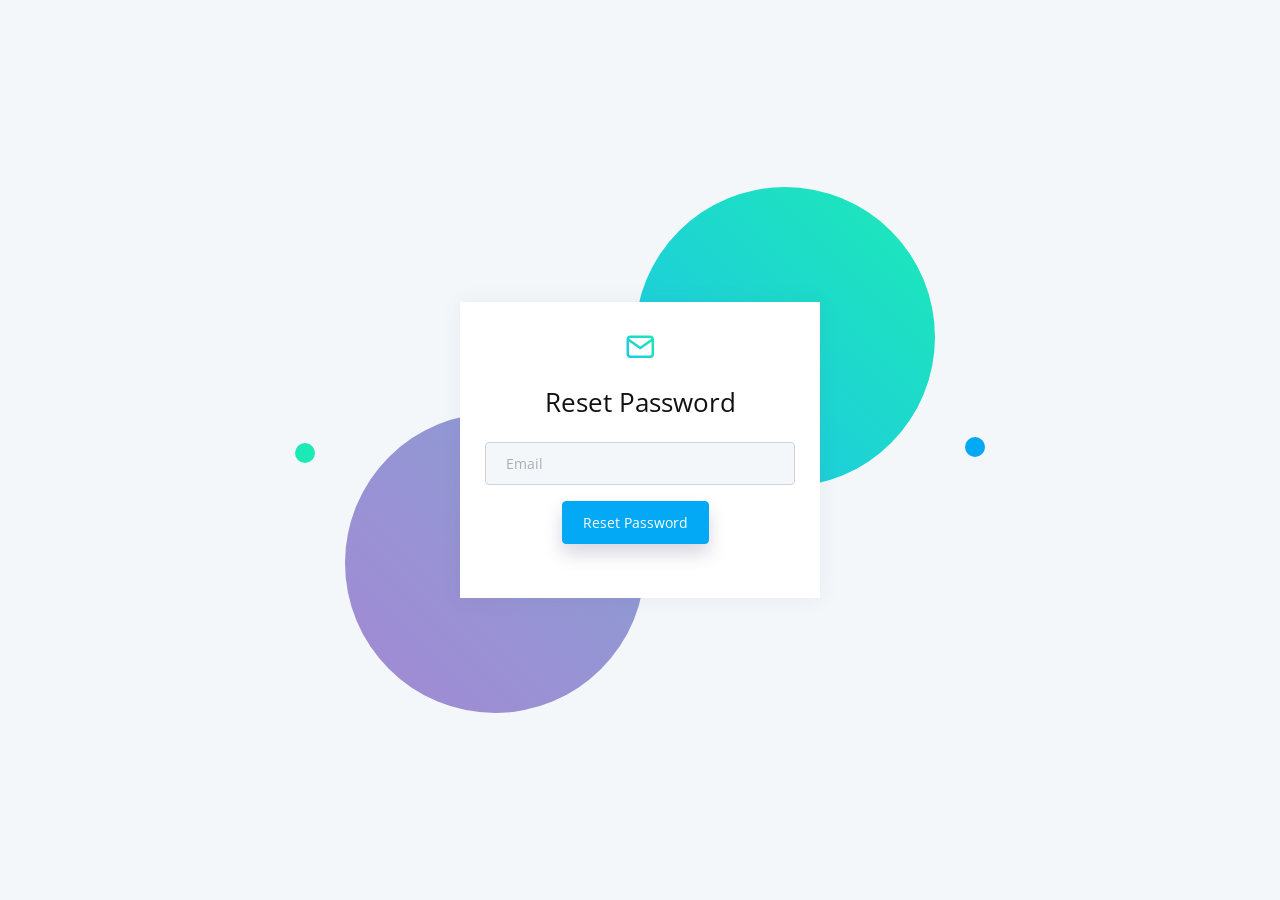
<file: HRMS_PROJECT (FRONTEND)/auth-reset-password.html>
<!DOCTYPE html>
<html lang="en">

<head>
    <title>Reset Password-Reset Password</title>
    <!-- HTML5 Shim and Respond.js IE10 support of HTML5 elements and media queries -->
    <!-- WARNING: Respond.js doesn't work if you view the page via file:// -->
    <!--[if lt IE 10]>
		<script src="https://oss.maxcdn.com/libs/html5shiv/3.7.0/html5shiv.js"></script>
		<script src="https://oss.maxcdn.com/libs/respond.js/1.4.2/respond.min.js"></script>
		<![endif]-->
    <!-- Meta -->
    <meta charset="utf-8">
    <meta name="viewport" content="width=device-width, initial-scale=1.0, user-scalable=0, minimal-ui">
    <meta http-equiv="X-UA-Compatible" content="IE=edge" />
    <meta name="description" content="Datta Able Bootstrap admin template made using Bootstrap 4 and it has huge amount of ready made feature, UI components, pages which completely fulfills any dashboard needs." />
    <meta name="keywords" content="admin templates, bootstrap admin templates, bootstrap 4, dashboard, dashboard templets, sass admin templets, html admin templates, responsive, bootstrap admin templates free download,premium bootstrap admin templates, datta able, datta able bootstrap admin template">
    <meta name="author" content="Codedthemes" />

    <!-- Favicon icon -->
    <link rel="icon" href="assets/images/favicon.ico" type="image/x-icon">
    <!-- fontawesome icon -->
    <link rel="stylesheet" href="assets/fonts/fontawesome/css/fontawesome-all.min.css">
    <!-- animation css -->
    <link rel="stylesheet" href="assets/plugins/animation/css/animate.min.css">
    <!-- vendor css -->
    <link rel="stylesheet" href="assets/css/style.css">

</head>

<body>
    <div class="auth-wrapper">
        <div class="auth-content">
            <div class="auth-bg">
                <span class="r"></span>
                <span class="r s"></span>
                <span class="r s"></span>
                <span class="r"></span>
            </div>
            <div class="card">
                <div class="card-body text-center">
                    <div class="mb-4">
                        <i class="feather icon-mail auth-icon"></i>
                    </div>
                    <h3 class="mb-4">Reset Password</h3>
                    <div class="input-group mb-3">
                        <input type="email" class="form-control" placeholder="Email">
                    </div>
                    <button class="btn btn-primary mb-4 shadow-2">Reset Password</button>
                    <!-- <p class="mb-0 text-muted">Don’t have an account? <a href="auth-signup.html">Signup</a></p> -->
                </div>
            </div>
        </div>
    </div>

    <!-- Required Js -->
<script src="assets/js/vendor-all.min.js"></script>
	<script src="assets/plugins/bootstrap/js/bootstrap.min.js"></script>
    <script src="assets/js/pcoded.min.js"></script>

</body>
</html>
</file>
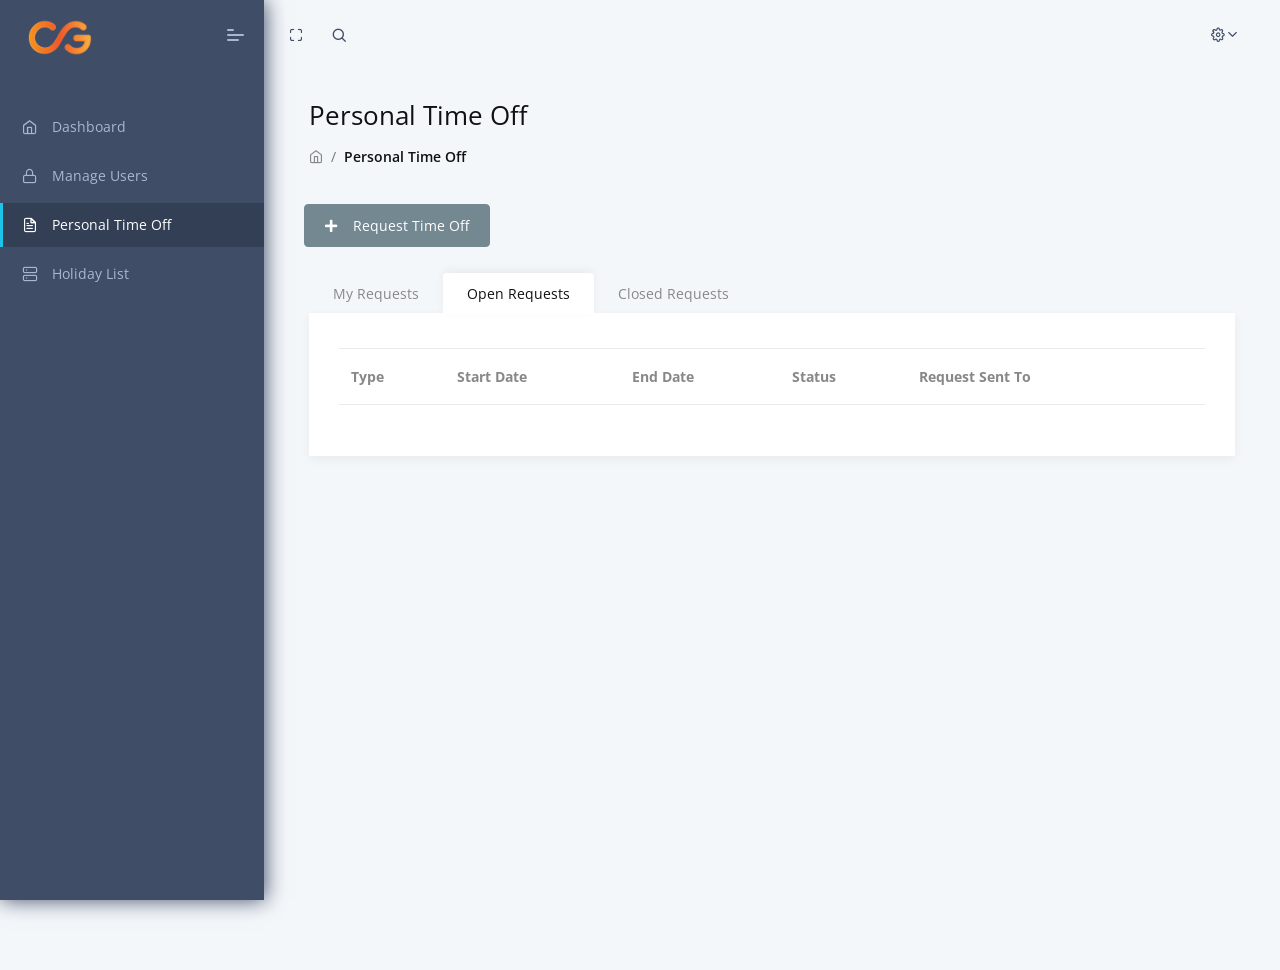
<file: HRMS_PROJECT (FRONTEND)/Personal Time Off.html>
<!DOCTYPE html>
<html lang="en">

<head>
    <title>CYBER GROUP - Personal Time Off</title>
    <!-- HTML5 Shim and Respond.js IE10 support of HTML5 elements and media queries -->
    <!-- WARNING: Respond.js doesn't work if you view the page via file:// -->
    <!--[if lt IE 10]>
		<script src="https://oss.maxcdn.com/libs/html5shiv/3.7.0/html5shiv.js"></script>
		<script src="https://oss.maxcdn.com/libs/respond.js/1.4.2/respond.min.js"></script>
		<![endif]-->
    <!-- Meta -->
    <meta charset="utf-8">
    <meta name="viewport" content="width=device-width, initial-scale=1.0, user-scalable=0, minimal-ui">
    <meta http-equiv="X-UA-Compatible" content="IE=edge" />
    <meta name="description" content="Datta Able Bootstrap admin template made using Bootstrap 4 and it has huge amount of ready made feature, UI components, pages which completely fulfills any dashboard needs." />
    <meta name="keywords" content="admin templates, bootstrap admin templates, bootstrap 4, dashboard, dashboard templets, sass admin templets, html admin templates, responsive, bootstrap admin templates free download,premium bootstrap admin templates, datta able, datta able bootstrap admin template, free admin theme, free dashboard template"/>
    <meta name="author" content="CodedThemes"/>

    <!-- Favicon icon -->
    <link rel="icon" href="assets/images/logo.png" type="image/x-icon">
    <!-- fontawesome icon -->
    <link rel="stylesheet" href="assets/fonts/fontawesome/css/fontawesome-all.min.css">
    <!-- animation css -->
    <link rel="stylesheet" href="assets/plugins/animation/css/animate.min.css">
    <!-- vendor css -->
    <link rel="stylesheet" href="assets/css/style.css">
    <!-- <link rel="stylesheet" href="./table.css"> -->

</head>

<body>
    <!-- [ Pre-loader ] start -->
    <div class="loader-bg">
        <div class="loader-track">
            <div class="loader-fill"></div>
        </div>
    </div>
    <!-- [ Pre-loader ] End -->

    <!-- [ navigation menu ] start -->
    <nav class="pcoded-navbar">
        <div class="navbar-wrapper">
            <div class="navbar-brand header-logo">
               <a href="index.html" class="b-brand">
                   <div >
                    <img src="./assets/images/logo.png" alt="" style="width:80px;height:90px;padding-top:5px;">
                   </div>
                  
               </a>
               <a class="mobile-menu" id="mobile-collapse" href="javascript:"><span></span></a>
           </div>
            <div class="navbar-content scroll-div">
                <ul class="nav pcoded-inner-navbar">
                    <li class="nav-item pcoded-menu-caption">
                        <!-- <label>Navigation</label> -->
                    </li>
                    <li data-username="dashboard Default Ecommerce CRM Analytics Crypto Project" class="nav-item">
                        <a href="index.html" class="nav-link "><span class="pcoded-micon"><i class="feather icon-home"></i></span><span class="pcoded-mtext">Dashboard</span></a>
                    </li>
                   
                    <!-- <li class="nav-item pcoded-menu-caption">
                        <label>Pages</label>
                    </li> -->
                    <li data-username="form elements advance componant validation masking wizard picker select" class="nav-item">
                        <a href="./Manage Users.html" class="nav-link "><span class="pcoded-micon"><i class="feather icon-lock"></i></span><span class="pcoded-mtext">Manage Users</span></a>
                    </li>
                   
                    <!-- <li class="nav-item pcoded-menu-caption">
                        <label>Leave Portal</label>
                    </li> -->
                    <li data-username="form elements advance componant validation masking wizard picker select" class="nav-item active">
                        <a href="./Personal Time Off.html" class="nav-link "><span class="pcoded-micon"><i class="feather icon-file-text"></i></span><span class="pcoded-mtext">Personal Time Off</span></a>
                    </li>
                    <li data-username="Table bootstrap datatable footable" class="nav-item">
                        <a href="./Holiday List.html" class="nav-link "><span class="pcoded-micon"><i class="feather icon-server"></i></span><span class="pcoded-mtext">Holiday List</span></a>
                    </li>
                  
                        </ul>
                    </li>
                   
                </ul>
            </div>
        </div>
    </nav>
    <!-- [ navigation menu ] end -->

    <!-- [ Header ] start -->
    <header class="navbar pcoded-header navbar-expand-lg navbar-light">
        <div class="m-header">
            <a class="mobile-menu" id="mobile-collapse1" href="javascript:"><span></span></a>
            <a href="index.html" class="b-brand">
                   <div >
                    <img src="./assets/images/logo.png" alt="" style="width:80px;height:90px;padding-top:5px;">
                   </div>
                  
               </a>
        </div>
        <a class="mobile-menu" id="mobile-header" href="javascript:">
            <i class="feather icon-more-horizontal"></i>
        </a>
        <div class="collapse navbar-collapse">
            <ul class="navbar-nav mr-auto">
                <li><a href="javascript:" class="full-screen" onclick="javascript:toggleFullScreen()"><i class="feather icon-maximize"></i></a></li>
               
                <li class="nav-item">
                    <div class="main-search">
                        <div class="input-group">
                            <input type="text" id="m-search" class="form-control" placeholder="Search . . .">
                            <a href="javascript:" class="input-group-append search-close">
                                <i class="feather icon-x input-group-text"></i>
                            </a>
                            <span class="input-group-append search-btn btn btn-primary">
                                <i class="feather icon-search input-group-text"></i>
                            </span>
                        </div>
                    </div>
                </li>
            </ul>
            <ul class="navbar-nav ml-auto">
               
                <li>
                    <div class="dropdown drp-user">
                        <a href="javascript:" class="dropdown-toggle" data-toggle="dropdown">
                            <i class="icon feather icon-settings"></i>
                        </a>
                        <div class="dropdown-menu dropdown-menu-right profile-notification">
                            <div class="pro-head">
                                <img src="assets/images/user/avatar-1.jpg" class="img-radius" alt="User-Profile-Image">
                                <span>USER</span>
                                
                            </div>
                            <ul class="pro-body">
                                <li><a href="javascript:" class="dropdown-item"><i class="feather icon-settings"></i> Settings</a></li>
                          
                                <li><a href="./SignIn.html" class="dropdown-item"><i class="feather icon-lock"></i> Lock Screen</a></li>
                            </ul>
                        </div>
                    </div>
                </li>
            </ul>
        </div>
    </header>
    <!-- [ Header ] end -->

    <!-- [ Main Content ] start -->
    <div class="pcoded-main-container">
        <div class="pcoded-wrapper">
            <div class="pcoded-content">
                <div class="pcoded-inner-content">
                    <!-- [ breadcrumb ] start -->
                    <div class="page-header">
                        <div class="page-block">
                            <div class="row align-items-center">
                                <div class="col-md-12">
                                    <div class="page-header-title">
                                        <h3 style="padding-left:15px;margin-bottom:15px;">Personal Time Off</h3>
                                    </div>
                                    <ul  style="padding-left:15px;" class="breadcrumb">
                                        <li class="breadcrumb-item"><a href="index.html"><i class="feather icon-home"></i></a></li>
                                        <!-- <li class="breadcrumb-item"><a href="javascript:">Leave Portal</a></li> -->
                                        <li class="breadcrumb-item"><a href="javascript:">Personal Time Off</a></li>
                                    </ul>
                                </div>
                            </div>
                        </div>
                    </div>
                    <!-- [ breadcrumb ] end -->
                    <div class="main-body">
                        <div class="page-wrapper">
                            <br>
                            <div>
                                <button type="button" id="btnRaiseRequest" class="btn btn-secondary m-l-10"  data-toggle="modal" data-target="#staticBackdrop"  >
                                    <i class="fa fa-plus"></i> Request Time Off
                                </button>
                            </div>
                            <div class="modal fade" id="staticBackdrop" data-backdrop="static" data-keyboard="false" tabindex="-1" aria-labelledby="staticBackdropLabel" aria-hidden="true">
                                <div class="modal-dialog">
                                  <div class="modal-content">
                                    <div class="modal-header">
                                      <h5 class="modal-title" id="staticBackdropLabel"> Leave Request</h5>
                                      <button type="button" class="close" data-dismiss="modal" aria-label="Close">
                                        <span aria-hidden="true">&times;</span>
                                      </button>
                                    </div>




                            <div class="modal-body">
       
                                <form class="well form-horizontal" action=" " method="post"  id="contact_form">
                                  <fieldset>
                                  
 
                                  
                            <div class="form-group"> 
                                    <label class="col-md-8 control-label">Type</label>
                                      <div class="col-md-8 selectContainer">
                                      <div class="input-group">
                                          <span class="input-group-addon"><i class="glyphicon glyphicon-list"></i></span>
                                      <select id="leavetypeid" name="department" class="form-control selectpicker">
                                        <option value="">Select Leave Type</option>
                                        <option>Work From Home</option>
                                        <option>Casual Leave</option>
                                        <option>Sick Leave</option>
                                        <option>Earned Leave</option>
                                        <option>Leave Without Pay</option>
                                        <option>Maternity Leave</option>
                                        <option>Bereavement Leave</option>
                                      
                                      </select>
                                    </div>
                                  </div>
                                  </div>

                                  <div class="form-group">
                                    <label class="col-md-8 control-label">Start Date</label>  
                                    <div class="col-md-8 inputGroupContainer">
                                    <div class="input-group">
                                    <!-- <span class="input-group-addon"><i class="glyphicon glyphicon-user"></i></span> -->
                                    <!-- <input  name="first_name" placeholder="Date" class="form-control"  type="text"> -->
                                
                                     <input type="date" id="leavesdate" name="trip-start" value="2021-04-30" min="2021-01-01" max="2021-12-31">
                                     
                                      </div>
                                    </div>
                                  </div>
                                  
                                  <div class="form-group">
                                    <label class="col-md-8 control-label">End Date</label>  
                                    <div class="col-md-8 inputGroupContainer">
                                    <div class="input-group">
                                    <!-- <span class="input-group-addon"><i class="glyphicon glyphicon-user"></i></span> -->
                                    <!-- <input  name="first_name" placeholder="Date" class="form-control"  type="text"> -->
                                     <input type="date" id="leaveedate" name="trip-start" value="2021-04-30" min="2021-01-01" max="2021-12-31">
                                      </div>
                                    </div>
                                  </div>
                                    
                                  <div class="form-group"> 
                                    <label class="col-md-8 control-label">Reason</label>
                                      <div class="col-md-8 selectContainer">
                                      <div class="input-group">
                                          <span class="input-group-addon"><i class="glyphicon glyphicon-list"></i></span>
                                          <input id="leavereason" type="textarea" name="reason" placeholder="Enter your Reason" class="form-control"  type="text">
                                    </div>
                                  </div>
                                  </div>          
                                  </fieldset>
                                  </form>
                              </div>
                              <div class="modal-footer">
                                <!-- <button type="button" class="btn btn-danger" data-dismiss="modal">Close</button> -->
                                <button type="button" class="btn btn-secondary" data-dismiss="modal" onclick="AddNewLeave()">Raise Request</button>
                              </div>
                            </div>
                          </div>
                        </div>
                            <br>
                            <div class="col-xl-12 col-md-12 m-b-30">
                                <ul class="nav nav-tabs" id="myTab" role="tablist">
                                    <li class="nav-item">
                                        <a class="nav-link" id="home-tab" data-toggle="tab" href="#home" role="tab" aria-controls="home" aria-selected="false">My Requests</a>
                                    </li>
                                    <li class="nav-item">
                                        <a class="nav-link active show" id="profile-tab" data-toggle="tab" href="#profile" role="tab" aria-controls="profile" aria-selected="true">Open Requests</a>
                                    </li>
                                    <li class="nav-item">
                                        <a class="nav-link" id="contact-tab" data-toggle="tab" href="#contact" role="tab" aria-controls="contact" aria-selected="false">Closed Requests</a>
                                    </li>
                                </ul>
                             
                                <div class="tab-content" id="myTabContent">
                                    <div class="tab-pane fade" id="home" role="tabpanel" >
                                        <table class="table table-hover">
                                            <thead>
                                                <tr>
                                                    <th scope="col">Type</th>
                                                    <th scope="col">Start Date</th>
                                                    <th scope="col">End Date</th>
                                                    <!-- <th>No. Of Days</th> -->
                                                    <th scope="col">Status</th>
                                                    <th scope="col">Request Sent To </th>

                                                    
                                                </tr>
                                            </thead>
                                            <tbody id="myrequestleave">
                                               

                                                

                    
                                            </tbody>
                                        </table>

                                    </div>
                                    <div class="tab-pane fade active show" id="profile" role="tabpanel" >
                                        <table class="table table-hover">
                                            <thead>
                                                <tr>
                                                    <!-- <th>Name</th> -->
                                                    <th scope="col">Type</th>
                                                    <!-- <th>Requested On</th> -->
                                                    <th scope="col">Start Date</th>
                                                    <th scope="col">End Date</th>
                                                    <!-- <th>No. Of Days</th> -->
                                                    <th scope="col">Status</th>
                                                    <th scope="col">Request Sent To </th>
                                                    

                                                    <th class="text-right"></th>
                                                </tr>
                                            </thead>
                                            <tbody id="openrequestleave">
                                              
                                               
                                        
                                            </tbody>
                                        </table>

                                    </div>
                                    <div class="tab-pane fade" id="contact" role="tabpanel" >
                                        <table class="table table-hover">
                                            <thead>
                                                <tr>
                                                    <!-- <th>Name</th> -->
                                                    <th scope="col">Type</th>
                                                    <!-- <th>Requested On</th> -->
                                                    <th scope="col">Start Date</th>
                                                    <th scope="col">End Date</th>
                                                    <!-- <th>No. Of Days</th> -->
                                                    <th scope="col">Status</th>
                                                    <th scope="col">Request Sent To </th> 
                                                </tr>
                                            </thead>
                                            <tbody id="closerequestleave">
                                      
                                            </tbody>
                                        </table>
                                    </div>
                                </div>
                            </div>


                        </div>
                    </div>
                </div>
            </div>
        </div>
    </div>
    <!-- [ Main Content ] end -->

<script src="assets/js/vendor-all.min.js"></script>
	<script src="assets/plugins/bootstrap/js/bootstrap.min.js"></script>
    <script src="assets/js/pcoded.min.js"></script>
    <script src="./pto.js"></script>
    <script src="https://smtpjs.com/v3/smtp.js"></script>

</body>
</html>
</file>
<file: HRMS_PROJECT (FRONTEND)/assets/css/style.css>
/**======================================================================
=========================================================================
Template Name: Datta Able Admin Template
Author: Codedthemes
supports: https://codedthemes.support-hub.io/
File: style.css
=========================================================================
=========================================================================
  == Table of Contents==
	- Generic classes
		-	Margin, Padding, Font class, text align, position, floating, overflow, background class, text color, display class, boarder class
	- Theme Elements
		-	Accordion, Button, tabs, typography, buttons, box shadow, Lable & Badges, Alert, Pagination, Breadcumb, Cards, Collapse,
        -   Carousel, Grid, Progress, Model, tooltip, popover, Datepicker, Gridstack, lightbox, notification, Nestable, pnotify, rating,
        -   Rangeslider, Slider, Syntax Highlighter, Tour, Treeview, Toolbar, Session Timeout, Session idle Timeout, offline, Animation
    - Forms
        -   Forms Elements, Advance Form Control, Validation, Masking, Wizard, Picker, Select
	- Pages
		-   Chat, authentication, Maintenance, Maps, Landingpage messages, task, Todo, Notes, Charts, Icons, Gallery, Editors,
        -   Invoice, Full Calender, File Upload,
=================================================================================
=================================================================================== */
/*
    description Of variables for build for theme layouts
        1) menu-caption-color
            List of color for sidebar menu caption

        2) brand-background
            List of color for logo background

        3) header-dark-background
            List of color for Dark Header

        4) header-light-background
            List of color for light Header

        5) menu-dark-background
            List of color for Dark sidebar menu

        6) menu-light-background
            List of color for light sidebar menu

        7) menu-active-color
            List of color for Active item highliter

        8) menu-icon-color
            List of color for sidebar menu items icon colors
*/
/**  =====================
     Google Font
==========================  **/
@import url("https://fonts.googleapis.com/css?family=Open+Sans:300,400,600");
@import url("../plugins/bootstrap/css/bootstrap.min.css");
@import url("../fonts/feather/css/feather.css");
@import url("../plugins/jquery-scrollbar/css/jquery.scrollbar.min.css");
@import url("../fonts/datta/datta-icon.css");
/**  =====================
      Custom css start
==========================  **/
body {
  font-family: "Open Sans", sans-serif;
  font-size: 14px;
  color: #888;
  font-weight: 400;
  background: #f4f7fa;
  position: relative;
}

*:focus {
  outline: none;
}

a:hover {
  outline: none;
  text-decoration: none;
}

h1,
h2,
h3,
h4,
h5,
h6 {
  color: #111;
  font-weight: 400;
}

h1 {
  font-size: 48px;
}

h2 {
  font-size: 44px;
}

h3 {
  font-size: 26px;
}

h4 {
  font-size: 20px;
}

h5 {
  font-size: 18px;
}

h6 {
  font-size: 14px;
}

p {
  font-size: 14px;
}

strong {
  font-weight: 400;
}

.img-radius {
  border-radius: 50%;
}

.page-header-title + .breadcrumb {
  background: transparent;
  padding: 0;
}
.page-header-title + .breadcrumb > .breadcrumb-item a {
  color: #888;
}
.page-header-title + .breadcrumb > .breadcrumb-item:last-child a {
  color: #111;
  font-weight: 600;
}

.theme-bg {
  background: linear-gradient(-135deg, #1de9b6 0%, #1dc4e9 100%);
}

.theme-bg2 {
  background: linear-gradient(-135deg, #899FD4 0%, #A389D4 100%);
}

/* ==========  card css start  =========== */
.anim-rotate {
  -webkit-animation: anim-rotate 1s linear infinite;
          animation: anim-rotate 1s linear infinite;
}

@-webkit-keyframes anim-rotate {
  100% {
    -webkit-transform: rotate(360deg);
            transform: rotate(360deg);
  }
}

@keyframes anim-rotate {
  100% {
    -webkit-transform: rotate(360deg);
            transform: rotate(360deg);
  }
}
.anim-close-card {
  -webkit-animation: anim-close-card 1.4s linear;
          animation: anim-close-card 1.4s linear;
}

@-webkit-keyframes anim-close-card {
  100% {
    opacity: 0.3;
    -webkit-transform: scale3d(0.3, 0.3, 0.3);
            transform: scale3d(0.3, 0.3, 0.3);
  }
}

@keyframes anim-close-card {
  100% {
    opacity: 0.3;
    -webkit-transform: scale3d(0.3, 0.3, 0.3);
            transform: scale3d(0.3, 0.3, 0.3);
  }
}
p.text-muted {
  font-size: 13px;
}

.card {
  border-radius: 0;
  -webkit-box-shadow: 0 1px 20px 0 rgba(69, 90, 100, 0.08);
          box-shadow: 0 1px 20px 0 rgba(69, 90, 100, 0.08);
  border: none;
  margin-bottom: 30px;
  -webkit-transition: all 0.5s ease-in-out;
  transition: all 0.5s ease-in-out;
}
.card .card-header {
  background-color: transparent;
  border-bottom: 1px solid #f1f1f1;
  padding: 20px 25px;
  position: relative;
}
.card .card-header h5 {
  margin-bottom: 0;
  color: #000;
  font-size: 17px;
  font-weight: 400;
  display: inline-block;
  margin-right: 10px;
  line-height: 1.1;
  position: relative;
}
.card .card-header h5:after {
  content: "";
  background-color: #04a9f5;
  position: absolute;
  left: -25px;
  top: 0;
  width: 4px;
  height: 20px;
}
.card .card-header.borderless {
  border-bottom: none;
}
.card .card-header.borderless h5:after {
  display: none;
}
.card .card-header .card-header-right {
  right: 10px;
  top: 10px;
  display: inline-block;
  float: right;
  padding: 0;
  position: absolute;
}
@media only screen and (max-width: 575px) {
  .card .card-header .card-header-right {
    display: none;
  }
}
.card .card-header .card-header-right .dropdown-menu {
  margin-top: 0;
}
.card .card-header .card-header-right .dropdown-menu li a {
  font-size: 14px;
  text-transform: capitalize;
}
.card .card-header .card-header-right .btn.dropdown-toggle {
  border: none;
  background: transparent;
  -webkit-box-shadow: none;
          box-shadow: none;
  color: #888;
}
.card .card-header .card-header-right .btn.dropdown-toggle i {
  margin-right: 0;
}
.card .card-header .card-header-right .btn.dropdown-toggle:after {
  display: none;
}
.card .card-header .card-header-right .btn.dropdown-toggle:focus {
  -webkit-box-shadow: none;
          box-shadow: none;
  outline: none;
}
.card .card-footer {
  border-top: 1px solid #f1f1f1;
  background: transparent;
  padding: 25px;
}
.card .card-block,
.card .card-body {
  padding: 30px 25px;
}
.card.card-load {
  position: relative;
  overflow: hidden;
}
.card.card-load .card-loader {
  position: absolute;
  top: 0;
  left: 0;
  width: 100%;
  height: 100%;
  display: -webkit-box;
  display: -ms-flexbox;
  display: flex;
  -webkit-box-align: center;
      -ms-flex-align: center;
          align-items: center;
  background-color: rgba(255, 255, 255, 0.7);
  z-index: 999;
}
.card.card-load .card-loader i {
  margin: 0 auto;
  color: #04a9f5;
  font-size: 24px;
  -webkit-box-align: center;
      -ms-flex-align: center;
          align-items: center;
  display: -webkit-box;
  display: -ms-flexbox;
  display: flex;
}
.card.full-card {
  z-index: 99999;
  border-radius: 0;
}

/* ==========  scrollbar End  =========== */
.scroll-y {
  z-index: 1027;
}

/* ==========  scrollbar End  ===========
 ==========  card css End  ===========
 ================================    Dropdown Start  ===================== */
.dropdown-menu {
  padding: 20px 0;
  margin-top: 15px;
  -webkit-box-shadow: 0 1px 10px 0 rgba(69, 90, 100, 0.2);
          box-shadow: 0 1px 10px 0 rgba(69, 90, 100, 0.2);
  border: none;
}
.dropdown-menu.show:before {
  content: "\63";
  font-family: "pct";
  position: absolute;
  left: 15px;
  top: -5px;
  z-index: 1001;
  font-size: 40px;
  line-height: 0;
  color: #fff;
  text-shadow: 0 -2px 2px rgba(69, 90, 100, 0.12);
}
.dropdown-menu.show.dropdown-menu-right:before {
  left: auto;
  right: 5px;
}
.dropdown-menu[x-placement="top-start"] {
  margin-bottom: 15px;
  margin-top: 0;
}
.dropdown-menu[x-placement="top-start"].show:before {
  content: "\64";
  bottom: -5px;
  top: auto;
  text-shadow: 0 2px 2px rgba(69, 90, 100, 0.12);
}
.dropdown-menu > li {
  padding-left: 15px;
  padding-right: 15px;
}
.dropdown-menu > li > a {
  padding: 5px;
  color: #888;
}
.dropdown-menu > li > a i {
  font-size: 15px;
  display: -webkit-inline-box;
  display: -ms-inline-flexbox;
  display: inline-flex;
  -webkit-box-align: center;
      -ms-flex-align: center;
          align-items: center;
  -webkit-box-pack: center;
      -ms-flex-pack: center;
          justify-content: center;
  margin-right: 10px;
}
.dropdown-menu > li.active, .dropdown-menu > li:active, .dropdown-menu > li:focus, .dropdown-menu > li:hover {
  background: rgba(4, 169, 245, 0.1);
}
.dropdown-menu > li.active > a, .dropdown-menu > li:active > a, .dropdown-menu > li:focus > a, .dropdown-menu > li:hover > a {
  background: transparent;
}

/* ================================    Dropdown End  ===================== */
@media (min-width: 1600px) {
  .container {
    max-width: 1540px;
  }
}
@media (max-width: 992px) {
  .container {
    max-width: 100%;
  }
}
/* ========================================================
 ===============     document      ======================
 ========================================================

 Grid examples
*/
.bd-example-row {
  background: #f4f7fa;
  padding: 15px;
  margin-bottom: 15px;
}
.bd-example-row .row > [class^="col-"],
.bd-example-row .row > .col {
  padding-top: 0.75rem;
  padding-bottom: 0.75rem;
  background-color: rgba(86, 61, 124, 0.15);
  border: 1px solid rgba(86, 61, 124, 0.2);
}
.bd-example-row .row + .row {
  margin-top: 1rem;
}
.bd-example-row .flex-items-bottom,
.bd-example-row .flex-items-middle,
.bd-example-row .flex-items-top {
  min-height: 6rem;
  background-color: rgba(255, 0, 0, 0.1);
}

.bd-example-row-flex-cols .row {
  min-height: 10rem;
  background-color: rgba(255, 0, 0, 0.1);
}

/* Docs examples */
.bd-example {
  position: relative;
  padding: 1rem;
  margin: 1rem;
  border: solid #ddd;
  border-width: 0.2rem 0 0;
}
@media only screen and (max-height: 575px) {
  .bd-example {
    padding: 1.5rem;
    margin-right: 0;
    margin-left: 0;
    border-width: 0.2rem;
  }
}

/* Example modals */
.modal {
  z-index: 1072;
}
.modal .popover,
.modal .tooltip {
  z-index: 1073;
}

.modal-backdrop {
  z-index: 1071;
}

.bd-example-modal {
  background-color: #fafafa;
}
.bd-example-modal .modal {
  position: relative;
  top: auto;
  right: auto;
  bottom: auto;
  left: auto;
  z-index: 1;
  display: block;
}
.bd-example-modal .modal-dialog {
  left: auto;
  margin-right: auto;
  margin-left: auto;
}

/* Example tabbable tabs */
.bd-example-tabs .nav-tabs {
  margin-bottom: 1rem;
}

/* Code snippets */
.highlight {
  padding: 1rem;
  margin-top: 1rem;
  margin-bottom: 1rem;
  background-color: #f3f2fb;
  -ms-overflow-style: -ms-autohiding-scrollbar;
}
@media only screen and (max-height: 575px) {
  .highlight {
    padding: 1.5rem;
  }
}

.bd-content .highlight {
  margin-right: 15px;
  margin-left: 15px;
}
@media only screen and (max-height: 575px) {
  .bd-content .highlight {
    margin-right: 0;
    margin-left: 0;
  }
}

.highlight pre {
  padding: 0;
  margin-top: 0;
  margin-bottom: 0;
  background-color: transparent;
  border: 0;
}
.highlight pre code {
  font-size: inherit;
  color: #333;
}

/* =======================================================================
 ===============     Ui kit copy model style      ====================== */
/* Code examples */
.datta-example {
  position: relative;
}
.datta-example .datta-example-btns {
  position: absolute;
  right: 30px;
  top: -10px;
  opacity: 0;
  -webkit-transform: rotateX(-90deg);
          transform: rotateX(-90deg);
  -webkit-transition: all 0.3s ease-in-out;
  transition: all 0.3s ease-in-out;
}
.datta-example .datta-example-btns .datta-example-btn {
  display: inline-block;
  line-height: 1;
  font-weight: 600;
  background: #04a9f5;
  color: #fff;
  padding: 0.1875rem 0.3125rem;
  border-radius: 2px;
  white-space: nowrap;
  font-size: 11px;
  margin: 0 4px;
}
.datta-example .datta-example-btns .datta-example-btn.copy::before {
  content: "COPY";
}
.datta-example .datta-example-btns .datta-example-btn.copied {
  background: #1de9b6 !important;
  color: #fff !important;
}
.datta-example .datta-example-btns .datta-example-btn.copied::before {
  content: "COPIED!";
}
.datta-example:hover .datta-example-btns {
  top: -21px;
  -webkit-transform: rotateX(0deg);
          transform: rotateX(0deg);
  opacity: 1;
}

/* Modal */
.datta-example-modal {
  position: fixed;
  z-index: 1099;
  top: 0;
  right: 0;
  width: 100%;
  height: 100%;
  overflow: hidden;
  background: #282c34;
  -webkit-transform-origin: 50% 0;
          transform-origin: 50% 0;
  -webkit-transform: scale(0);
          transform: scale(0);
  -webkit-transition: all 0.3s ease-in-out;
  transition: all 0.3s ease-in-out;
}

.datta-example-modal-opened {
  overflow: hidden !important;
}
.datta-example-modal-opened .datta-example-modal {
  -webkit-transform: scale(1);
          transform: scale(1);
}

.datta-example-modal-content {
  max-width: 100vw;
  margin: auto;
  padding: 50px;
  height: 100vh;
  overflow: auto;
}
.datta-example-modal-content > pre {
  overflow: hidden;
  width: -webkit-fit-content;
  width: -moz-fit-content;
  width: fit-content;
}
.datta-example-modal-content > pre > code {
  padding: 0;
  background: none;
  font-size: 16px;
}

.md-datta-example-modal-copy {
  display: block;
  position: fixed;
  top: 90px;
  right: 30px;
  margin-right: 8px;
  font-size: 1.5rem;
  border-radius: 50%;
  padding: 10px 15px;
  background: #04a9f5;
  color: #fff;
  -webkit-box-shadow: 0 10px 20px 0 rgba(0, 0, 0, 0.2);
          box-shadow: 0 10px 20px 0 rgba(0, 0, 0, 0.2);
  z-index: 1;
  white-space: nowrap;
}
.md-datta-example-modal-copy:hover {
  -webkit-box-shadow: 0 10px 20px 0 rgba(0, 0, 0, 0.2);
          box-shadow: 0 10px 20px 0 rgba(0, 0, 0, 0.2);
  color: #fff;
}
.md-datta-example-modal-copy.copied::before {
  content: "Copied to Clipboard Successfully ! . . .";
  position: absolute;
  display: block;
  right: 100%;
  margin-right: 10px;
  font-size: 14px;
  background: #1de9b6;
  line-height: 24px;
  height: 24px;
  border-radius: 3px;
  padding: 0 6px;
  top: 50%;
  margin-top: -12px;
}

.datta-example-modal-close {
  display: block;
  position: fixed;
  top: 10px;
  right: 52px;
  color: #fff;
  opacity: 0.2;
  font-size: 3rem;
  font-weight: 100;
  -webkit-transition: all 0.3s ease-in-out;
  transition: all 0.3s ease-in-out;
  z-index: 1;
}
.datta-example-modal-close:hover {
  color: #fff;
  opacity: 0.9;
}

/* Code */
.cui-bottom-spacer {
  height: 12rem;
}

/* editor style for model */
.hljs {
  padding: 0.5em;
  color: #abb2bf;
  background: #282c34;
}

.hljs-comment,
.hljs-quote {
  color: #5c6370;
  font-style: italic;
}

.hljs-doctag,
.hljs-formula,
.hljs-keyword {
  color: #c678dd;
}

.hljs-deletion,
.hljs-name,
.hljs-section,
.hljs-selector-tag,
.hljs-subst {
  color: #e06c75;
}

.hljs-literal {
  color: #56b6c2;
}

.hljs-addition,
.hljs-attribute,
.hljs-meta-string,
.hljs-regexp,
.hljs-string {
  color: #98c379;
}

.hljs-built_in,
.hljs-class .hljs-title {
  color: #e6c07b;
}

.hljs-attr,
.hljs-number,
.hljs-selector-attr,
.hljs-selector-class,
.hljs-selector-pseudo,
.hljs-template-variable,
.hljs-type,
.hljs-variable {
  color: #d19a66;
}

.hljs-bullet,
.hljs-link,
.hljs-meta,
.hljs-selector-id,
.hljs-symbol,
.hljs-title {
  color: #61aeee;
}

.hljs-emphasis {
  font-style: italic;
}

.hljs-strong {
  font-weight: bold;
}

.hljs-link {
  text-decoration: underline;
}

/* ================================    md animated mode start   ===================== */
.md-show.md-effect-12 ~ .md-overlay {
  background: linear-gradient(-135deg, #1de9b6 0%, #1dc4e9 100%);
}

/* ================================    md animated mode End   ===================== */
/* ================================    range slider Start  ===================== */
.tooltip.in {
  opacity: 0.9;
}
.tooltip .tooltip-arrow {
  position: absolute;
  width: 0;
  height: 0;
  border-color: transparent;
  border-style: solid;
}
.tooltip.top {
  padding: 5px 0;
  margin-top: -3px;
}
.tooltip.top .tooltip-arrow {
  bottom: 0;
  left: 50%;
  margin-left: -5px;
  border-width: 5px 5px 0;
  border-top-color: #000;
}

/* ================================    range slider End  ===================== */
/* ================================    owl-carousel slider Start  ===================== */
.owl-carousel .owl-nav button.owl-next, .owl-carousel .owl-nav button.owl-prev {
  padding: 3px 9px;
}

/* ================================    owl-carousel slider End  ===================== */
/* ================================    Bootstrap tags input Start  ===================== */
.bootstrap-tagsinput {
  padding: 10px 15px;
  -webkit-box-shadow: none;
          box-shadow: none;
  border-radius: 2px;
  background: #f0f3f6;
}
.bootstrap-tagsinput .tag {
  padding: 5px 12px;
  border-radius: 2px;
  line-height: 37px;
  margin-top: 5px;
  margin-right: 5px;
}
.bootstrap-tagsinput .tag [data-role="remove"] {
  margin-right: -5px;
}
.bootstrap-tagsinput .tag [data-role="remove"]:after {
  content: "\e8f6";
  padding: 0 2px;
  font-family: 'feather' !important;
}

/* ================================    Bootstrap tags input End  ===================== */
/* ================================    Multi-Select Start  ===================== */
.ms-container {
  width: 100%;
}

/* ================================    Multi-Select End  ===================== */
/* ================================    Blockquote Start  ===================== */
.blockquote {
  border-left: 0.25rem solid #eaeaea;
  padding: 0.5rem 1rem;
}
.blockquote.text-right {
  border-left: none;
  border-right: 0.25rem solid #eaeaea;
}

/* ================================    Blockquote End  ===================== */
/* ================================    animation start  ===================== */
.card .animated {
  -webkit-animation-duration: 1s;
          animation-duration: 1s;
  border: 5px solid #fff;
  margin-bottom: 30px;
  -webkit-box-shadow: 0 10px 20px 0 rgba(0, 0, 0, 0.2);
          box-shadow: 0 10px 20px 0 rgba(0, 0, 0, 0.2);
}

/* ================================    animation End  ===================== */
/* ================================    browser  warning  Start  ===================== */
.ie-warning {
  position: fixed;
  top: 0;
  left: 0;
  z-index: 999999;
  background: #000000;
  width: 100%;
  height: 100%;
  text-align: center;
  color: #fff;
  font-family: "Courier New", Courier, monospace;
  padding: 50px 0;
}
.ie-warning p {
  font-size: 17px;
}
.ie-warning h1 {
  color: #fff;
}
.ie-warning .iew-container {
  min-width: 1024px;
  width: 100%;
  height: 200px;
  background: #fff;
  margin: 50px 0;
}
.ie-warning .iew-download {
  list-style: none;
  padding: 30px 0;
  margin: 0 auto;
  width: 720px;
}
.ie-warning .iew-download > li {
  float: left;
  vertical-align: top;
}
.ie-warning .iew-download > li > a {
  display: block;
  color: #000;
  width: 140px;
  font-size: 15px;
  padding: 15px 0;
}
.ie-warning .iew-download > li > a > div {
  margin-top: 10px;
}
.ie-warning .iew-download > li > a:hover {
  background-color: #eee;
}

/* ================================    browser  warning  End  ===================== */
/* material icon for material datetime picker */
/* fallback */
@font-face {
  font-family: 'Material Icons';
  font-style: normal;
  font-weight: 400;
  src: url("https://fonts.gstatic.com/s/materialicons/v41/flUhRq6tzZclQEJ-Vdg-IuiaDsNc.woff2") format("woff2");
}
.material-icons {
  font-family: 'Material Icons';
  font-weight: normal;
  font-style: normal;
  font-size: 24px;
  line-height: 1;
  letter-spacing: normal;
  text-transform: none;
  display: inline-block;
  white-space: nowrap;
  word-wrap: normal;
  direction: ltr;
  -webkit-font-feature-settings: 'liga';
  -webkit-font-smoothing: antialiased;
}

/* material icon for material datetime picker */
/**  =====================
      Generic-class css start
========================== **/
/*====== Padding , Margin css starts ======*/
.p-0 {
  padding: 0px;
}
.p-t-0 {
  padding-top: 0px;
}
.p-b-0 {
  padding-bottom: 0px;
}
.p-l-0 {
  padding-left: 0px;
}
.p-r-0 {
  padding-right: 0px;
}

.m-0 {
  margin: 0px;
}
.m-t-0 {
  margin-top: 0px;
}
.m-b-0 {
  margin-bottom: 0px;
}
.m-l-0 {
  margin-left: 0px;
}
.m-r-0 {
  margin-right: 0px;
}

.p-5 {
  padding: 5px;
}
.p-t-5 {
  padding-top: 5px;
}
.p-b-5 {
  padding-bottom: 5px;
}
.p-l-5 {
  padding-left: 5px;
}
.p-r-5 {
  padding-right: 5px;
}

.m-5 {
  margin: 5px;
}
.m-t-5 {
  margin-top: 5px;
}
.m-b-5 {
  margin-bottom: 5px;
}
.m-l-5 {
  margin-left: 5px;
}
.m-r-5 {
  margin-right: 5px;
}

.p-10 {
  padding: 10px;
}
.p-t-10 {
  padding-top: 10px;
}
.p-b-10 {
  padding-bottom: 10px;
}
.p-l-10 {
  padding-left: 10px;
}
.p-r-10 {
  padding-right: 10px;
}

.m-10 {
  margin: 10px;
}
.m-t-10 {
  margin-top: 10px;
}
.m-b-10 {
  margin-bottom: 10px;
}
.m-l-10 {
  margin-left: 10px;
}
.m-r-10 {
  margin-right: 10px;
}

.p-15 {
  padding: 15px;
}
.p-t-15 {
  padding-top: 15px;
}
.p-b-15 {
  padding-bottom: 15px;
}
.p-l-15 {
  padding-left: 15px;
}
.p-r-15 {
  padding-right: 15px;
}

.m-15 {
  margin: 15px;
}
.m-t-15 {
  margin-top: 15px;
}
.m-b-15 {
  margin-bottom: 15px;
}
.m-l-15 {
  margin-left: 15px;
}
.m-r-15 {
  margin-right: 15px;
}

.p-20 {
  padding: 20px;
}
.p-t-20 {
  padding-top: 20px;
}
.p-b-20 {
  padding-bottom: 20px;
}
.p-l-20 {
  padding-left: 20px;
}
.p-r-20 {
  padding-right: 20px;
}

.m-20 {
  margin: 20px;
}
.m-t-20 {
  margin-top: 20px;
}
.m-b-20 {
  margin-bottom: 20px;
}
.m-l-20 {
  margin-left: 20px;
}
.m-r-20 {
  margin-right: 20px;
}

.p-25 {
  padding: 25px;
}
.p-t-25 {
  padding-top: 25px;
}
.p-b-25 {
  padding-bottom: 25px;
}
.p-l-25 {
  padding-left: 25px;
}
.p-r-25 {
  padding-right: 25px;
}

.m-25 {
  margin: 25px;
}
.m-t-25 {
  margin-top: 25px;
}
.m-b-25 {
  margin-bottom: 25px;
}
.m-l-25 {
  margin-left: 25px;
}
.m-r-25 {
  margin-right: 25px;
}

.p-30 {
  padding: 30px;
}
.p-t-30 {
  padding-top: 30px;
}
.p-b-30 {
  padding-bottom: 30px;
}
.p-l-30 {
  padding-left: 30px;
}
.p-r-30 {
  padding-right: 30px;
}

.m-30 {
  margin: 30px;
}
.m-t-30 {
  margin-top: 30px;
}
.m-b-30 {
  margin-bottom: 30px;
}
.m-l-30 {
  margin-left: 30px;
}
.m-r-30 {
  margin-right: 30px;
}

.p-35 {
  padding: 35px;
}
.p-t-35 {
  padding-top: 35px;
}
.p-b-35 {
  padding-bottom: 35px;
}
.p-l-35 {
  padding-left: 35px;
}
.p-r-35 {
  padding-right: 35px;
}

.m-35 {
  margin: 35px;
}
.m-t-35 {
  margin-top: 35px;
}
.m-b-35 {
  margin-bottom: 35px;
}
.m-l-35 {
  margin-left: 35px;
}
.m-r-35 {
  margin-right: 35px;
}

.p-40 {
  padding: 40px;
}
.p-t-40 {
  padding-top: 40px;
}
.p-b-40 {
  padding-bottom: 40px;
}
.p-l-40 {
  padding-left: 40px;
}
.p-r-40 {
  padding-right: 40px;
}

.m-40 {
  margin: 40px;
}
.m-t-40 {
  margin-top: 40px;
}
.m-b-40 {
  margin-bottom: 40px;
}
.m-l-40 {
  margin-left: 40px;
}
.m-r-40 {
  margin-right: 40px;
}

.p-45 {
  padding: 45px;
}
.p-t-45 {
  padding-top: 45px;
}
.p-b-45 {
  padding-bottom: 45px;
}
.p-l-45 {
  padding-left: 45px;
}
.p-r-45 {
  padding-right: 45px;
}

.m-45 {
  margin: 45px;
}
.m-t-45 {
  margin-top: 45px;
}
.m-b-45 {
  margin-bottom: 45px;
}
.m-l-45 {
  margin-left: 45px;
}
.m-r-45 {
  margin-right: 45px;
}

.p-50 {
  padding: 50px;
}
.p-t-50 {
  padding-top: 50px;
}
.p-b-50 {
  padding-bottom: 50px;
}
.p-l-50 {
  padding-left: 50px;
}
.p-r-50 {
  padding-right: 50px;
}

.m-50 {
  margin: 50px;
}
.m-t-50 {
  margin-top: 50px;
}
.m-b-50 {
  margin-bottom: 50px;
}
.m-l-50 {
  margin-left: 50px;
}
.m-r-50 {
  margin-right: 50px;
}

/*====== Padding , Margin css ends ======*/
/*====== text-color, background color css starts ======*/
.bg-c-blue {
  background: #04a9f5;
}

.text-c-blue {
  color: #04a9f5;
}

.bg-c-red {
  background: #f44236;
}

.text-c-red {
  color: #f44236;
}

.bg-c-green {
  background: #1de9b6;
}

.text-c-green {
  color: #1de9b6;
}

.bg-c-yellow {
  background: #f4c22b;
}

.text-c-yellow {
  color: #f4c22b;
}

.bg-c-purple {
  background: #a389d4;
}

.text-c-purple {
  color: #a389d4;
}

/*====== text-color css ends ======*/
/*====== Card top border css starts ======*/
.card-border-c-blue {
  border-top: 4px solid #04a9f5;
}

.card-border-c-red {
  border-top: 4px solid #f44236;
}

.card-border-c-green {
  border-top: 4px solid #1de9b6;
}

.card-border-c-yellow {
  border-top: 4px solid #f4c22b;
}

.card-border-c-purple {
  border-top: 4px solid #a389d4;
}

/*====== Card top border ends ======*/
/*====== Font-size css starts ======*/
.f-10 {
  font-size: 10px;
}

.f-12 {
  font-size: 12px;
}

.f-14 {
  font-size: 14px;
}

.f-16 {
  font-size: 16px;
}

.f-18 {
  font-size: 18px;
}

.f-20 {
  font-size: 20px;
}

.f-22 {
  font-size: 22px;
}

.f-24 {
  font-size: 24px;
}

.f-26 {
  font-size: 26px;
}

.f-28 {
  font-size: 28px;
}

.f-30 {
  font-size: 30px;
}

.f-32 {
  font-size: 32px;
}

.f-34 {
  font-size: 34px;
}

.f-36 {
  font-size: 36px;
}

.f-38 {
  font-size: 38px;
}

.f-40 {
  font-size: 40px;
}

.f-42 {
  font-size: 42px;
}

.f-44 {
  font-size: 44px;
}

.f-46 {
  font-size: 46px;
}

.f-48 {
  font-size: 48px;
}

.f-50 {
  font-size: 50px;
}

.f-52 {
  font-size: 52px;
}

.f-54 {
  font-size: 54px;
}

.f-56 {
  font-size: 56px;
}

.f-58 {
  font-size: 58px;
}

.f-60 {
  font-size: 60px;
}

.f-62 {
  font-size: 62px;
}

.f-64 {
  font-size: 64px;
}

.f-66 {
  font-size: 66px;
}

.f-68 {
  font-size: 68px;
}

.f-70 {
  font-size: 70px;
}

.f-72 {
  font-size: 72px;
}

.f-74 {
  font-size: 74px;
}

.f-76 {
  font-size: 76px;
}

.f-78 {
  font-size: 78px;
}

.f-80 {
  font-size: 80px;
}

/*====== Font-size css ends ======*/
/*====== Font-weight css starts ======*/
.f-w-100 {
  font-weight: 100;
}

.f-w-200 {
  font-weight: 200;
}

.f-w-300 {
  font-weight: 300;
}

.f-w-400 {
  font-weight: 400;
}

.f-w-500 {
  font-weight: 500;
}

.f-w-600 {
  font-weight: 600;
}

.f-w-700 {
  font-weight: 700;
}

.f-w-800 {
  font-weight: 800;
}

.f-w-900 {
  font-weight: 900;
}

/*====== Font-weight css ends ======*/
/* new logo start */
.b-brand {
  display: -webkit-box;
  display: -ms-flexbox;
  display: flex;
  -webkit-box-align: center;
      -ms-flex-align: center;
          align-items: center;
}
.b-brand .b-bg {
    background:url("./assets/images/logo.png");
  width: 35px;
  height: 35px;
  /* display: -webkit-inline-box;
  display: -ms-inline-flexbox;
  display: inline-flex;
  -webkit-box-align: center;
      -ms-flex-align: center;
          align-items: center;
  -webkit-box-pack: center;
      -ms-flex-pack: center;
          justify-content: center; */
}
.b-brand .b-bg i {
  color: #fff;
}
.b-brand .b-title {
  margin-left: 10px;
  font-weight: 100;
  color: #fff;
  font-size: 18px;
}

.navbar-collapsed .b-brand .b-title {
  -webkit-transform: rotateY(-90deg);
          transform: rotateY(-90deg);
  -webkit-transform-origin: 0 0;
          transform-origin: 0 0;
  opacity: 0;
  -webkit-transition: all 0.3s ease-in-out;
  transition: all 0.3s ease-in-out;
}
.navbar-collapsed .mobile-menu {
  -webkit-transform: rotateY(-90deg);
          transform: rotateY(-90deg);
  -webkit-transform-origin: 0 0;
          transform-origin: 0 0;
  opacity: 0;
  -webkit-transition: all 0.3s ease-in-out;
  transition: all 0.3s ease-in-out;
}
.navbar-collapsed:hover .b-brand .b-title {
  -webkit-transform: rotateY(0deg);
          transform: rotateY(0deg);
  opacity: 1;
}
.navbar-collapsed:hover .mobile-menu {
  -webkit-transition-delay: 0.3s;
          transition-delay: 0.3s;
  -webkit-transform: rotateY(0deg);
          transform: rotateY(0deg);
  opacity: 1;
}

/* new logo End  */
/* Pre-loader css start */
.loader-bg {
  position: fixed;
  top: 0;
  left: 0;
  width: 100%;
  height: 3px;
  z-index: 1035;
  -webkit-box-shadow: inset 0 1px 2px rgba(0, 0, 0, 0.2);
          box-shadow: inset 0 1px 2px rgba(0, 0, 0, 0.2);
}
.loader-bg .loader-track {
  position: relative;
  height: 3px;
  display: block;
  width: 100%;
  overflow: hidden;
}
.loader-bg .loader-track .loader-fill:after, .loader-bg .loader-track .loader-fill:before {
  content: '';
  background: linear-gradient(-135deg, #1de9b6 0%, #1dc4e9 100%);
  position: absolute;
  top: 0;
  left: 0;
  bottom: 0;
  will-change: left, right;
}
.loader-bg .loader-track .loader-fill:before {
  -webkit-animation: mbar 2.1s cubic-bezier(0.65, 0.815, 0.735, 0.395) infinite;
          animation: mbar 2.1s cubic-bezier(0.65, 0.815, 0.735, 0.395) infinite;
}
.loader-bg .loader-track .loader-fill:after {
  -webkit-animation: m_s 2.1s cubic-bezier(0.165, 0.84, 0.44, 1) infinite;
          animation: m_s 2.1s cubic-bezier(0.165, 0.84, 0.44, 1) infinite;
  -webkit-animation-delay: 1.15s;
          animation-delay: 1.15s;
}

@-webkit-keyframes mbar {
  0% {
    left: -35%;
    right: 100%;
  }
  60% {
    left: 100%;
    right: -90%;
  }
  100% {
    left: 100%;
    right: -35%;
  }
}

@keyframes mbar {
  0% {
    left: -35%;
    right: 100%;
  }
  60% {
    left: 100%;
    right: -90%;
  }
  100% {
    left: 100%;
    right: -35%;
  }
}
@-webkit-keyframes m_s {
  0% {
    left: -200%;
    right: 100%;
  }
  60% {
    left: 107%;
    right: -8%;
  }
  100% {
    left: 107%;
    right: -8%;
  }
}
@keyframes m_s {
  0% {
    left: -200%;
    right: 100%;
  }
  60% {
    left: 107%;
    right: -8%;
  }
  100% {
    left: 107%;
    right: -8%;
  }
}
/* Pre-loader css end */
/* header css start */
.pcoded-header {
  z-index: 1028;
  position: relative;
  display: -webkit-box;
  display: -ms-flexbox;
  display: flex;
  min-height: 70px;
  padding: 0;
  position: relative;
  top: 0;
  background: transparent;
  color: #3f4d67;
  width: calc(100% - 264px);
  margin-left: 264px;
  -webkit-transition: all 0.3s ease-in-out;
  transition: all 0.3s ease-in-out;
}
.pcoded-header .m-header {
  display: none;
}
.pcoded-header .m-header .logo-dark,
.pcoded-header .m-header .logo-thumb {
  display: none;
}
.pcoded-header .input-group {
  background: transparent;
}
.pcoded-header .input-group .input-group-text {
  margin-right: 0;
}
.pcoded-header .input-group {
  background: transparent;
}
.pcoded-header .input-group .input-group-text,
.pcoded-header a,
.pcoded-header dropdown-toggle {
  color: #3f4d67;
}
.pcoded-header .input-group .input-group-text:hover,
.pcoded-header a:hover,
.pcoded-header dropdown-toggle:hover {
  color: #04a9f5;
}
.pcoded-header #mobile-header {
  display: none;
}
.pcoded-header .navbar-nav {
  padding-left: 0;
  list-style: none;
  margin-bottom: 0;
  display: inline-block;
}
.pcoded-header .navbar-nav > li {
  line-height: 70px;
  display: inline-block;
  padding: 0 12px;
}
.pcoded-header .navbar-nav > li .nav-link {
  padding: 0;
}
.pcoded-header .navbar-nav > li:first-child {
  padding-left: 25px;
}
.pcoded-header .navbar-nav > li:last-child {
  padding-right: 40px;
}
.pcoded-header .mr-auto .dropdown-menu {
  margin-left: -20px;
}
.pcoded-header .ml-auto {
  float: right;
}
.pcoded-header .ml-auto .dropdown-menu {
  margin-right: -20px;
}
.pcoded-header .main-search .input-group {
  border-radius: 20px;
  padding: 0;
}
.pcoded-header .main-search .input-group .form-control,
.pcoded-header .main-search .input-group .input-group-text {
  background: transparent;
  border: none;
  border-radius: 0;
  padding: 0;
}
.pcoded-header .main-search .input-group .search-close {
  display: none;
}
.pcoded-header .main-search .input-group .search-btn {
  border-radius: 50%;
  padding: 0;
  background: transparent;
  border-color: transparent;
  -webkit-box-shadow: none;
          box-shadow: none;
}
.pcoded-header .main-search .input-group .form-control {
  -webkit-transition: all 0.3s ease-in-out;
  transition: all 0.3s ease-in-out;
  width: 0;
  font-size: 14px;
}
.pcoded-header .main-search .input-group .form-control:active, .pcoded-header .main-search .input-group .form-control:focus, .pcoded-header .main-search .input-group .form-control:hover,
.pcoded-header .main-search .input-group .search-btn:active,
.pcoded-header .main-search .input-group .search-btn:focus,
.pcoded-header .main-search .input-group .search-btn:hover {
  outline: none;
  -webkit-box-shadow: none;
          box-shadow: none;
}
.pcoded-header .main-search.open .input-group {
  background: #fff;
  border: 1px solid #f1f1f1;
  -webkit-box-shadow: 0 6px 12px -5px rgba(65, 76, 78, 0.08);
          box-shadow: 0 6px 12px -5px rgba(65, 76, 78, 0.08);
  padding: 5px 5px 5px 20px;
}
.pcoded-header .main-search.open .input-group .search-close {
  display: -webkit-box;
  display: -ms-flexbox;
  display: flex;
}
.pcoded-header .main-search.open .input-group .search-btn {
  padding: 5px;
  margin-left: 5px;
  background: #04a9f5;
  border-color: #04a9f5;
}
.pcoded-header .main-search.open .input-group .search-btn .input-group-text {
  color: #fff;
}
.pcoded-header .main-search.open .input-group .form-control {
  -webkit-transition: all 0.3s ease-in-out;
  transition: all 0.3s ease-in-out;
  width: 0;
}
.pcoded-header .main-search.open .input-group .form-control:active, .pcoded-header .main-search.open .input-group .form-control:focus, .pcoded-header .main-search.open .input-group .form-control:hover,
.pcoded-header .main-search.open .input-group .search-btn:active,
.pcoded-header .main-search.open .input-group .search-btn:focus,
.pcoded-header .main-search.open .input-group .search-btn:hover {
  outline: none;
  -webkit-box-shadow: none;
          box-shadow: none;
}
.pcoded-header .dropdown .dropdown-toggle {
  line-height: 70px;
  display: inline-block;
  padding-right: 15px;
}
.pcoded-header .dropdown .dropdown-toggle:after {
  content: "\e842";
  font-family: 'feather';
  font-size: 15px;
  border: none;
  position: absolute;
  top: 0;
  right: 15px;
}
.pcoded-header .dropdown .dropdown-menu {
  position: absolute;
  border: none;
  margin-top: -6px;
  min-width: 290px;
}
.pcoded-header .dropdown .dropdown-menu.show:before {
  display: none;
}
.pcoded-header .dropdown .dropdown-menu li {
  line-height: 1.2;
}
.pcoded-header .dropdown .dropdown-menu li a {
  padding: 10px;
  font-size: 14px;
}
.pcoded-header .dropdown .dropdown-menu li.active a, .pcoded-header .dropdown .dropdown-menu li:active a, .pcoded-header .dropdown .dropdown-menu li:focus a, .pcoded-header .dropdown .dropdown-menu li:hover a {
  color: #888;
}
.pcoded-header .dropdown.show:before {
  content: "\63";
  font-family: "pct";
  position: absolute;
  left: -5px;
  top: 60px;
  z-index: 1001;
  font-size: 40px;
  line-height: 0;
  color: #fff;
  text-shadow: 0 -2px 2px rgba(65, 76, 78, 0.12);
}
.pcoded-header .dropdown .notification {
  width: 350px;
  padding: 0;
  line-height: 1.4;
  overflow: hidden;
}
.pcoded-header .dropdown .notification .noti-head {
  border-bottom: 1px solid #f1f1f1;
  padding: 15px 20px;
}
.pcoded-header .dropdown .notification .noti-head a {
  text-decoration: underline;
  font-size: 13px;
}
.pcoded-header .dropdown .notification .noti-body {
  padding: 0;
}
.pcoded-header .dropdown .notification .noti-body img {
  width: 40px;
  margin-right: 20px;
}
.pcoded-header .dropdown .notification .noti-body li {
  padding: 15px 20px;
  -webkit-transition: all 0.3s ease-in-out;
  transition: all 0.3s ease-in-out;
}
.pcoded-header .dropdown .notification .noti-body li.n-title {
  padding-bottom: 0;
}
.pcoded-header .dropdown .notification .noti-body li.n-title p {
  margin-bottom: 5px;
}
.pcoded-header .dropdown .notification .noti-body li.notification:hover {
  background: rgba(4, 169, 245, 0.1);
}
.pcoded-header .dropdown .notification .noti-body li p {
  margin-bottom: 5px;
  font-size: 13px;
}
.pcoded-header .dropdown .notification .noti-body li p strong {
  color: #222;
}
.pcoded-header .dropdown .notification .noti-body li .n-time {
  font-size: 80%;
  float: right;
}
.pcoded-header .dropdown .notification .noti-footer {
  border-top: 1px solid #f1f1f1;
  padding: 15px 20px;
  text-align: center;
}
.pcoded-header .dropdown .notification .noti-footer a {
  text-decoration: underline;
  font-size: 13px;
}
.pcoded-header .dropdown .notification ul {
  padding-left: 0;
  margin-bottom: 0;
  list-style: none;
}
.pcoded-header .dropdown .notification ul li {
  padding: 20px 15px;
}
.pcoded-header .dropdown .profile-notification {
  padding: 0;
  line-height: 1.4;
  overflow: hidden;
}
.pcoded-header .dropdown .profile-notification .pro-head {
  color: #fff;
  border-radius: 0.25rem 0.25rem 0 0;
  padding: 15px;
  position: relative;
  background: #04a9f5;
}
.pcoded-header .dropdown .profile-notification .pro-head img {
  width: 40px;
  margin-right: 10px;
}
.pcoded-header .dropdown .profile-notification .pro-head .dud-logout {
  color: #fff;
  padding-right: 0;
  position: absolute;
  right: 0;
  top: 0;
  height: 100%;
  width: 40px;
  display: -webkit-box;
  display: -ms-flexbox;
  display: flex;
  -webkit-box-align: center;
      -ms-flex-align: center;
          align-items: center;
  -webkit-box-pack: center;
      -ms-flex-pack: center;
          justify-content: center;
}
.pcoded-header .dropdown .profile-notification .pro-body {
  padding: 20px 0;
  margin-bottom: 0;
  list-style: none;
}
.pcoded-header .dropdown .profile-notification .pro-body li a {
  color: #888;
  font-size: 14px;
  padding: 10px 20px;
}
.pcoded-header .dropdown .profile-notification .pro-body li a i {
  margin-right: 10px;
}
.pcoded-header .dropdown .profile-notification .pro-body li.active, .pcoded-header .dropdown .profile-notification .pro-body li:active, .pcoded-header .dropdown .profile-notification .pro-body li:focus, .pcoded-header .dropdown .profile-notification .pro-body li:hover {
  background: rgba(4, 169, 245, 0.1);
}
.pcoded-header .dropdown .profile-notification .pro-body li.active > a, .pcoded-header .dropdown .profile-notification .pro-body li:active > a, .pcoded-header .dropdown .profile-notification .pro-body li:focus > a, .pcoded-header .dropdown .profile-notification .pro-body li:hover > a {
  background: transparent;
}
.pcoded-header .dropdown.drp-user.show:before {
  color: #04a9f5;
}

/* header css end */
/* menu[ vartical ] css start */
.mobile-menu {
  display: -webkit-box;
  display: -ms-flexbox;
  display: flex;
  -webkit-box-align: center;
      -ms-flex-align: center;
          align-items: center;
  -webkit-box-pack: center;
      -ms-flex-pack: center;
          justify-content: center;
  width: 37px;
  height: 70px;
  position: absolute;
  right: 0;
  top: 0;
  padding: 0 10px;
}
.mobile-menu span {
  position: relative;
  display: block;
  width: 100%;
  height: 2.8px;
  background-color: #fff;
  -webkit-transition: all 0.3s ease-in-out;
  transition: all 0.3s ease-in-out;
  -webkit-backface-visibility: hidden;
          backface-visibility: hidden;
  border-radius: 2px;
}
.mobile-menu span:after, .mobile-menu span:before {
  content: "";
  position: absolute;
  left: 0;
  height: 2.8px;
  background-color: #fff;
  -webkit-transition: all 0.3s;
  transition: all 0.3s;
  -webkit-backface-visibility: hidden;
          backface-visibility: hidden;
  border-radius: 2px;
}
.mobile-menu span:after {
  top: 5px;
  width: 70%;
}
.mobile-menu span:before {
  top: -5px;
  width: 40%;
}
.mobile-menu.on span {
  background-color: transparent;
}
.mobile-menu.on span:after, .mobile-menu.on span:before {
  height: 2px;
  width: 100%;
}
.mobile-menu.on span:before {
  -webkit-transform: rotate(45deg) translate(4px, 4px);
          transform: rotate(45deg) translate(4px, 4px);
}
.mobile-menu.on span:after {
  -webkit-transform: rotate(-45deg) translate(3px, -3px);
          transform: rotate(-45deg) translate(3px, -3px);
}

.navbar-brand {
  background: #3f4d67;
}

.pcoded-header:before,
.pcoded-main-container:before {
  content: "";
  -webkit-transition: all 0.3s ease-in-out;
  transition: all 0.3s ease-in-out;
}

.pcoded-navbar {
  display: block;
  z-index: 1029;
  position: fixed;
  -webkit-transition: all 0.3s ease-in-out;
  transition: all 0.3s ease-in-out;
  -webkit-box-shadow: 1px 0 20px 0 #3f4d67;
          box-shadow: 1px 0 20px 0 #3f4d67;
  width: 264px;
  height: 100vh;
  top: 0;
  background: #3f4d67;
  color: #a9b7d0;
}
.pcoded-navbar ul {
  padding-left: 0;
  list-style: none;
  margin-bottom: 0;
}
.pcoded-navbar .scroll-div.navbar-content {
  height: calc(100vh - 70px);
}
.pcoded-navbar .header-logo {
  position: relative;
  -webkit-box-align: center;
      -ms-flex-align: center;
          align-items: center;
  display: -webkit-inline-box;
  display: -ms-inline-flexbox;
  display: inline-flex;
  float: left;
  height: 70px;
  text-align: center;
  width: 264px;
  margin-right: 0;
  padding: 10px 20px;
  -webkit-transition: all 0.3s ease-in-out;
  transition: all 0.3s ease-in-out;
}
.pcoded-navbar .header-logo .logo-dark {
  display: none;
}
.pcoded-navbar .header-logo .logo-thumb {
  -webkit-transform: rotateY(-90deg);
          transform: rotateY(-90deg);
  opacity: 0;
  position: absolute;
  -webkit-transition: unset;
  transition: unset;
}
.pcoded-navbar .header-logo + .scroll-div {
  float: left;
  display: inline-block;
}
.pcoded-navbar .mobile-menu {
  display: -webkit-box;
  display: -ms-flexbox;
  display: flex;
  -webkit-box-align: center;
      -ms-flex-align: center;
          align-items: center;
  -webkit-box-pack: center;
      -ms-flex-pack: center;
          justify-content: center;
  width: 37px;
  height: 70px;
  position: absolute;
  right: 10px;
  top: 0;
  padding: 0 10px;
  -webkit-transition: all 0.3s ease-in-out;
  transition: all 0.3s ease-in-out;
}
.pcoded-navbar .mobile-menu span {
  position: relative;
  display: block;
  width: 100%;
  height: 2.8px;
  background-color: #a9b7d0;
  -webkit-transition: all 0.3s ease-in-out;
  transition: all 0.3s ease-in-out;
  -webkit-backface-visibility: hidden;
          backface-visibility: hidden;
  border-radius: 2px;
}
.pcoded-navbar .mobile-menu span:after, .pcoded-navbar .mobile-menu span:before {
  content: "";
  position: absolute;
  left: 0;
  height: 2.8px;
  background-color: #a9b7d0;
  -webkit-transition: all 0.3s;
  transition: all 0.3s;
  -webkit-backface-visibility: hidden;
          backface-visibility: hidden;
  border-radius: 2px;
}
.pcoded-navbar .mobile-menu span:after {
  top: 5px;
  width: 70%;
}
.pcoded-navbar .mobile-menu span:before {
  top: -5px;
  width: 40%;
}
.pcoded-navbar .mobile-menu.on span {
  background-color: transparent;
}
.pcoded-navbar .mobile-menu.on span:after, .pcoded-navbar .mobile-menu.on span:before {
  height: 2px;
  width: 100%;
}
.pcoded-navbar .mobile-menu.on span:before {
  -webkit-transform: rotate(45deg) translate(4px, 4px);
          transform: rotate(45deg) translate(4px, 4px);
}
.pcoded-navbar .mobile-menu.on span:after {
  -webkit-transform: rotate(-45deg) translate(3px, -3px);
          transform: rotate(-45deg) translate(3px, -3px);
}
.pcoded-navbar .pcoded-badge {
  font-size: 75%;
  position: absolute;
  right: 30px;
  top: 12px;
  padding: 2px 7px;
  border-radius: 2px;
}
.pcoded-navbar .pcoded-inner-navbar {
  -webkit-box-orient: vertical;
  -webkit-box-direction: normal;
      -ms-flex-direction: column;
          flex-direction: column;
}
.pcoded-navbar .pcoded-inner-navbar li {
  position: relative;
}
.pcoded-navbar .pcoded-inner-navbar li > a {
  text-align: left;
  padding: 7px 15px;
  margin: 5px 0 0;
  display: block;
  border-radius: 0;
  position: relative;
}
.pcoded-navbar .pcoded-inner-navbar li > a .pcoded-mtext {
  position: relative;
}
.pcoded-navbar .pcoded-inner-navbar li > a > .pcoded-micon {
  font-size: 1rem;
  padding: 4px 7px;
  margin-right: 7px;
  border-radius: 4px;
  width: 30px;
  display: -webkit-inline-box;
  display: -ms-inline-flexbox;
  display: inline-flex;
  -webkit-box-align: center;
      -ms-flex-align: center;
          align-items: center;
  height: 30px;
  text-align: center;
}
.pcoded-navbar .pcoded-inner-navbar li > a > .pcoded-micon + .pcoded-mtext {
  position: absolute;
  top: 11px;
}
.pcoded-navbar .pcoded-inner-navbar li.pcoded-hasmenu > a:after {
  content: "\e844";
  font-family: 'feather';
  font-size: 15px;
  border: none;
  position: absolute;
  top: 11px;
  right: 20px;
  -webkit-transition: 0.3s ease-in-out;
  transition: 0.3s ease-in-out;
}
.pcoded-navbar .pcoded-inner-navbar li.pcoded-hasmenu.pcoded-trigger > a:after {
  -webkit-transform: rotate(90deg);
          transform: rotate(90deg);
}
.pcoded-navbar .pcoded-inner-navbar li.pcoded-hasmenu .pcoded-submenu {
  display: none;
}
.pcoded-navbar .pcoded-inner-navbar li.pcoded-hasmenu.pcoded-trigger.active > .pcoded-submenu {
  display: block;
}
.pcoded-navbar .pcoded-inner-navbar li.pcoded-hasmenu.pcoded-trigger.active > a {
  position: relative;
}
.pcoded-navbar .pcoded-inner-navbar li.pcoded-hasmenu .pcoded-submenu li > a {
  text-align: left;
  padding: 7px 7px 7px 60px;
  margin: 0;
  display: block;
}
.pcoded-navbar .pcoded-inner-navbar li.pcoded-hasmenu .pcoded-submenu li > a:before {
  content: "";
  border-radius: 50%;
  position: absolute;
  top: 16px;
  left: 35px;
  width: 5px;
  height: 5px;
}
.pcoded-navbar .pcoded-inner-navbar li.pcoded-hasmenu .pcoded-submenu li .pcoded-submenu > li > a {
  padding: 7px 7px 7px 80px;
}
.pcoded-navbar .pcoded-inner-navbar li.pcoded-hasmenu .pcoded-submenu li .pcoded-submenu > li > a:before {
  left: 55px;
}
.pcoded-navbar .pcoded-inner-navbar li.pcoded-menu-caption {
  font-size: 10px;
  font-weight: 600;
  padding: 25px 20px 5px;
  text-transform: uppercase;
  position: relative;
}
.pcoded-navbar .pcoded-inner-navbar li.disabled > a {
  cursor: default;
  opacity: 0.5;
}
.pcoded-navbar .pcoded-submenu {
  background: #39465e;
  padding: 15px 0;
}
.pcoded-navbar a {
  color: #a9b7d0;
}
.pcoded-navbar .navbar-content,
.pcoded-navbar .navbar-wrapper {
  width: 100%;
  height: 100%;
}
.pcoded-navbar.navbar-collapsed {
  width: 80px;
  height: 100%;
  -webkit-transition: all 0.3s ease-in-out;
  transition: all 0.3s ease-in-out;
}
.pcoded-navbar.navbar-collapsed .header-logo {
  width: 80px;
}
.pcoded-navbar.navbar-collapsed .header-logo img {
  -webkit-transform: rotateY(-90deg);
          transform: rotateY(-90deg);
  -webkit-transform-origin: 0 0;
          transform-origin: 0 0;
  opacity: 0;
  -webkit-transition: unset;
  transition: unset;
}
.pcoded-navbar.navbar-collapsed .header-logo .logo-thumb {
  -webkit-transform: rotateY(0deg);
          transform: rotateY(0deg);
  -webkit-transform-origin: 0 0;
          transform-origin: 0 0;
  opacity: 1;
  left: calc((80px / 2) - 20px);
}
.pcoded-navbar.navbar-collapsed .header-logo .mobile-menu {
  -webkit-transform: rotateY(-90deg);
          transform: rotateY(-90deg);
  -webkit-transform-origin: 0 0;
          transform-origin: 0 0;
  opacity: 0;
}
.pcoded-navbar.navbar-collapsed .navbar-content.ps {
  overflow: visible;
}
.pcoded-navbar.navbar-collapsed .pcoded-menu-caption {
  position: relative;
  width: 100%;
  height: auto;
  white-space: nowrap;
  overflow: hidden;
}
.pcoded-navbar.navbar-collapsed .pcoded-menu-caption > label {
  -webkit-transform: rotateY(-90deg);
          transform: rotateY(-90deg);
  -webkit-transform-origin: 0 0;
          transform-origin: 0 0;
  opacity: 0;
  -webkit-transition: all 0.3s ease-in-out;
  transition: all 0.3s ease-in-out;
}
.pcoded-navbar.navbar-collapsed .pcoded-menu-caption:after {
  content: "";
  position: absolute;
  top: 25px;
  left: 15px;
  width: calc(100% - 30px);
  height: 1px;
  background: rgba(0, 0, 0, 0.1);
}
.pcoded-navbar.navbar-collapsed .pcoded-inner-navbar > li > a {
  z-index: 1026;
  padding: 7px 25px;
}
.pcoded-navbar.navbar-collapsed .pcoded-inner-navbar > li > a > .pcoded-mtext {
  -webkit-transform: rotateY(-90deg);
          transform: rotateY(-90deg);
  -webkit-transform-origin: 0 0;
          transform-origin: 0 0;
  opacity: 0;
  -webkit-transition: all 0.3s ease-in-out;
  transition: all 0.3s ease-in-out;
}
.pcoded-navbar.navbar-collapsed .pcoded-inner-navbar > li.pcoded-hasmenu > a:after {
  right: 12px;
}
.pcoded-navbar.navbar-collapsed .pcoded-inner-navbar > li.pcoded-hasmenu .pcoded-submenu {
  display: none;
}
.pcoded-navbar.navbar-collapsed .pcoded-inner-navbar > li.pcoded-trigger .pcoded-submenu:after {
  content: "";
  position: absolute;
  top: 5px;
  left: calc(calc(80px / 2) - 3px);
  width: 2px;
  height: calc(100% - 5px);
  background: rgba(169, 183, 208, 0.1);
}
.pcoded-navbar.navbar-collapsed .pcoded-inner-navbar > li.pcoded-trigger .pcoded-submenu li a {
  color: transparent;
  white-space: nowrap;
}
.pcoded-navbar.navbar-collapsed .pcoded-inner-navbar > li.pcoded-trigger .pcoded-submenu .pcoded-submenu li a:before {
  opacity: 0;
}
.pcoded-navbar.navbar-collapsed ~ .pcoded-header {
  width: calc(100% - 80px);
}
.pcoded-navbar.navbar-collapsed ~ .pcoded-header,
.pcoded-navbar.navbar-collapsed ~ .pcoded-main-container {
  margin-left: 80px;
}
.pcoded-navbar.navbar-collapsed .pcoded-badge {
  -webkit-transform: rotateX(-90deg);
          transform: rotateX(-90deg);
  -webkit-transform-origin: 50% 50%;
          transform-origin: 50% 50%;
  opacity: 0;
  -webkit-transition: all 0.15s ease-in-out;
  transition: all 0.15s ease-in-out;
}
.pcoded-navbar.navbar-collapsed:hover {
  width: 264px !important;
}
.pcoded-navbar.navbar-collapsed:hover .pcoded-badge {
  -webkit-transition-delay: 0.3s;
          transition-delay: 0.3s;
  -webkit-transform: rotateX(0deg);
          transform: rotateX(0deg);
  opacity: 1;
}
.pcoded-navbar.navbar-collapsed:hover .header-logo {
  width: 264px;
}
.pcoded-navbar.navbar-collapsed:hover .header-logo img {
  -webkit-transform: rotateY(0deg);
          transform: rotateY(0deg);
  opacity: 1;
}
.pcoded-navbar.navbar-collapsed:hover .header-logo .logo-thumb {
  -webkit-transform: rotateY(-90deg);
          transform: rotateY(-90deg);
  opacity: 0;
}
.pcoded-navbar.navbar-collapsed:hover .header-logo .mobile-menu {
  display: -webkit-box;
  display: -ms-flexbox;
  display: flex;
  right: 10px;
}
.pcoded-navbar.navbar-collapsed:hover .pcoded-menu-caption > label {
  -webkit-transform: rotateY(0deg);
          transform: rotateY(0deg);
  opacity: 1;
}
.pcoded-navbar.navbar-collapsed:hover .pcoded-menu-caption:after {
  background: transparent;
}
.pcoded-navbar.navbar-collapsed:hover .mobile-menu {
  -webkit-transform: rotateY(0deg);
          transform: rotateY(0deg);
  opacity: 1;
}
.pcoded-navbar.navbar-collapsed:hover .pcoded-inner-navbar > li > a > .pcoded-mtext {
  -webkit-transform: rotateY(0deg);
          transform: rotateY(0deg);
  opacity: 1;
}
.pcoded-navbar.navbar-collapsed:hover .pcoded-inner-navbar > li > a > .pcoded-mtext:after {
  opacity: 1;
  visibility: visible;
}
.pcoded-navbar.navbar-collapsed:hover .pcoded-inner-navbar > li.pcoded-hasmenu > a:after {
  -webkit-transform: rotateX(0deg);
          transform: rotateX(0deg);
}
.pcoded-navbar.navbar-collapsed:hover .pcoded-inner-navbar > li.pcoded-hasmenu.pcoded-trigger > a:after {
  -webkit-transform: rotateX(0deg) rotate(90deg);
          transform: rotateX(0deg) rotate(90deg);
}
.pcoded-navbar.navbar-collapsed:hover .pcoded-inner-navbar > li.pcoded-trigger .pcoded-submenu:after {
  display: none;
}
.pcoded-navbar.navbar-collapsed:hover .pcoded-inner-navbar > li.pcoded-trigger .pcoded-submenu li a {
  color: inherit;
}
.pcoded-navbar.navbar-collapsed:hover .pcoded-inner-navbar > li.pcoded-trigger .pcoded-submenu .pcoded-submenu li a:before {
  opacity: 1;
}
.pcoded-navbar .pcoded-menu-caption {
  color: #e8edf7;
}
.pcoded-navbar .pcoded-inner-navbar li.active > a, .pcoded-navbar .pcoded-inner-navbar li:focus > a, .pcoded-navbar .pcoded-inner-navbar li:hover > a {
  color: #1dc4e9;
}
.pcoded-navbar .pcoded-inner-navbar li .pcoded-submenu > li.active > a:before, .pcoded-navbar .pcoded-inner-navbar li .pcoded-submenu > li:focus > a:before, .pcoded-navbar .pcoded-inner-navbar li .pcoded-submenu > li:hover > a:before {
  background: #1dc4e9;
}
.pcoded-navbar .pcoded-inner-navbar > li.active:after, .pcoded-navbar .pcoded-inner-navbar > li.pcoded-trigger:after {
  content: "";
  background-color: #1dc4e9;
  z-index: 1027;
  position: absolute;
  left: 0;
  top: 5px;
  width: 3px;
  height: calc(100% - 5px);
}
.pcoded-navbar .pcoded-inner-navbar > li.active > a, .pcoded-navbar .pcoded-inner-navbar > li.pcoded-trigger > a {
  background: #333f54;
  color: #fff;
}
.pcoded-navbar .pcoded-inner-navbar > .pcoded-menu-caption.active:after, .pcoded-navbar .pcoded-inner-navbar > .pcoded-menu-caption.pcoded-trigger:after {
  display: none;
}

.pcoded-navbar.mob-open ~ .pcoded-header,
.pcoded-navbar.mob-open ~ .pcoded-main-container, .pcoded-navbar.navbar-collapsed:hover ~ .pcoded-header,
.pcoded-navbar.navbar-collapsed:hover ~ .pcoded-main-container {
  margin-left: 80px;
}
.pcoded-navbar.mob-open ~ .pcoded-header:before,
.pcoded-navbar.mob-open ~ .pcoded-main-container:before, .pcoded-navbar.navbar-collapsed:hover ~ .pcoded-header:before,
.pcoded-navbar.navbar-collapsed:hover ~ .pcoded-main-container:before {
  position: absolute;
  top: 0;
  left: 0;
  width: 100%;
  height: 100%;
  background-color: rgba(0, 0, 0, 0.2);
  z-index: 1;
}

/* menu [ vartical ] css end */
/* menu[ horizontal ] css start */
.pcoded-navbar.theme-horizontal {
  display: block;
  height: 70px;
  width: 100%;
  z-index: 1023;
  -webkit-box-shadow: none;
          box-shadow: none;
  position: fixed;
  top: 70px;
}
.pcoded-navbar.theme-horizontal .pcoded-badge {
  display: none;
}
.pcoded-navbar.theme-horizontal.top-nav-collapse {
  top: -70px;
}
.pcoded-navbar.theme-horizontal.default, .pcoded-navbar.theme-horizontal.default.top-nav-collapse {
  top: 70px;
}
.pcoded-navbar.theme-horizontal .header-logo {
  display: none;
}
.pcoded-navbar.theme-horizontal .sidenav-horizontal-wrapper {
  display: -webkit-box;
  display: -ms-flexbox;
  display: flex;
  -webkit-box-align: center;
      -ms-flex-align: center;
          align-items: center;
}
.pcoded-navbar.theme-horizontal .pcoded-inner-navbar {
  display: block;
  list-style: none;
  margin: 0;
  padding: 0;
  position: relative;
  white-space: nowrap;
  -webkit-transition: all 0.5s ease-in-out;
  transition: all 0.5s ease-in-out;
}
.pcoded-navbar.theme-horizontal .pcoded-inner-navbar .pcoded-menu-caption {
  display: none;
}
.pcoded-navbar.theme-horizontal .pcoded-inner-navbar > li {
  display: inline-block;
  list-style: outside none none;
  margin: 0;
  padding: 0;
  position: relative;
}
.pcoded-navbar.theme-horizontal .pcoded-inner-navbar > li > a {
  margin: 0;
  padding: 8px 15px;
}
.pcoded-navbar.theme-horizontal .pcoded-inner-navbar > li > a > .pcoded-mtext {
  position: relative;
  top: 0;
  margin-right: 5px;
}
.pcoded-navbar.theme-horizontal .pcoded-inner-navbar > li > a:after {
  position: relative;
  top: 0;
  right: 0;
}
.pcoded-navbar.theme-horizontal .pcoded-inner-navbar > li:last-child > a {
  margin-right: 70px;
}
.pcoded-navbar.theme-horizontal .pcoded-inner-navbar > li.active a, .pcoded-navbar.theme-horizontal .pcoded-inner-navbar > li.pcoded-trigger a, .pcoded-navbar.theme-horizontal .pcoded-inner-navbar > li:hover a {
  -webkit-box-shadow: none;
          box-shadow: none;
  color: #fff;
  background: transparent;
}
.pcoded-navbar.theme-horizontal .pcoded-inner-navbar > li.pcoded-hasmenu.active:before, .pcoded-navbar.theme-horizontal .pcoded-inner-navbar > li.pcoded-hasmenu.pcoded-trigger:before {
  content: "\6d";
  position: absolute;
  bottom: -34px;
  left: 0;
  font-family: "pct";
  z-index: 1001;
  font-size: 50px;
  line-height: 1;
  padding-left: calc(50% - 25px);
  color: #3f4d67;
  text-shadow: 0 3px 4px rgba(69, 90, 100, 0.05);
  width: 100%;
  height: 40px;
  -webkit-transform: scaleX(1.2);
          transform: scaleX(1.2);
}
.pcoded-navbar.theme-horizontal .pcoded-inner-navbar > li.pcoded-hasmenu.active > .pcoded-submenu, .pcoded-navbar.theme-horizontal .pcoded-inner-navbar > li.pcoded-hasmenu.pcoded-trigger > .pcoded-submenu {
  margin-top: 30px;
}
.pcoded-navbar.theme-horizontal .pcoded-inner-navbar > li.active:after, .pcoded-navbar.theme-horizontal .pcoded-inner-navbar > li.pcoded-trigger:after {
  content: "";
  background-color: #1dc4e9;
  z-index: 1027;
  position: absolute;
  left: 19px;
  top: auto;
  bottom: 5px;
  width: 23px;
  height: 2px;
}
.pcoded-navbar.theme-horizontal .pcoded-inner-navbar > li.pcoded-hasmenu.edge > .pcoded-submenu {
  left: auto;
  right: 0;
}
.pcoded-navbar.theme-horizontal .pcoded-inner-navbar .pcoded-hasmenu {
  position: relative;
}
.pcoded-navbar.theme-horizontal .pcoded-inner-navbar .pcoded-hasmenu .pcoded-submenu {
  opacity: 0;
  visibility: hidden;
  -webkit-transform-origin: 50% 50%;
          transform-origin: 50% 50%;
  -webkit-transition: opacity 0.3s, -webkit-transform 0.3s;
  transition: opacity 0.3s, -webkit-transform 0.3s;
  transition: transform 0.3s, opacity 0.3s;
  transition: transform 0.3s, opacity 0.3s, -webkit-transform 0.3s;
  -webkit-transform-style: preserve-3d;
          transform-style: preserve-3d;
  -webkit-transform: rotateX(-90deg);
          transform: rotateX(-90deg);
  position: absolute;
  min-width: 250px;
  display: block;
  z-index: 1;
  top: 100%;
  list-style: outside none none;
  margin: 0;
  border-radius: 4px;
  padding: 15px;
  -webkit-box-shadow: 0 4px 24px 0 rgba(62, 57, 107, 0.18);
          box-shadow: 0 4px 24px 0 rgba(62, 57, 107, 0.18);
  background: #fff;
}
.pcoded-navbar.theme-horizontal .pcoded-inner-navbar .pcoded-hasmenu .pcoded-submenu a {
  color: #3f4d67;
  padding: 10px 20px 10px 30px;
}
.pcoded-navbar.theme-horizontal .pcoded-inner-navbar .pcoded-hasmenu .pcoded-submenu a:before {
  left: 5px;
  top: 19px;
}
.pcoded-navbar.theme-horizontal .pcoded-inner-navbar .pcoded-hasmenu .pcoded-submenu li.active > a, .pcoded-navbar.theme-horizontal .pcoded-inner-navbar .pcoded-hasmenu .pcoded-submenu li.pcoded-trigger > a, .pcoded-navbar.theme-horizontal .pcoded-inner-navbar .pcoded-hasmenu .pcoded-submenu li:hover > a {
  color: #04a9f5;
}
.pcoded-navbar.theme-horizontal .pcoded-inner-navbar .pcoded-hasmenu .pcoded-submenu .pcoded-submenu {
  position: absolute;
  min-width: 250px;
  z-index: 1;
  left: calc(100% + 10px);
  top: -10px;
  margin: 0 0 0 20px;
  border-radius: 4px;
}
.pcoded-navbar.theme-horizontal .pcoded-inner-navbar .pcoded-hasmenu .pcoded-submenu .pcoded-submenu:before {
  content: "\6a";
  position: absolute;
  top: 8px;
  left: -31px;
  font-family: "pct";
  z-index: 1001;
  font-size: 50px;
  line-height: 1;
  color: #fff;
  width: 40px;
  height: 100%;
  text-shadow: -8px 0 13px rgba(62, 57, 107, 0.08);
}
.pcoded-navbar.theme-horizontal .pcoded-inner-navbar .pcoded-hasmenu .pcoded-submenu .pcoded-submenu a {
  color: #3f4d67;
  padding: 10px 20px 10px 30px;
}
.pcoded-navbar.theme-horizontal .pcoded-inner-navbar .pcoded-hasmenu .pcoded-submenu .pcoded-submenu a:before {
  left: 5px;
  top: 19px;
}
.pcoded-navbar.theme-horizontal .pcoded-inner-navbar .pcoded-hasmenu .pcoded-submenu .pcoded-hasmenu.edge .pcoded-submenu {
  left: auto;
  margin: 0 20px 0 0;
  right: calc(100% + 10px);
}
.pcoded-navbar.theme-horizontal .pcoded-inner-navbar .pcoded-hasmenu .pcoded-submenu .pcoded-hasmenu.edge .pcoded-submenu:before {
  content: '\6b';
  left: auto;
  right: -21px;
  text-shadow: 8px 0 13px rgba(62, 57, 107, 0.08);
}
.pcoded-navbar.theme-horizontal .pcoded-inner-navbar .pcoded-hasmenu.pcoded-trigger > .pcoded-submenu {
  opacity: 1;
  visibility: visible;
  -webkit-transform: rotateX(0deg);
          transform: rotateX(0deg);
}
.pcoded-navbar.theme-horizontal .navbar-content {
  display: -webkit-box;
  display: -ms-flexbox;
  display: flex;
}
.pcoded-navbar.theme-horizontal ~ .pcoded-header {
  position: fixed;
  top: 0;
  margin-left: 0;
  width: 100%;
}
.pcoded-navbar.theme-horizontal ~ .pcoded-header .b-title {
  color: #3f4d67;
}
.pcoded-navbar.theme-horizontal ~ .pcoded-header[class*='header-'] .b-title {
  color: #fff;
}
.pcoded-navbar.theme-horizontal ~ .pcoded-header .m-header {
  display: -webkit-inline-box;
  display: -ms-inline-flexbox;
  display: inline-flex;
  padding: 0 15px;
}
.pcoded-navbar.theme-horizontal ~ .pcoded-header .m-header .logo-main,
.pcoded-navbar.theme-horizontal ~ .pcoded-header .m-header .logo-thumb {
  display: none;
}
.pcoded-navbar.theme-horizontal ~ .pcoded-header .m-header .logo-dark {
  display: inline-block;
}
.pcoded-navbar.theme-horizontal ~ .pcoded-header .mobile-menu {
  display: none;
}
.pcoded-navbar.theme-horizontal ~ .pcoded-header[class*="header-"] {
  color: rgba(255, 255, 255, 0.8);
}
.pcoded-navbar.theme-horizontal ~ .pcoded-header[class*="header-"] .m-header {
  display: -webkit-inline-box;
  display: -ms-inline-flexbox;
  display: inline-flex;
  padding: 0 15px;
}
.pcoded-navbar.theme-horizontal ~ .pcoded-header[class*="header-"] .m-header .logo-dark,
.pcoded-navbar.theme-horizontal ~ .pcoded-header[class*="header-"] .m-header .logo-thumb {
  display: none;
}
.pcoded-navbar.theme-horizontal ~ .pcoded-header[class*="header-"] .m-header .logo-main {
  display: inline-block;
}
.pcoded-navbar.theme-horizontal ~ .pcoded-header[class*="header-"] .dropdown-menu {
  color: #888;
}
.pcoded-navbar.theme-horizontal ~ .pcoded-header[class*="header-"] .dropdown-menu a {
  color: #888;
}
.pcoded-navbar.theme-horizontal ~ .pcoded-header[class*="header-"] .dropdown-menu > li > a {
  color: #888;
}
.pcoded-navbar.theme-horizontal ~ .pcoded-header[class*="header-"] .dropdown-menu > li.active, .pcoded-navbar.theme-horizontal ~ .pcoded-header[class*="header-"] .dropdown-menu > li:active, .pcoded-navbar.theme-horizontal ~ .pcoded-header[class*="header-"] .dropdown-menu > li:focus, .pcoded-navbar.theme-horizontal ~ .pcoded-header[class*="header-"] .dropdown-menu > li:hover {
  background: rgba(4, 169, 245, 0.1);
}
.pcoded-navbar.theme-horizontal ~ .pcoded-header[class*="header-"] .dropdown-menu > li.active > a, .pcoded-navbar.theme-horizontal ~ .pcoded-header[class*="header-"] .dropdown-menu > li:active > a, .pcoded-navbar.theme-horizontal ~ .pcoded-header[class*="header-"] .dropdown-menu > li:focus > a, .pcoded-navbar.theme-horizontal ~ .pcoded-header[class*="header-"] .dropdown-menu > li:hover > a {
  background: transparent;
}
.pcoded-navbar.theme-horizontal ~ .pcoded-header[class*="header-"] a,
.pcoded-navbar.theme-horizontal ~ .pcoded-header[class*="header-"] dropdown-toggle {
  color: rgba(255, 255, 255, 0.8);
}
.pcoded-navbar.theme-horizontal ~ .pcoded-header[class*="header-"] a:hover,
.pcoded-navbar.theme-horizontal ~ .pcoded-header[class*="header-"] dropdown-toggle:hover {
  color: #fff;
}
.pcoded-navbar.theme-horizontal ~ .pcoded-header[class*="header-"] .dropdown .notification .noti-body li.notification:hover {
  background: rgba(4, 169, 245, 0.1);
}
.pcoded-navbar.theme-horizontal ~ .pcoded-header[class*="header-"] .dropdown .profile-notification .pro-head {
  color: #fff;
  background: #04a9f5;
}
.pcoded-navbar.theme-horizontal ~ .pcoded-header[class*="header-"] .dropdown .profile-notification .pro-head .dud-logout {
  color: #fff;
}
.pcoded-navbar.theme-horizontal ~ .pcoded-header[class*="header-"] .dropdown.drp-user.show:before {
  color: #04a9f5;
}
.pcoded-navbar.theme-horizontal ~ .pcoded-main-container {
  margin-top: 140px;
  margin-left: 0;
}

/* menu [ horizontal ] css end */
/* main content start */
.pcoded-content {
  position: relative;
  display: block;
  padding: 30px;
}

.pcoded-main-container {
  position: relative;
  margin: 0 auto;
  display: block;
  clear: both;
  float: unset;
  right: 0;
  margin-left: 264px;
  min-height: 100vh;
  -webkit-transition: all 0.3s ease-in-out;
  transition: all 0.3s ease-in-out;
}

/* main content end*/
/* ==========================    Rsponsive Menu  start   ====================== */
@media only screen and (max-width: 991px) {
  .pcoded-header {
    background: #3f4d67;
    color: #fff;
  }
  .pcoded-header .input-group-text,
  .pcoded-header a,
  .pcoded-header dropdown-toggle {
    color: #3f4d67;
  }
  .pcoded-header .input-group-text:hover,
  .pcoded-header a:hover,
  .pcoded-header dropdown-toggle:hover {
    color: #04a9f5;
  }
  .pcoded-header #mobile-header {
    display: none;
    right: 20px;
  }
  .pcoded-header > .collapse:not(.show) {
    display: -webkit-box;
    display: -ms-flexbox;
    display: flex;
    background: #fff;
    -webkit-box-shadow: 0 1px 20px 0 rgba(69, 90, 100, 0.08);
            box-shadow: 0 1px 20px 0 rgba(69, 90, 100, 0.08);
  }
  .pcoded-header .dropdown-menu,
  .pcoded-header .dropdown-menu a,
  .pcoded-header .search-close .input-group-text {
    color: #3f4d67;
  }
  .pcoded-header .m-header {
    display: -webkit-box;
    display: -ms-flexbox;
    display: flex;
    -webkit-box-pack: start;
        -ms-flex-pack: start;
            justify-content: flex-start;
    -webkit-box-align: center;
        -ms-flex-align: center;
            align-items: center;
    width: 100%;
    height: 70px;
  }
  .pcoded-header .m-header .b-brand {
    margin-left: 20px;
  }
  .pcoded-header .m-header .mobile-menu {
    right: 20px;
  }
  .pcoded-header .full-screen {
    display: none;
  }
  .pcoded-header .navbar-nav > li:last-child {
    padding-right: 60px;
  }

  .pcoded-navbar {
    margin-left: -264px;
    position: absolute;
    height: 100%;
    -webkit-box-shadow: none;
            box-shadow: none;
  }
  .pcoded-navbar .scroll-div.navbar-content {
    height: 100%;
  }
  .pcoded-navbar ~ .pcoded-header,
  .pcoded-navbar ~ .pcoded-main-container {
    margin-left: 0;
  }
  .pcoded-navbar ~ .pcoded-header {
    width: 100%;
  }
  .pcoded-navbar .navbar-brand {
    display: none;
  }
  .pcoded-navbar.mob-open {
    margin-left: 0;
  }
  .pcoded-navbar.mob-open ~ .pcoded-header,
  .pcoded-navbar.mob-open ~ .pcoded-main-container {
    margin-left: 0;
  }
}
@media only screen and (max-width: 575px) {
  .pcoded-header .navbar-nav > li:first-child {
    padding-left: 0;
  }
  .pcoded-header .navbar-nav > li:last-child {
    padding-right: 20px;
  }
  .pcoded-header .navbar-nav.mr-auto li {
    display: none;
  }
  .pcoded-header .navbar-nav.mr-auto li.nav-item:not(.dropdown) {
    display: block;
    padding-right: 0;
  }
  .pcoded-header .navbar-nav.mr-auto li.nav-item:not(.dropdown) .search-close {
    display: none;
  }
  .pcoded-header .dropdown.show {
    position: static;
  }
  .pcoded-header .dropdown.show a:after {
    display: none;
  }
  .pcoded-header .dropdown.show:before {
    display: none;
  }
  .pcoded-header .dropdown .notification {
    width: 100%;
  }
  .pcoded-header .dropdown .dropdown-menu {
    width: 95%;
    margin-left: auto;
    margin-right: auto;
    left: 0;
    right: 0;
  }

  .header-chat.open,
  .header-user-list.open {
    width: 280px;
  }

  .pcoded-content {
    padding: 30px 15px;
  }

  .card {
    margin-bottom: 15px;
  }
}
@media only screen and (max-width: 1200px) and (min-width: 768px) {
  .pcoded-navbar .header-logo {
    -webkit-transition: none;
    transition: none;
  }
  .pcoded-navbar.navbar-collapsed {
    -webkit-transition: none;
    transition: none;
  }
  .pcoded-navbar.navbar-collapsed .header-logo img {
    -webkit-transition: none;
    transition: none;
  }
  .pcoded-navbar.navbar-collapsed .pcoded-menu-caption > label {
    -webkit-transition: none;
    transition: none;
  }
  .pcoded-navbar.navbar-collapsed .pcoded-inner-navbar > li > a > .pcoded-mtext {
    -webkit-transition: none;
    transition: none;
  }
  .pcoded-navbar.navbar-collapsed .pcoded-inner-navbar > li.pcoded-hasmenu > a:after {
    -webkit-transition: none;
    transition: none;
    -webkit-transition-delay: 0;
            transition-delay: 0;
  }
  .pcoded-navbar.navbar-collapsed .pcoded-badge {
    -webkit-transition: none;
    transition: none;
  }
  .pcoded-navbar.navbar-collapsed:hover .pcoded-badge {
    -webkit-transition-delay: 0;
            transition-delay: 0;
  }
}
/* responsive horizontal menu */
@media only screen and (max-width: 992px) {
  .pcoded-navbar.theme-horizontal {
    margin-left: 0;
  }
  .pcoded-navbar.theme-horizontal ~ .pcoded-header .b-title {
    color: #fff;
  }
  .pcoded-navbar.theme-horizontal .pcoded-inner-navbar .pcoded-hasmenu.pcoded-trigger > .pcoded-submenu .pcoded-trigger > .pcoded-submenu,
  .pcoded-navbar.theme-horizontal .pcoded-inner-navbar .pcoded-hasmenu.pcoded-trigger > .pcoded-submenu .pcoded-trigger.edge > .pcoded-submenu {
    position: relative;
    left: 0;
    min-width: 100%;
    margin: 0;
    -webkit-box-shadow: none;
            box-shadow: none;
  }
  .pcoded-navbar.theme-horizontal .pcoded-inner-navbar .pcoded-hasmenu.pcoded-trigger > .pcoded-submenu .pcoded-trigger > .pcoded-submenu:before,
  .pcoded-navbar.theme-horizontal .pcoded-inner-navbar .pcoded-hasmenu.pcoded-trigger > .pcoded-submenu .pcoded-trigger.edge > .pcoded-submenu:before {
    display: none;
  }
}
/* ==========================    Rsponsive Menu  end   ====================== */
/* ******************************************************************************* */
/* * Horizontal */
.theme-horizontal .sidenav-horizontal-wrapper {
  -webkit-box-flex: 0;
      -ms-flex: 0 1 100%;
          flex: 0 1 100%;
  width: 0;
}
.sidenav:not(.sidenav-no-animation) .theme-horizontal .sidenav-horizontal-wrapper .sidenav-inner {
  -webkit-transition: margin 0.2s;
  transition: margin 0.2s;
}
.theme-horizontal .sidenav-horizontal-next,
.theme-horizontal .sidenav-horizontal-prev {
  position: relative;
  display: block;
  -webkit-box-flex: 0;
      -ms-flex: 0 0 auto;
          flex: 0 0 auto;
  width: 2.25rem;
  background-color: #3f4d67;
  z-index: 9;
}
.theme-horizontal .sidenav-horizontal-next::after,
.theme-horizontal .sidenav-horizontal-prev::after {
  content: "";
  position: absolute;
  top: 50%;
  left: 50%;
  display: block;
  width: 0.8rem;
  height: 0.8rem;
  border: 2px solid;
  border-top: 0;
}
.theme-horizontal .sidenav-horizontal-next.disabled,
.theme-horizontal .sidenav-horizontal-prev.disabled {
  cursor: default !important;
  opacity: 0;
}
.theme-horizontal .sidenav-horizontal-prev::after {
  border-right: 0;
  -webkit-transform: translate(-50%, -50%) rotate(45deg);
          transform: translate(-50%, -50%) rotate(45deg);
}
.theme-horizontal .sidenav-horizontal-next::after {
  border-left: 0;
  -webkit-transform: translate(-50%, -50%) rotate(-45deg);
          transform: translate(-50%, -50%) rotate(-45deg);
}

@-webkit-keyframes sidenavDropdownShow {
  0% {
    opacity: 0;
    -webkit-transform: translateY(-0.5rem);
            transform: translateY(-0.5rem);
  }
  100% {
    opacity: 1;
    -webkit-transform: translateY(0);
            transform: translateY(0);
  }
}

@keyframes sidenavDropdownShow {
  0% {
    opacity: 0;
    -webkit-transform: translateY(-0.5rem);
            transform: translateY(-0.5rem);
  }
  100% {
    opacity: 1;
    -webkit-transform: translateY(0);
            transform: translateY(0);
  }
}
.menu-styler {
  z-index: 1029;
  position: relative;
  color: #888;
}
.menu-styler h5,
.menu-styler h6 {
  color: #111;
  font-weight: 400;
}
.menu-styler hr {
  border-top: 1px solid rgba(0, 0, 0, 0.1);
}
.menu-styler .style-toggler > a {
  position: fixed;
  right: 0;
  top: 30vh;
  -webkit-transition: 0.3s ease-in-out;
  transition: 0.3s ease-in-out;
}
.menu-styler .style-toggler > a:before {
  content: "\62";
  top: 0;
  font-size: 120px;
  position: absolute;
  right: -45px;
  font-family: "pct";
  z-index: 1001;
  line-height: 0;
  color: #04a9f5;
  -webkit-transition: 0.3s ease-in-out;
  transition: 0.3s ease-in-out;
  text-shadow: 1px 0 8px rgba(4, 169, 245, 0.9), 6px 0 8px rgba(0, 0, 0, 0.1);
  letter-spacing: -44px;
  -webkit-transform: rotate(180deg);
          transform: rotate(180deg);
}
.menu-styler .style-toggler > a:after {
  content: "\e8c3";
  top: -7px;
  font-size: 18px;
  position: absolute;
  right: 4px;
  font-family: "feather";
  z-index: 1029;
  line-height: 1;
  color: #fff;
  -webkit-transition: 0.3s ease-in-out;
  transition: 0.3s ease-in-out;
  -webkit-animation: anim-rotate 1.5s linear infinite;
          animation: anim-rotate 1.5s linear infinite;
}
@media all and (-ms-high-contrast: none) {
  .menu-styler .style-toggler > a:after {
    line-height: 0.5;
  }
}
.menu-styler.open .style-toggler > a {
  right: 400px;
}
.menu-styler.open .style-toggler > a:after {
  content: "\e847";
  top: -7px;
  font-size: 18px;
  -webkit-animation: anim-rotate 0s linear infinite;
          animation: anim-rotate 0s linear infinite;
}
.menu-styler.open .style-block {
  right: 0;
  -webkit-box-shadow: 0 0 15px rgba(0, 0, 0, 0.2);
          box-shadow: 0 0 15px rgba(0, 0, 0, 0.2);
}
.menu-styler .style-block {
  position: fixed;
  top: 0;
  right: -400px;
  width: 400px;
  height: 100vh;
  background: #fff;
  z-index: 1030;
  -webkit-transition: 0.3s ease-in-out;
  transition: 0.3s ease-in-out;
  padding: 25px 20px 20px;
}
.menu-styler .mst-scroll {
  height: calc(100vh - 175px);
  background-color: rgba(4, 169, 245, 0.03);
  padding: 0 15px;
}
.menu-styler label {
  margin-bottom: 3px;
}
.menu-styler .switch input[type=checkbox] + .cr {
  top: 8px;
}
.menu-styler .radio input[type=radio] + .cr {
  margin-right: 10px;
}
.menu-styler .radio input[type=radio] + .cr:after, .menu-styler .radio input[type=radio] + .cr:before {
  margin-right: 3px;
}
.menu-styler h6 {
  position: relative;
  margin: 10px 0 15px;
}
.menu-styler h6:after {
  content: "";
  background-color: #04a9f5;
  position: absolute;
  left: 0;
  bottom: -8px;
  width: 40px;
  height: 2px;
}
.menu-styler .nav-pills {
  padding: 0;
  -webkit-box-shadow: none;
          box-shadow: none;
}
.menu-styler .nav-pills li {
  width: calc(100% / 3);
}
.menu-styler .tab-content {
  padding: 15px;
  -webkit-box-shadow: none;
          box-shadow: none;
  background-color: rgba(4, 169, 245, 0.03);
  border-top: 2px solid #04a9f5;
}
@media only screen and (max-width: 992px) {
  .menu-styler {
    display: none;
  }
}

.lay-customizer .theme-color,
.theme-color {
  display: block;
  position: relative;
  padding: 5px 5px 0;
  margin-bottom: 10px;
}
.lay-customizer .theme-color > a,
.theme-color > a {
  position: relative;
  width: 45px;
  height: 30px;
  border-radius: 2px;
  display: inline-block;
  margin-right: 8px;
  background: #f4f7fa;
  overflow: hidden;
  -webkit-box-shadow: 0.4px 0.9px 3px 0 rgba(0, 0, 0, 0.33);
          box-shadow: 0.4px 0.9px 3px 0 rgba(0, 0, 0, 0.33);
}
.lay-customizer .theme-color > a span,
.theme-color > a span {
  width: 100%;
  position: absolute;
}
.lay-customizer .theme-color > a span:after, .lay-customizer .theme-color > a span:before,
.theme-color > a span:after,
.theme-color > a span:before {
  content: "";
  height: 100%;
  position: absolute;
}
.lay-customizer .theme-color > a span:before,
.theme-color > a span:before {
  width: 30%;
  left: 0;
  background: #3f4d67;
}
.lay-customizer .theme-color > a span:after,
.theme-color > a span:after {
  width: 70%;
  right: 0;
  background: #f4f7fa;
}
.lay-customizer .theme-color > a > span:nth-child(1),
.theme-color > a > span:nth-child(1) {
  height: 30%;
  top: 0;
}
.lay-customizer .theme-color > a > span:nth-child(2),
.theme-color > a > span:nth-child(2) {
  height: 75%;
  bottom: 0;
}
.lay-customizer .theme-color > a.active,
.theme-color > a.active {
  -webkit-box-shadow: 0 0 0 3px #04a9f5;
          box-shadow: 0 0 0 3px #04a9f5;
}
.lay-customizer .theme-color > a.active:before,
.theme-color > a.active:before {
  content: "\e8dc";
  top: -1px;
  font-size: 20px;
  position: absolute;
  left: 12px;
  font-family: "feather";
  z-index: 1001;
  color: #04a9f5;
  -webkit-transition: 0.3s ease-in-out;
  transition: 0.3s ease-in-out;
  text-shadow: 0 1px 3px rgba(4, 169, 245, 0.9), 0 3px 8px rgba(0, 0, 0, 0.1);
}
.lay-customizer .theme-color > a.active:after,
.theme-color > a.active:after {
  content: "";
  position: absolute;
  top: 0;
  left: 0;
  width: 100%;
  height: 100%;
  background-color: rgba(255, 255, 255, 0.4);
}
.lay-customizer .theme-color > a[data-value="menu-light"] span:before,
.theme-color > a[data-value="menu-light"] span:before {
  background: #fff;
}
.lay-customizer .theme-color > a[data-value="dark"] span:after,
.theme-color > a[data-value="dark"] span:after {
  background: #101011;
}
.lay-customizer .theme-color > a[data-value="reset"],
.theme-color > a[data-value="reset"] {
  background: #f44236;
  color: #fff;
  display: -webkit-inline-box;
  display: -ms-inline-flexbox;
  display: inline-flex;
  -webkit-box-align: center;
      -ms-flex-align: center;
          align-items: center;
  -webkit-box-pack: center;
      -ms-flex-pack: center;
          justify-content: center;
  top: -10px;
  width: 135px;
}
.lay-customizer .theme-color.small > a,
.theme-color.small > a {
  width: 25px;
  height: 25px;
  border-radius: 50%;
}
.lay-customizer .theme-color.small > a:before,
.theme-color.small > a:before {
  font-size: 15px;
  left: 5px;
  top: 1px;
}
.lay-customizer .theme-color.small > a > span,
.theme-color.small > a > span {
  display: none;
}
.lay-customizer .theme-color.header-color > a[data-value="header-blue"] > span:nth-child(1):after,
.theme-color.header-color > a[data-value="header-blue"] > span:nth-child(1):after {
  background: #04a9f5;
}
.lay-customizer .theme-color.header-color.small > a[data-value="header-blue"],
.theme-color.header-color.small > a[data-value="header-blue"] {
  background: #04a9f5;
}
.lay-customizer .theme-color.header-color > a[data-value="header-red"] > span:nth-child(1):after,
.theme-color.header-color > a[data-value="header-red"] > span:nth-child(1):after {
  background: #ff5252;
}
.lay-customizer .theme-color.header-color.small > a[data-value="header-red"],
.theme-color.header-color.small > a[data-value="header-red"] {
  background: #ff5252;
}
.lay-customizer .theme-color.header-color > a[data-value="header-purple"] > span:nth-child(1):after,
.theme-color.header-color > a[data-value="header-purple"] > span:nth-child(1):after {
  background: #9575CD;
}
.lay-customizer .theme-color.header-color.small > a[data-value="header-purple"],
.theme-color.header-color.small > a[data-value="header-purple"] {
  background: #9575CD;
}
.lay-customizer .theme-color.header-color > a[data-value="header-lightblue"] > span:nth-child(1):after,
.theme-color.header-color > a[data-value="header-lightblue"] > span:nth-child(1):after {
  background: #23b7e5;
}
.lay-customizer .theme-color.header-color.small > a[data-value="header-lightblue"],
.theme-color.header-color.small > a[data-value="header-lightblue"] {
  background: #23b7e5;
}
.lay-customizer .theme-color.header-color > a[data-value="header-dark"] > span:nth-child(1):after,
.theme-color.header-color > a[data-value="header-dark"] > span:nth-child(1):after {
  background: #323437;
}
.lay-customizer .theme-color.header-color.small > a[data-value="header-dark"],
.theme-color.header-color.small > a[data-value="header-dark"] {
  background: #323437;
}
.lay-customizer .theme-color.navbar-color > a[data-value="navbar-blue"] > span:before,
.theme-color.navbar-color > a[data-value="navbar-blue"] > span:before {
  background: #04a9f5;
}
.lay-customizer .theme-color.navbar-color > a[data-value="navbar-red"] > span:before,
.theme-color.navbar-color > a[data-value="navbar-red"] > span:before {
  background: #ff5252;
}
.lay-customizer .theme-color.navbar-color > a[data-value="navbar-purple"] > span:before,
.theme-color.navbar-color > a[data-value="navbar-purple"] > span:before {
  background: #9575CD;
}
.lay-customizer .theme-color.navbar-color > a[data-value="navbar-lightblue"] > span:before,
.theme-color.navbar-color > a[data-value="navbar-lightblue"] > span:before {
  background: #23b7e5;
}
.lay-customizer .theme-color.navbar-color > a[data-value="navbar-dark"] > span:before,
.theme-color.navbar-color > a[data-value="navbar-dark"] > span:before {
  background: #323437;
}
.lay-customizer .theme-color.brand-color > a[data-value="brand-blue"] > span:nth-child(1):before,
.theme-color.brand-color > a[data-value="brand-blue"] > span:nth-child(1):before {
  background: #04a9f5;
}
.lay-customizer .theme-color.brand-color.small > a[data-value="brand-blue"],
.theme-color.brand-color.small > a[data-value="brand-blue"] {
  background: #04a9f5;
}
.lay-customizer .theme-color.brand-color > a[data-value="brand-red"] > span:nth-child(1):before,
.theme-color.brand-color > a[data-value="brand-red"] > span:nth-child(1):before {
  background: #ff5252;
}
.lay-customizer .theme-color.brand-color.small > a[data-value="brand-red"],
.theme-color.brand-color.small > a[data-value="brand-red"] {
  background: #ff5252;
}
.lay-customizer .theme-color.brand-color > a[data-value="brand-purple"] > span:nth-child(1):before,
.theme-color.brand-color > a[data-value="brand-purple"] > span:nth-child(1):before {
  background: #9575CD;
}
.lay-customizer .theme-color.brand-color.small > a[data-value="brand-purple"],
.theme-color.brand-color.small > a[data-value="brand-purple"] {
  background: #9575CD;
}
.lay-customizer .theme-color.brand-color > a[data-value="brand-lightblue"] > span:nth-child(1):before,
.theme-color.brand-color > a[data-value="brand-lightblue"] > span:nth-child(1):before {
  background: #23b7e5;
}
.lay-customizer .theme-color.brand-color.small > a[data-value="brand-lightblue"],
.theme-color.brand-color.small > a[data-value="brand-lightblue"] {
  background: #23b7e5;
}
.lay-customizer .theme-color.brand-color > a[data-value="brand-dark"] > span:nth-child(1):before,
.theme-color.brand-color > a[data-value="brand-dark"] > span:nth-child(1):before {
  background: #323437;
}
.lay-customizer .theme-color.brand-color.small > a[data-value="brand-dark"],
.theme-color.brand-color.small > a[data-value="brand-dark"] {
  background: #323437;
}
.lay-customizer .theme-color.active-color > a[data-value="active-default"],
.theme-color.active-color > a[data-value="active-default"] {
  background: linear-gradient(-135deg, #1de9b6 0%, #1dc4e9 100%);
}
.lay-customizer .theme-color.active-color > a[data-value="active-blue"],
.theme-color.active-color > a[data-value="active-blue"] {
  background: #04a9f5;
}
.lay-customizer .theme-color.active-color > a[data-value="active-red"],
.theme-color.active-color > a[data-value="active-red"] {
  background: #ff5252;
}
.lay-customizer .theme-color.active-color > a[data-value="active-purple"],
.theme-color.active-color > a[data-value="active-purple"] {
  background: #9575CD;
}
.lay-customizer .theme-color.active-color > a[data-value="active-lightblue"],
.theme-color.active-color > a[data-value="active-lightblue"] {
  background: #23b7e5;
}
.lay-customizer .theme-color.active-color > a[data-value="active-dark"],
.theme-color.active-color > a[data-value="active-dark"] {
  background: #323437;
}
.lay-customizer .theme-color.title-color > a[data-value="title-default"],
.theme-color.title-color > a[data-value="title-default"] {
  background: #fff;
}
.lay-customizer .theme-color.title-color > a[data-value="title-blue"],
.theme-color.title-color > a[data-value="title-blue"] {
  background: #04a9f5;
}
.lay-customizer .theme-color.title-color > a[data-value="title-red"],
.theme-color.title-color > a[data-value="title-red"] {
  background: #ff5252;
}
.lay-customizer .theme-color.title-color > a[data-value="title-purple"],
.theme-color.title-color > a[data-value="title-purple"] {
  background: #9575CD;
}
.lay-customizer .theme-color.title-color > a[data-value="title-lightblue"],
.theme-color.title-color > a[data-value="title-lightblue"] {
  background: #23b7e5;
}
.lay-customizer .theme-color.title-color > a[data-value="title-dark"],
.theme-color.title-color > a[data-value="title-dark"] {
  background: #323437;
}
.lay-customizer .theme-color.navbar-images > a,
.theme-color.navbar-images > a {
  height: 90px;
  background-size: cover;
  background-position: center center;
}
.lay-customizer .theme-color.navbar-images > a span,
.theme-color.navbar-images > a span {
  display: none;
}
.lay-customizer .theme-color.navbar-images > a.active:before,
.theme-color.navbar-images > a.active:before {
  top: 35px;
  content: "\e87c";
}
.lay-customizer .theme-color.navbar-images > a[data-value="navbar-image-1"],
.theme-color.navbar-images > a[data-value="navbar-image-1"] {
  background-image: url("../images/nav-bg/navbar-img-1.jpg");
}
.lay-customizer .theme-color.navbar-images > a[data-value="navbar-image-2"],
.theme-color.navbar-images > a[data-value="navbar-image-2"] {
  background-image: url("../images/nav-bg/navbar-img-2.jpg");
}
.lay-customizer .theme-color.navbar-images > a[data-value="navbar-image-3"],
.theme-color.navbar-images > a[data-value="navbar-image-3"] {
  background-image: url("../images/nav-bg/navbar-img-3.jpg");
}
.lay-customizer .theme-color.navbar-images > a[data-value="navbar-image-4"],
.theme-color.navbar-images > a[data-value="navbar-image-4"] {
  background-image: url("../images/nav-bg/navbar-img-4.jpg");
}
.lay-customizer .theme-color.navbar-images > a[data-value="navbar-image-5"],
.theme-color.navbar-images > a[data-value="navbar-image-5"] {
  background-image: url("../images/nav-bg/navbar-img-5.jpg");
}
.lay-customizer .theme-color.bg-images > a,
.theme-color.bg-images > a {
  width: 95px;
  height: 80px;
  border-radius: 2px;
  background-size: cover;
  background-position: center center;
}
.lay-customizer .theme-color.bg-images > a span,
.theme-color.bg-images > a span {
  display: none;
}
.lay-customizer .theme-color.bg-images > a.active:before,
.theme-color.bg-images > a.active:before {
  top: 35px;
  content: "\e87c";
}
.lay-customizer .theme-color.prelayout-color > a,
.theme-color.prelayout-color > a {
  margin-bottom: 5px;
}
.lay-customizer .theme-color.prelayout-color > a[data-value="l2"] > span:nth-child(1):before,
.theme-color.prelayout-color > a[data-value="l2"] > span:nth-child(1):before {
  background: #3f4d67;
}
.lay-customizer .theme-color.prelayout-color > a[data-value="l2"] > span:nth-child(2):before,
.theme-color.prelayout-color > a[data-value="l2"] > span:nth-child(2):before {
  background: linear-gradient(-135deg, #1de9b6 0%, #1dc4e9 100%);
}
.lay-customizer .theme-color.prelayout-color > a[data-value="l2-2"] > span:nth-child(1):before,
.theme-color.prelayout-color > a[data-value="l2-2"] > span:nth-child(1):before {
  background: #3f4d67;
}
.lay-customizer .theme-color.prelayout-color > a[data-value="l2-2"] > span:nth-child(2):before,
.theme-color.prelayout-color > a[data-value="l2-2"] > span:nth-child(2):before {
  background: linear-gradient(-135deg, #899FD4 0%, #A389D4 100%);
}
.lay-customizer .theme-color.prelayout-color > a[data-value="l3"] > span:nth-child(1):before,
.theme-color.prelayout-color > a[data-value="l3"] > span:nth-child(1):before {
  background: #3f4d67;
}
.lay-customizer .theme-color.prelayout-color > a[data-value="l3"] > span:nth-child(2):before,
.theme-color.prelayout-color > a[data-value="l3"] > span:nth-child(2):before {
  background: #04a9f5;
}
.lay-customizer .theme-color.prelayout-color > a[data-value="l4"] > span:nth-child(1):before,
.theme-color.prelayout-color > a[data-value="l4"] > span:nth-child(1):before {
  background: linear-gradient(-135deg, #1de9b6 0%, #1dc4e9 100%);
}
.lay-customizer .theme-color.prelayout-color > a[data-value="l4"] > span:nth-child(2):before,
.theme-color.prelayout-color > a[data-value="l4"] > span:nth-child(2):before {
  background: #212224;
}
.lay-customizer .theme-color.prelayout-color > a[data-value="l4-2"] > span:nth-child(1):before,
.theme-color.prelayout-color > a[data-value="l4-2"] > span:nth-child(1):before {
  background: linear-gradient(-135deg, #899FD4 0%, #A389D4 100%);
}
.lay-customizer .theme-color.prelayout-color > a[data-value="l4-2"] > span:nth-child(2):before,
.theme-color.prelayout-color > a[data-value="l4-2"] > span:nth-child(2):before {
  background: #212224;
}
.lay-customizer .theme-color.prelayout-color > a[data-value="l5-h"] > span:nth-child(1),
.theme-color.prelayout-color > a[data-value="l5-h"] > span:nth-child(1) {
  height: 40%;
}
.lay-customizer .theme-color.prelayout-color > a[data-value="l5-h"] > span:nth-child(1):after, .lay-customizer .theme-color.prelayout-color > a[data-value="l5-h"] > span:nth-child(1):before,
.theme-color.prelayout-color > a[data-value="l5-h"] > span:nth-child(1):after,
.theme-color.prelayout-color > a[data-value="l5-h"] > span:nth-child(1):before {
  background: -webkit-gradient(linear, left top, left bottom, color-stop(50%, #04a9f5), color-stop(0%, #fff));
  background: linear-gradient(#04a9f5 50%, #fff 0%);
  -webkit-box-shadow: 7px 0 15px 0 rgba(69, 90, 100, 0.09);
          box-shadow: 7px 0 15px 0 rgba(69, 90, 100, 0.09);
  z-index: 1;
}
.lay-customizer .theme-color.prelayout-color > a[data-value="l5-h"] > span:nth-child(2),
.theme-color.prelayout-color > a[data-value="l5-h"] > span:nth-child(2) {
  height: 60%;
}
.lay-customizer .theme-color.prelayout-color > a[data-value="l5-h"] > span:nth-child(2):after, .lay-customizer .theme-color.prelayout-color > a[data-value="l5-h"] > span:nth-child(2):before,
.theme-color.prelayout-color > a[data-value="l5-h"] > span:nth-child(2):after,
.theme-color.prelayout-color > a[data-value="l5-h"] > span:nth-child(2):before {
  background: #f4f7fa;
}
.lay-customizer .theme-color.prelayout-color > a[data-value="l-lite"] > span:nth-child(1):after, .lay-customizer .theme-color.prelayout-color > a[data-value="l-lite"] > span:nth-child(1):before,
.theme-color.prelayout-color > a[data-value="l-lite"] > span:nth-child(1):after,
.theme-color.prelayout-color > a[data-value="l-lite"] > span:nth-child(1):before {
  background: #23b7e5;
}
.lay-customizer .theme-color.prelayout-color > a[data-value="l-lite"] > span:nth-child(2):before,
.theme-color.prelayout-color > a[data-value="l-lite"] > span:nth-child(2):before {
  background: #fff;
}
.lay-customizer .theme-color.prelayout-color > a[data-value="l6"] > span:nth-child(1),
.theme-color.prelayout-color > a[data-value="l6"] > span:nth-child(1) {
  height: 50%;
}
.lay-customizer .theme-color.prelayout-color > a[data-value="l6"] > span:nth-child(1):after,
.theme-color.prelayout-color > a[data-value="l6"] > span:nth-child(1):after {
  background: #23b7e5;
}
.lay-customizer .theme-color.prelayout-color > a[data-value="l6"] > span:nth-child(1):before,
.theme-color.prelayout-color > a[data-value="l6"] > span:nth-child(1):before {
  background: -webkit-gradient(linear, left top, left bottom, color-stop(50%, #23b7e5), color-stop(0%, #fff));
  background: linear-gradient(#23b7e5 50%, #fff 0%);
  z-index: 1;
}
.lay-customizer .theme-color.prelayout-color > a[data-value="l6"] > span:nth-child(2),
.theme-color.prelayout-color > a[data-value="l6"] > span:nth-child(2) {
  height: 50%;
}
.lay-customizer .theme-color.prelayout-color > a[data-value="l6"] > span:nth-child(2):after,
.theme-color.prelayout-color > a[data-value="l6"] > span:nth-child(2):after {
  background: #f4f7fa;
}
.lay-customizer .theme-color.prelayout-color > a[data-value="l6"] > span:nth-child(2):before,
.theme-color.prelayout-color > a[data-value="l6"] > span:nth-child(2):before {
  background: #fff;
}
.lay-customizer .theme-color.prelayout-color > a[data-value="l8"] > span:nth-child(1):after,
.theme-color.prelayout-color > a[data-value="l8"] > span:nth-child(1):after {
  background: #23b7e5;
}
.lay-customizer .theme-color.prelayout-color > a[data-value="l8"] > span:nth-child(1):before,
.theme-color.prelayout-color > a[data-value="l8"] > span:nth-child(1):before {
  background: #23b7e5;
}
.lay-customizer .theme-color.prelayout-color > a[data-value="l8"] > span:nth-child(2):after,
.theme-color.prelayout-color > a[data-value="l8"] > span:nth-child(2):after {
  background: #f4f7fa;
}
.lay-customizer .theme-color.prelayout-color > a[data-value="l8"] > span:nth-child(2):before,
.theme-color.prelayout-color > a[data-value="l8"] > span:nth-child(2):before {
  background: linear-gradient(#fff 0px, #fff 5px, rgba(35, 183, 229, 0.5) 5px, rgba(35, 183, 229, 0.5) 5px, rgba(35, 183, 229, 0.5) 8px, #fff 8px, #fff);
}

/* ===================================================================================
 ==========================    Diffrent Layout Styles Start     ====================
 ===================================================================================
 ====== [ light menu style start ] ======== */
.pcoded-navbar.menu-light {
  background-color: #fff;
  color: #3f4d67;
  -webkit-box-shadow: 7px 0 15px 0 rgba(69, 90, 100, 0.09);
          box-shadow: 7px 0 15px 0 rgba(69, 90, 100, 0.09);
}
.pcoded-navbar.menu-light .header-logo {
  background-color: #3f4d67;
}
.pcoded-navbar.menu-light .header-logo .logo-dark {
  display: none;
}
.pcoded-navbar.menu-light .header-logo .logo-main {
  display: block;
}
.pcoded-navbar.menu-light .sidenav-horizontal-next,
.pcoded-navbar.menu-light .sidenav-horizontal-prev {
  background: #fff;
}
.pcoded-navbar.menu-light .mobile-menu span {
  background-color: #a9b7d0;
}
.pcoded-navbar.menu-light .mobile-menu span:after, .pcoded-navbar.menu-light .mobile-menu span:before {
  background-color: #a9b7d0;
}
.pcoded-navbar.menu-light .mobile-menu.on span {
  background-color: transparent;
}
.pcoded-navbar.menu-light .pcoded-submenu {
  background: #fbfbfb;
}
.pcoded-navbar.menu-light a {
  color: #3f4d67;
}
.pcoded-navbar.menu-light.navbar-collapsed .pcoded-menu-caption:after {
  background: rgba(0, 0, 0, 0.1);
}
.pcoded-navbar.menu-light.navbar-collapsed:hover .pcoded-menu-caption:after {
  background: transparent;
}
.pcoded-navbar.menu-light .pcoded-menu-caption {
  color: #3f4d67;
}
.pcoded-navbar.menu-light .pcoded-inner-navbar > li.active > a, .pcoded-navbar.menu-light .pcoded-inner-navbar > li.pcoded-trigger > a {
  background: #f1f1f1;
  color: #111;
}
.pcoded-navbar.menu-light.theme-horizontal .pcoded-inner-navbar > li.active a, .pcoded-navbar.menu-light.theme-horizontal .pcoded-inner-navbar > li.pcoded-trigger a, .pcoded-navbar.menu-light.theme-horizontal .pcoded-inner-navbar > li:hover a {
  color: #3f4d67;
  background: transparent;
}
.pcoded-navbar.menu-light.theme-horizontal .pcoded-inner-navbar > li.pcoded-hasmenu.active:before, .pcoded-navbar.menu-light.theme-horizontal .pcoded-inner-navbar > li.pcoded-hasmenu.pcoded-trigger:before {
  color: #fff;
}

/* ====== [ light menu style end ] ======== */
/* ====== [ Menu icon start ] ======== */
.pcoded-navbar.icon-colored .pcoded-inner-navbar > li:nth-child(1) > a > .pcoded-micon {
  color: #04a9f5;
}
.pcoded-navbar.icon-colored .pcoded-inner-navbar > li:nth-child(2) > a > .pcoded-micon {
  color: #ff5252;
}
.pcoded-navbar.icon-colored .pcoded-inner-navbar > li:nth-child(3) > a > .pcoded-micon {
  color: #01a9ac;
}
.pcoded-navbar.icon-colored .pcoded-inner-navbar > li:nth-child(4) > a > .pcoded-micon {
  color: #9575CD;
}
.pcoded-navbar.icon-colored .pcoded-inner-navbar > li:nth-child(5) > a > .pcoded-micon {
  color: #23b7e5;
}
.pcoded-navbar.icon-colored .pcoded-inner-navbar > li:nth-child(6) > a > .pcoded-micon {
  color: #f4c22b;
}
.pcoded-navbar.icon-colored .pcoded-inner-navbar > li:nth-child(7) > a > .pcoded-micon {
  color: #04a9f5;
}
.pcoded-navbar.icon-colored .pcoded-inner-navbar > li:nth-child(8) > a > .pcoded-micon {
  color: #ff5252;
}
.pcoded-navbar.icon-colored .pcoded-inner-navbar > li:nth-child(9) > a > .pcoded-micon {
  color: #01a9ac;
}
.pcoded-navbar.icon-colored .pcoded-inner-navbar > li:nth-child(10) > a > .pcoded-micon {
  color: #9575CD;
}
.pcoded-navbar.icon-colored .pcoded-inner-navbar > li:nth-child(11) > a > .pcoded-micon {
  color: #23b7e5;
}
.pcoded-navbar.icon-colored .pcoded-inner-navbar > li:nth-child(12) > a > .pcoded-micon {
  color: #f4c22b;
}
.pcoded-navbar.icon-colored .pcoded-inner-navbar > li:nth-child(13) > a > .pcoded-micon {
  color: #04a9f5;
}
.pcoded-navbar.icon-colored .pcoded-inner-navbar > li:nth-child(14) > a > .pcoded-micon {
  color: #ff5252;
}
.pcoded-navbar.icon-colored .pcoded-inner-navbar > li:nth-child(15) > a > .pcoded-micon {
  color: #01a9ac;
}
.pcoded-navbar.icon-colored .pcoded-inner-navbar > li:nth-child(16) > a > .pcoded-micon {
  color: #9575CD;
}
.pcoded-navbar.icon-colored .pcoded-inner-navbar > li:nth-child(17) > a > .pcoded-micon {
  color: #23b7e5;
}
.pcoded-navbar.icon-colored .pcoded-inner-navbar > li:nth-child(18) > a > .pcoded-micon {
  color: #f4c22b;
}
.pcoded-navbar.icon-colored .pcoded-inner-navbar > li:nth-child(19) > a > .pcoded-micon {
  color: #04a9f5;
}
.pcoded-navbar.icon-colored .pcoded-inner-navbar > li:nth-child(20) > a > .pcoded-micon {
  color: #ff5252;
}
.pcoded-navbar.icon-colored .pcoded-inner-navbar > li:nth-child(21) > a > .pcoded-micon {
  color: #01a9ac;
}
.pcoded-navbar.icon-colored .pcoded-inner-navbar > li:nth-child(22) > a > .pcoded-micon {
  color: #9575CD;
}
.pcoded-navbar.icon-colored .pcoded-inner-navbar > li:nth-child(23) > a > .pcoded-micon {
  color: #23b7e5;
}
.pcoded-navbar.icon-colored .pcoded-inner-navbar > li:nth-child(24) > a > .pcoded-micon {
  color: #f4c22b;
}
.pcoded-navbar.icon-colored .pcoded-inner-navbar > li:nth-child(25) > a > .pcoded-micon {
  color: #04a9f5;
}
.pcoded-navbar.icon-colored .pcoded-inner-navbar > li:nth-child(26) > a > .pcoded-micon {
  color: #ff5252;
}
.pcoded-navbar.icon-colored .pcoded-inner-navbar > li:nth-child(27) > a > .pcoded-micon {
  color: #01a9ac;
}
.pcoded-navbar.icon-colored .pcoded-inner-navbar > li:nth-child(28) > a > .pcoded-micon {
  color: #9575CD;
}
.pcoded-navbar.icon-colored .pcoded-inner-navbar > li:nth-child(29) > a > .pcoded-micon {
  color: #23b7e5;
}
.pcoded-navbar.icon-colored .pcoded-inner-navbar > li:nth-child(30) > a > .pcoded-micon {
  color: #f4c22b;
}
.pcoded-navbar.icon-colored .pcoded-inner-navbar > li:nth-child(31) > a > .pcoded-micon {
  color: #04a9f5;
}
.pcoded-navbar.icon-colored .pcoded-inner-navbar > li:nth-child(32) > a > .pcoded-micon {
  color: #ff5252;
}
.pcoded-navbar.icon-colored .pcoded-inner-navbar > li:nth-child(33) > a > .pcoded-micon {
  color: #01a9ac;
}
.pcoded-navbar.icon-colored .pcoded-inner-navbar > li:nth-child(34) > a > .pcoded-micon {
  color: #9575CD;
}
.pcoded-navbar.icon-colored .pcoded-inner-navbar > li:nth-child(35) > a > .pcoded-micon {
  color: #23b7e5;
}
.pcoded-navbar.icon-colored .pcoded-inner-navbar > li:nth-child(36) > a > .pcoded-micon {
  color: #f4c22b;
}
.pcoded-navbar.icon-colored .pcoded-inner-navbar > li:nth-child(37) > a > .pcoded-micon {
  color: #04a9f5;
}
.pcoded-navbar.icon-colored .pcoded-inner-navbar > li:nth-child(38) > a > .pcoded-micon {
  color: #ff5252;
}
.pcoded-navbar.icon-colored .pcoded-inner-navbar > li:nth-child(39) > a > .pcoded-micon {
  color: #01a9ac;
}
.pcoded-navbar.icon-colored .pcoded-inner-navbar > li:nth-child(40) > a > .pcoded-micon {
  color: #9575CD;
}
.pcoded-navbar.icon-colored .pcoded-inner-navbar > li:nth-child(41) > a > .pcoded-micon {
  color: #23b7e5;
}
.pcoded-navbar.icon-colored .pcoded-inner-navbar > li:nth-child(42) > a > .pcoded-micon {
  color: #f4c22b;
}
.pcoded-navbar.icon-colored .pcoded-inner-navbar > li:nth-child(43) > a > .pcoded-micon {
  color: #04a9f5;
}
.pcoded-navbar.icon-colored .pcoded-inner-navbar > li:nth-child(44) > a > .pcoded-micon {
  color: #ff5252;
}
.pcoded-navbar.icon-colored .pcoded-inner-navbar > li:nth-child(45) > a > .pcoded-micon {
  color: #01a9ac;
}
.pcoded-navbar.icon-colored .pcoded-inner-navbar > li:nth-child(46) > a > .pcoded-micon {
  color: #9575CD;
}
.pcoded-navbar.icon-colored .pcoded-inner-navbar > li:nth-child(47) > a > .pcoded-micon {
  color: #23b7e5;
}
.pcoded-navbar.icon-colored .pcoded-inner-navbar > li:nth-child(48) > a > .pcoded-micon {
  color: #f4c22b;
}
.pcoded-navbar.icon-colored .pcoded-inner-navbar > li.active > a > .pcoded-micon,
.pcoded-navbar.icon-colored .pcoded-inner-navbar > li.pcoded-trigger > a > .pcoded-micon {
  color: #fff;
}
.pcoded-navbar.icon-colored.menu-light .pcoded-inner-navbar > li.active > a > .pcoded-micon,
.pcoded-navbar.icon-colored.menu-light .pcoded-inner-navbar > li.pcoded-trigger > a > .pcoded-micon {
  color: #3f4d67;
}

/* ====== [ Menu icon end ] ======== */
/* ====== [ Header color start ] ======== */
.theme-horizontal ~ .pcoded-header {
  background: #fff;
  -webkit-box-shadow: 0 1px 20px 0 rgba(63, 77, 103, 0.15);
          box-shadow: 0 1px 20px 0 rgba(63, 77, 103, 0.15);
}
@media only screen and (max-width: 991px) {
  .theme-horizontal ~ .pcoded-header {
    background: #3f4d67;
  }
  .theme-horizontal ~ .pcoded-header .horizontal-dasktop {
    display: none;
  }
  .theme-horizontal ~ .pcoded-header .horizontal-mobile {
    display: inline-block;
  }
}

@media only screen and (max-width: 992px) {
  .theme-horizontal-dis ~ .pcoded-header .horizontal-dasktop {
    display: none;
  }
  .theme-horizontal-dis ~ .pcoded-header .horizontal-mobile {
    display: inline-block;
  }
}

.pcoded-header[class*="header-"] {
  -webkit-box-shadow: 0 3px 10px 0 rgba(65, 72, 78, 0.02);
          box-shadow: 0 3px 10px 0 rgba(65, 72, 78, 0.02);
}
.pcoded-header.header-blue {
  background: #04a9f5;
  color: rgba(255, 255, 255, 0.8);
}
.pcoded-header.header-blue .profile-notification li > a {
  color: #888;
}
.pcoded-header.header-blue .profile-notification li.active, .pcoded-header.header-blue .profile-notification li:active, .pcoded-header.header-blue .profile-notification li:focus, .pcoded-header.header-blue .profile-notification li:hover {
  background: rgba(4, 169, 245, 0.1);
}
.pcoded-header.header-blue .profile-notification li.active > a, .pcoded-header.header-blue .profile-notification li:active > a, .pcoded-header.header-blue .profile-notification li:focus > a, .pcoded-header.header-blue .profile-notification li:hover > a {
  background: transparent;
}
.pcoded-header.header-blue .dropdown-menu {
  color: #888;
}
.pcoded-header.header-blue .dropdown-menu a {
  color: #888;
}
.pcoded-header.header-blue .dropdown-menu > li > a {
  color: #888;
}
.pcoded-header.header-blue .dropdown-menu > li.active, .pcoded-header.header-blue .dropdown-menu > li:active, .pcoded-header.header-blue .dropdown-menu > li:focus, .pcoded-header.header-blue .dropdown-menu > li:hover {
  background: rgba(4, 169, 245, 0.1);
  color: #888;
}
.pcoded-header.header-blue .dropdown-menu > li.active > a, .pcoded-header.header-blue .dropdown-menu > li:active > a, .pcoded-header.header-blue .dropdown-menu > li:focus > a, .pcoded-header.header-blue .dropdown-menu > li:hover > a {
  background: transparent;
}
.pcoded-header.header-blue .input-group .input-group-text,
.pcoded-header.header-blue a,
.pcoded-header.header-blue dropdown-toggle {
  color: rgba(255, 255, 255, 0.8);
}
.pcoded-header.header-blue .input-group .input-group-text:hover,
.pcoded-header.header-blue a:hover,
.pcoded-header.header-blue dropdown-toggle:hover {
  color: #fff;
}
@media only screen and (max-width: 991px) {
  .pcoded-header.header-blue .input-group .input-group-text,
  .pcoded-header.header-blue a,
  .pcoded-header.header-blue dropdown-toggle {
    color: #3f4d67;
  }
  .pcoded-header.header-blue .input-group .input-group-text:hover,
  .pcoded-header.header-blue a:hover,
  .pcoded-header.header-blue dropdown-toggle:hover {
    color: #2c3547;
  }
}
.pcoded-header.header-blue .main-search .search-close > .input-group-text {
  color: #04a9f5;
}
.pcoded-header.header-blue .main-search.open .input-group .search-btn {
  background: #04a9f5;
  border-color: #04a9f5;
}
.pcoded-header.header-blue .main-search.open .input-group .search-btn .input-group-text {
  color: #fff;
}
.pcoded-header.header-blue .dropdown .notification .noti-body li.notification:hover {
  background: rgba(4, 169, 245, 0.1);
}
.pcoded-header.header-blue .dropdown .profile-notification .pro-head {
  color: #fff;
  background: #04a9f5;
}
.pcoded-header.header-blue .dropdown .profile-notification .pro-head .dud-logout {
  color: #fff;
}
.pcoded-header.header-blue .dropdown.drp-user.show:before {
  color: #04a9f5;
}
.pcoded-header.header-blue .b-bg {
  background: #fff;
}
.pcoded-header.header-blue .b-bg i {
  color: #04a9f5;
  background-image: #04a9f5;
  -webkit-background-clip: text;
  -webkit-text-fill-color: unset;
}
.pcoded-header.header-red {
  background: #ff5252;
  color: rgba(255, 255, 255, 0.8);
}
.pcoded-header.header-red .profile-notification li > a {
  color: #888;
}
.pcoded-header.header-red .profile-notification li.active, .pcoded-header.header-red .profile-notification li:active, .pcoded-header.header-red .profile-notification li:focus, .pcoded-header.header-red .profile-notification li:hover {
  background: rgba(255, 82, 82, 0.1);
}
.pcoded-header.header-red .profile-notification li.active > a, .pcoded-header.header-red .profile-notification li:active > a, .pcoded-header.header-red .profile-notification li:focus > a, .pcoded-header.header-red .profile-notification li:hover > a {
  background: transparent;
}
.pcoded-header.header-red .dropdown-menu {
  color: #888;
}
.pcoded-header.header-red .dropdown-menu a {
  color: #888;
}
.pcoded-header.header-red .dropdown-menu > li > a {
  color: #888;
}
.pcoded-header.header-red .dropdown-menu > li.active, .pcoded-header.header-red .dropdown-menu > li:active, .pcoded-header.header-red .dropdown-menu > li:focus, .pcoded-header.header-red .dropdown-menu > li:hover {
  background: rgba(255, 82, 82, 0.1);
  color: #888;
}
.pcoded-header.header-red .dropdown-menu > li.active > a, .pcoded-header.header-red .dropdown-menu > li:active > a, .pcoded-header.header-red .dropdown-menu > li:focus > a, .pcoded-header.header-red .dropdown-menu > li:hover > a {
  background: transparent;
}
.pcoded-header.header-red .input-group .input-group-text,
.pcoded-header.header-red a,
.pcoded-header.header-red dropdown-toggle {
  color: rgba(255, 255, 255, 0.8);
}
.pcoded-header.header-red .input-group .input-group-text:hover,
.pcoded-header.header-red a:hover,
.pcoded-header.header-red dropdown-toggle:hover {
  color: #fff;
}
@media only screen and (max-width: 991px) {
  .pcoded-header.header-red .input-group .input-group-text,
  .pcoded-header.header-red a,
  .pcoded-header.header-red dropdown-toggle {
    color: #3f4d67;
  }
  .pcoded-header.header-red .input-group .input-group-text:hover,
  .pcoded-header.header-red a:hover,
  .pcoded-header.header-red dropdown-toggle:hover {
    color: #2c3547;
  }
}
.pcoded-header.header-red .main-search .search-close > .input-group-text {
  color: #ff5252;
}
.pcoded-header.header-red .main-search.open .input-group .search-btn {
  background: #ff5252;
  border-color: #ff5252;
}
.pcoded-header.header-red .main-search.open .input-group .search-btn .input-group-text {
  color: #fff;
}
.pcoded-header.header-red .dropdown .notification .noti-body li.notification:hover {
  background: rgba(255, 82, 82, 0.1);
}
.pcoded-header.header-red .dropdown .profile-notification .pro-head {
  color: #fff;
  background: #ff5252;
}
.pcoded-header.header-red .dropdown .profile-notification .pro-head .dud-logout {
  color: #fff;
}
.pcoded-header.header-red .dropdown.drp-user.show:before {
  color: #ff5252;
}
.pcoded-header.header-red .b-bg {
  background: #fff;
}
.pcoded-header.header-red .b-bg i {
  color: #ff5252;
  background-image: #ff5252;
  -webkit-background-clip: text;
  -webkit-text-fill-color: unset;
}
.pcoded-header.header-purple {
  background: #9575CD;
  color: rgba(255, 255, 255, 0.8);
}
.pcoded-header.header-purple .profile-notification li > a {
  color: #888;
}
.pcoded-header.header-purple .profile-notification li.active, .pcoded-header.header-purple .profile-notification li:active, .pcoded-header.header-purple .profile-notification li:focus, .pcoded-header.header-purple .profile-notification li:hover {
  background: rgba(149, 117, 205, 0.1);
}
.pcoded-header.header-purple .profile-notification li.active > a, .pcoded-header.header-purple .profile-notification li:active > a, .pcoded-header.header-purple .profile-notification li:focus > a, .pcoded-header.header-purple .profile-notification li:hover > a {
  background: transparent;
}
.pcoded-header.header-purple .dropdown-menu {
  color: #888;
}
.pcoded-header.header-purple .dropdown-menu a {
  color: #888;
}
.pcoded-header.header-purple .dropdown-menu > li > a {
  color: #888;
}
.pcoded-header.header-purple .dropdown-menu > li.active, .pcoded-header.header-purple .dropdown-menu > li:active, .pcoded-header.header-purple .dropdown-menu > li:focus, .pcoded-header.header-purple .dropdown-menu > li:hover {
  background: rgba(149, 117, 205, 0.1);
  color: #888;
}
.pcoded-header.header-purple .dropdown-menu > li.active > a, .pcoded-header.header-purple .dropdown-menu > li:active > a, .pcoded-header.header-purple .dropdown-menu > li:focus > a, .pcoded-header.header-purple .dropdown-menu > li:hover > a {
  background: transparent;
}
.pcoded-header.header-purple .input-group .input-group-text,
.pcoded-header.header-purple a,
.pcoded-header.header-purple dropdown-toggle {
  color: rgba(255, 255, 255, 0.8);
}
.pcoded-header.header-purple .input-group .input-group-text:hover,
.pcoded-header.header-purple a:hover,
.pcoded-header.header-purple dropdown-toggle:hover {
  color: #fff;
}
@media only screen and (max-width: 991px) {
  .pcoded-header.header-purple .input-group .input-group-text,
  .pcoded-header.header-purple a,
  .pcoded-header.header-purple dropdown-toggle {
    color: #3f4d67;
  }
  .pcoded-header.header-purple .input-group .input-group-text:hover,
  .pcoded-header.header-purple a:hover,
  .pcoded-header.header-purple dropdown-toggle:hover {
    color: #2c3547;
  }
}
.pcoded-header.header-purple .main-search .search-close > .input-group-text {
  color: #9575CD;
}
.pcoded-header.header-purple .main-search.open .input-group .search-btn {
  background: #9575CD;
  border-color: #9575CD;
}
.pcoded-header.header-purple .main-search.open .input-group .search-btn .input-group-text {
  color: #fff;
}
.pcoded-header.header-purple .dropdown .notification .noti-body li.notification:hover {
  background: rgba(149, 117, 205, 0.1);
}
.pcoded-header.header-purple .dropdown .profile-notification .pro-head {
  color: #fff;
  background: #9575CD;
}
.pcoded-header.header-purple .dropdown .profile-notification .pro-head .dud-logout {
  color: #fff;
}
.pcoded-header.header-purple .dropdown.drp-user.show:before {
  color: #9575CD;
}
.pcoded-header.header-purple .b-bg {
  background: #fff;
}
.pcoded-header.header-purple .b-bg i {
  color: #9575CD;
  background-image: #9575CD;
  -webkit-background-clip: text;
  -webkit-text-fill-color: unset;
}
.pcoded-header.header-lightblue {
  background: #23b7e5;
  color: rgba(255, 255, 255, 0.8);
}
.pcoded-header.header-lightblue .profile-notification li > a {
  color: #888;
}
.pcoded-header.header-lightblue .profile-notification li.active, .pcoded-header.header-lightblue .profile-notification li:active, .pcoded-header.header-lightblue .profile-notification li:focus, .pcoded-header.header-lightblue .profile-notification li:hover {
  background: rgba(35, 183, 229, 0.1);
}
.pcoded-header.header-lightblue .profile-notification li.active > a, .pcoded-header.header-lightblue .profile-notification li:active > a, .pcoded-header.header-lightblue .profile-notification li:focus > a, .pcoded-header.header-lightblue .profile-notification li:hover > a {
  background: transparent;
}
.pcoded-header.header-lightblue .dropdown-menu {
  color: #888;
}
.pcoded-header.header-lightblue .dropdown-menu a {
  color: #888;
}
.pcoded-header.header-lightblue .dropdown-menu > li > a {
  color: #888;
}
.pcoded-header.header-lightblue .dropdown-menu > li.active, .pcoded-header.header-lightblue .dropdown-menu > li:active, .pcoded-header.header-lightblue .dropdown-menu > li:focus, .pcoded-header.header-lightblue .dropdown-menu > li:hover {
  background: rgba(35, 183, 229, 0.1);
  color: #888;
}
.pcoded-header.header-lightblue .dropdown-menu > li.active > a, .pcoded-header.header-lightblue .dropdown-menu > li:active > a, .pcoded-header.header-lightblue .dropdown-menu > li:focus > a, .pcoded-header.header-lightblue .dropdown-menu > li:hover > a {
  background: transparent;
}
.pcoded-header.header-lightblue .input-group .input-group-text,
.pcoded-header.header-lightblue a,
.pcoded-header.header-lightblue dropdown-toggle {
  color: rgba(255, 255, 255, 0.8);
}
.pcoded-header.header-lightblue .input-group .input-group-text:hover,
.pcoded-header.header-lightblue a:hover,
.pcoded-header.header-lightblue dropdown-toggle:hover {
  color: #fff;
}
@media only screen and (max-width: 991px) {
  .pcoded-header.header-lightblue .input-group .input-group-text,
  .pcoded-header.header-lightblue a,
  .pcoded-header.header-lightblue dropdown-toggle {
    color: #3f4d67;
  }
  .pcoded-header.header-lightblue .input-group .input-group-text:hover,
  .pcoded-header.header-lightblue a:hover,
  .pcoded-header.header-lightblue dropdown-toggle:hover {
    color: #2c3547;
  }
}
.pcoded-header.header-lightblue .main-search .search-close > .input-group-text {
  color: #23b7e5;
}
.pcoded-header.header-lightblue .main-search.open .input-group .search-btn {
  background: #23b7e5;
  border-color: #23b7e5;
}
.pcoded-header.header-lightblue .main-search.open .input-group .search-btn .input-group-text {
  color: #fff;
}
.pcoded-header.header-lightblue .dropdown .notification .noti-body li.notification:hover {
  background: rgba(35, 183, 229, 0.1);
}
.pcoded-header.header-lightblue .dropdown .profile-notification .pro-head {
  color: #fff;
  background: #23b7e5;
}
.pcoded-header.header-lightblue .dropdown .profile-notification .pro-head .dud-logout {
  color: #fff;
}
.pcoded-header.header-lightblue .dropdown.drp-user.show:before {
  color: #23b7e5;
}
.pcoded-header.header-lightblue .b-bg {
  background: #fff;
}
.pcoded-header.header-lightblue .b-bg i {
  color: #23b7e5;
  background-image: #23b7e5;
  -webkit-background-clip: text;
  -webkit-text-fill-color: unset;
}
.pcoded-header.header-dark {
  background: #323437;
  color: rgba(255, 255, 255, 0.8);
}
.pcoded-header.header-dark .profile-notification li > a {
  color: #888;
}
.pcoded-header.header-dark .profile-notification li.active, .pcoded-header.header-dark .profile-notification li:active, .pcoded-header.header-dark .profile-notification li:focus, .pcoded-header.header-dark .profile-notification li:hover {
  background: rgba(50, 52, 55, 0.1);
}
.pcoded-header.header-dark .profile-notification li.active > a, .pcoded-header.header-dark .profile-notification li:active > a, .pcoded-header.header-dark .profile-notification li:focus > a, .pcoded-header.header-dark .profile-notification li:hover > a {
  background: transparent;
}
.pcoded-header.header-dark .dropdown-menu {
  color: #888;
}
.pcoded-header.header-dark .dropdown-menu a {
  color: #888;
}
.pcoded-header.header-dark .dropdown-menu > li > a {
  color: #888;
}
.pcoded-header.header-dark .dropdown-menu > li.active, .pcoded-header.header-dark .dropdown-menu > li:active, .pcoded-header.header-dark .dropdown-menu > li:focus, .pcoded-header.header-dark .dropdown-menu > li:hover {
  background: rgba(50, 52, 55, 0.1);
  color: #888;
}
.pcoded-header.header-dark .dropdown-menu > li.active > a, .pcoded-header.header-dark .dropdown-menu > li:active > a, .pcoded-header.header-dark .dropdown-menu > li:focus > a, .pcoded-header.header-dark .dropdown-menu > li:hover > a {
  background: transparent;
}
.pcoded-header.header-dark .input-group .input-group-text,
.pcoded-header.header-dark a,
.pcoded-header.header-dark dropdown-toggle {
  color: rgba(255, 255, 255, 0.8);
}
.pcoded-header.header-dark .input-group .input-group-text:hover,
.pcoded-header.header-dark a:hover,
.pcoded-header.header-dark dropdown-toggle:hover {
  color: #fff;
}
@media only screen and (max-width: 991px) {
  .pcoded-header.header-dark .input-group .input-group-text,
  .pcoded-header.header-dark a,
  .pcoded-header.header-dark dropdown-toggle {
    color: #3f4d67;
  }
  .pcoded-header.header-dark .input-group .input-group-text:hover,
  .pcoded-header.header-dark a:hover,
  .pcoded-header.header-dark dropdown-toggle:hover {
    color: #2c3547;
  }
}
.pcoded-header.header-dark .main-search .search-close > .input-group-text {
  color: #323437;
}
.pcoded-header.header-dark .main-search.open .input-group .search-btn {
  background: #323437;
  border-color: #323437;
}
.pcoded-header.header-dark .main-search.open .input-group .search-btn .input-group-text {
  color: #fff;
}
.pcoded-header.header-dark .dropdown .notification .noti-body li.notification:hover {
  background: rgba(50, 52, 55, 0.1);
}
.pcoded-header.header-dark .dropdown .profile-notification .pro-head {
  color: #fff;
  background: #323437;
}
.pcoded-header.header-dark .dropdown .profile-notification .pro-head .dud-logout {
  color: #fff;
}
.pcoded-header.header-dark .dropdown.drp-user.show:before {
  color: #323437;
}
.pcoded-header.header-dark .b-bg {
  background: #fff;
}
.pcoded-header.header-dark .b-bg i {
  color: #323437;
  background-image: #323437;
  -webkit-background-clip: text;
  -webkit-text-fill-color: unset;
}

/* ====== [ Header color end ] ======== */
/* ====== [ Brand color start ] ======== */
.pcoded-navbar[class*="brand-"]:not(.brand-default) .mobile-menu span,
.pcoded-navbar[class*="brand-"]:not(.brand-default) .mobile-menu span:after,
.pcoded-navbar[class*="brand-"]:not(.brand-default) .mobile-menu span:before {
  background: #fff;
}
.pcoded-navbar[class*="brand-"]:not(.brand-default) .mobile-menu.on span {
  background: transparent;
}
.pcoded-navbar[class*="brand-"]:not(.brand-default) .b-bg {
  background: #fff;
}
.pcoded-navbar[class*="brand-"]:not(.brand-default) .b-bg i {
  color: #1de9b6;
  background-image: linear-gradient(-135deg, #1de9b6 0%, #1dc4e9 100%);
  -webkit-background-clip: text;
  -webkit-text-fill-color: transparent;
}
.pcoded-navbar.brand-blue .header-logo, .pcoded-navbar[class*="navbar-"].brand-blue .header-logo {
  background: #04a9f5;
}
.pcoded-navbar.brand-blue .header-logo .b-bg, .pcoded-navbar[class*="navbar-"].brand-blue .header-logo .b-bg {
  background: #fff;
}
.pcoded-navbar.brand-blue .header-logo .b-bg i, .pcoded-navbar[class*="navbar-"].brand-blue .header-logo .b-bg i {
  color: #04a9f5;
  -webkit-text-fill-color: unset;
}
.pcoded-navbar.brand-red .header-logo, .pcoded-navbar[class*="navbar-"].brand-red .header-logo {
  background: #ff5252;
}
.pcoded-navbar.brand-red .header-logo .b-bg, .pcoded-navbar[class*="navbar-"].brand-red .header-logo .b-bg {
  background: #fff;
}
.pcoded-navbar.brand-red .header-logo .b-bg i, .pcoded-navbar[class*="navbar-"].brand-red .header-logo .b-bg i {
  color: #ff5252;
  -webkit-text-fill-color: unset;
}
.pcoded-navbar.brand-purple .header-logo, .pcoded-navbar[class*="navbar-"].brand-purple .header-logo {
  background: #9575CD;
}
.pcoded-navbar.brand-purple .header-logo .b-bg, .pcoded-navbar[class*="navbar-"].brand-purple .header-logo .b-bg {
  background: #fff;
}
.pcoded-navbar.brand-purple .header-logo .b-bg i, .pcoded-navbar[class*="navbar-"].brand-purple .header-logo .b-bg i {
  color: #9575CD;
  -webkit-text-fill-color: unset;
}
.pcoded-navbar.brand-lightblue .header-logo, .pcoded-navbar[class*="navbar-"].brand-lightblue .header-logo {
  background: #23b7e5;
}
.pcoded-navbar.brand-lightblue .header-logo .b-bg, .pcoded-navbar[class*="navbar-"].brand-lightblue .header-logo .b-bg {
  background: #fff;
}
.pcoded-navbar.brand-lightblue .header-logo .b-bg i, .pcoded-navbar[class*="navbar-"].brand-lightblue .header-logo .b-bg i {
  color: #23b7e5;
  -webkit-text-fill-color: unset;
}
.pcoded-navbar.brand-dark .header-logo, .pcoded-navbar[class*="navbar-"].brand-dark .header-logo {
  background: #323437;
}
.pcoded-navbar.brand-dark .header-logo .b-bg, .pcoded-navbar[class*="navbar-"].brand-dark .header-logo .b-bg {
  background: linear-gradient(-135deg, #1de9b6 0%, #1dc4e9 100%);
}
.pcoded-navbar.brand-dark .header-logo .b-bg i, .pcoded-navbar[class*="navbar-"].brand-dark .header-logo .b-bg i {
  color: #fff;
  -webkit-text-fill-color: unset;
}
.pcoded-navbar.brand-default .header-logo, .pcoded-navbar[class*="navbar-"].brand-default .header-logo {
  background: #3f4d67;
}

/* ====== [ Brand color end ] ======== */
/* ====== [ Menu color start ] ======== */
.pcoded-navbar.navbar-blue {
  background: #04a9f5;
}
.pcoded-navbar.navbar-blue .mobile-menu span {
  background-color: #fff;
}
.pcoded-navbar.navbar-blue .mobile-menu span:after, .pcoded-navbar.navbar-blue .mobile-menu span:before {
  background-color: #fff;
}
.pcoded-navbar.navbar-blue .mobile-menu.on span {
  background-color: transparent;
}
.pcoded-navbar.navbar-blue .header-logo .b-bg {
  background: #04a9f5;
}
.pcoded-navbar.navbar-blue .header-logo .b-bg i {
  color: #fff;
  -webkit-text-fill-color: unset;
}
.pcoded-navbar.navbar-blue .navbar-brand,
.pcoded-navbar.navbar-blue .pcoded-submenu {
  background: transparent;
}
.pcoded-navbar.navbar-blue .pcoded-menu-caption {
  color: #fff;
}
.pcoded-navbar.navbar-blue .pcoded-inner-navbar li a {
  color: #fff;
}
.pcoded-navbar.navbar-blue .pcoded-inner-navbar li.active > a, .pcoded-navbar.navbar-blue .pcoded-inner-navbar li:focus > a, .pcoded-navbar.navbar-blue .pcoded-inner-navbar li:hover > a {
  color: #fff;
}
.pcoded-navbar.navbar-blue .pcoded-inner-navbar li .pcoded-submenu > li.active > a:before, .pcoded-navbar.navbar-blue .pcoded-inner-navbar li .pcoded-submenu > li:focus > a:before, .pcoded-navbar.navbar-blue .pcoded-inner-navbar li .pcoded-submenu > li:hover > a:before {
  background: #fff;
}
.pcoded-navbar.navbar-blue .pcoded-inner-navbar > li.active > a, .pcoded-navbar.navbar-blue .pcoded-inner-navbar > li.pcoded-trigger > a {
  background: rgba(0, 0, 0, 0.08);
  color: #fff;
  -webkit-box-shadow: none;
          box-shadow: none;
}
.pcoded-navbar.navbar-blue.theme-horizontal .sidenav-horizontal-next,
.pcoded-navbar.navbar-blue.theme-horizontal .sidenav-horizontal-prev {
  background: #04a9f5;
  color: rgba(255, 255, 255, 0.8);
}
.pcoded-navbar.navbar-blue.theme-horizontal .sidenav-horizontal-next:hover,
.pcoded-navbar.navbar-blue.theme-horizontal .sidenav-horizontal-prev:hover {
  color: #fff;
}
.pcoded-navbar.navbar-blue.theme-horizontal .pcoded-inner-navbar > li.pcoded-hasmenu.active:before, .pcoded-navbar.navbar-blue.theme-horizontal .pcoded-inner-navbar > li.pcoded-hasmenu.pcoded-trigger:before {
  color: #04a9f5;
}
.pcoded-navbar.navbar-red {
  background: #ff5252;
}
.pcoded-navbar.navbar-red .mobile-menu span {
  background-color: #fff;
}
.pcoded-navbar.navbar-red .mobile-menu span:after, .pcoded-navbar.navbar-red .mobile-menu span:before {
  background-color: #fff;
}
.pcoded-navbar.navbar-red .mobile-menu.on span {
  background-color: transparent;
}
.pcoded-navbar.navbar-red .header-logo .b-bg {
  background: #ff5252;
}
.pcoded-navbar.navbar-red .header-logo .b-bg i {
  color: #fff;
  -webkit-text-fill-color: unset;
}
.pcoded-navbar.navbar-red .navbar-brand,
.pcoded-navbar.navbar-red .pcoded-submenu {
  background: transparent;
}
.pcoded-navbar.navbar-red .pcoded-menu-caption {
  color: #fff;
}
.pcoded-navbar.navbar-red .pcoded-inner-navbar li a {
  color: #fff;
}
.pcoded-navbar.navbar-red .pcoded-inner-navbar li.active > a, .pcoded-navbar.navbar-red .pcoded-inner-navbar li:focus > a, .pcoded-navbar.navbar-red .pcoded-inner-navbar li:hover > a {
  color: #fff;
}
.pcoded-navbar.navbar-red .pcoded-inner-navbar li .pcoded-submenu > li.active > a:before, .pcoded-navbar.navbar-red .pcoded-inner-navbar li .pcoded-submenu > li:focus > a:before, .pcoded-navbar.navbar-red .pcoded-inner-navbar li .pcoded-submenu > li:hover > a:before {
  background: #fff;
}
.pcoded-navbar.navbar-red .pcoded-inner-navbar > li.active > a, .pcoded-navbar.navbar-red .pcoded-inner-navbar > li.pcoded-trigger > a {
  background: rgba(0, 0, 0, 0.08);
  color: #fff;
  -webkit-box-shadow: none;
          box-shadow: none;
}
.pcoded-navbar.navbar-red.theme-horizontal .sidenav-horizontal-next,
.pcoded-navbar.navbar-red.theme-horizontal .sidenav-horizontal-prev {
  background: #ff5252;
  color: rgba(255, 255, 255, 0.8);
}
.pcoded-navbar.navbar-red.theme-horizontal .sidenav-horizontal-next:hover,
.pcoded-navbar.navbar-red.theme-horizontal .sidenav-horizontal-prev:hover {
  color: #fff;
}
.pcoded-navbar.navbar-red.theme-horizontal .pcoded-inner-navbar > li.pcoded-hasmenu.active:before, .pcoded-navbar.navbar-red.theme-horizontal .pcoded-inner-navbar > li.pcoded-hasmenu.pcoded-trigger:before {
  color: #ff5252;
}
.pcoded-navbar.navbar-purple {
  background: #9575CD;
}
.pcoded-navbar.navbar-purple .mobile-menu span {
  background-color: #fff;
}
.pcoded-navbar.navbar-purple .mobile-menu span:after, .pcoded-navbar.navbar-purple .mobile-menu span:before {
  background-color: #fff;
}
.pcoded-navbar.navbar-purple .mobile-menu.on span {
  background-color: transparent;
}
.pcoded-navbar.navbar-purple .header-logo .b-bg {
  background: #9575CD;
}
.pcoded-navbar.navbar-purple .header-logo .b-bg i {
  color: #fff;
  -webkit-text-fill-color: unset;
}
.pcoded-navbar.navbar-purple .navbar-brand,
.pcoded-navbar.navbar-purple .pcoded-submenu {
  background: transparent;
}
.pcoded-navbar.navbar-purple .pcoded-menu-caption {
  color: #fff;
}
.pcoded-navbar.navbar-purple .pcoded-inner-navbar li a {
  color: #fff;
}
.pcoded-navbar.navbar-purple .pcoded-inner-navbar li.active > a, .pcoded-navbar.navbar-purple .pcoded-inner-navbar li:focus > a, .pcoded-navbar.navbar-purple .pcoded-inner-navbar li:hover > a {
  color: #fff;
}
.pcoded-navbar.navbar-purple .pcoded-inner-navbar li .pcoded-submenu > li.active > a:before, .pcoded-navbar.navbar-purple .pcoded-inner-navbar li .pcoded-submenu > li:focus > a:before, .pcoded-navbar.navbar-purple .pcoded-inner-navbar li .pcoded-submenu > li:hover > a:before {
  background: #fff;
}
.pcoded-navbar.navbar-purple .pcoded-inner-navbar > li.active > a, .pcoded-navbar.navbar-purple .pcoded-inner-navbar > li.pcoded-trigger > a {
  background: rgba(0, 0, 0, 0.08);
  color: #fff;
  -webkit-box-shadow: none;
          box-shadow: none;
}
.pcoded-navbar.navbar-purple.theme-horizontal .sidenav-horizontal-next,
.pcoded-navbar.navbar-purple.theme-horizontal .sidenav-horizontal-prev {
  background: #9575CD;
  color: rgba(255, 255, 255, 0.8);
}
.pcoded-navbar.navbar-purple.theme-horizontal .sidenav-horizontal-next:hover,
.pcoded-navbar.navbar-purple.theme-horizontal .sidenav-horizontal-prev:hover {
  color: #fff;
}
.pcoded-navbar.navbar-purple.theme-horizontal .pcoded-inner-navbar > li.pcoded-hasmenu.active:before, .pcoded-navbar.navbar-purple.theme-horizontal .pcoded-inner-navbar > li.pcoded-hasmenu.pcoded-trigger:before {
  color: #9575CD;
}
.pcoded-navbar.navbar-lightblue {
  background: #23b7e5;
}
.pcoded-navbar.navbar-lightblue .mobile-menu span {
  background-color: #fff;
}
.pcoded-navbar.navbar-lightblue .mobile-menu span:after, .pcoded-navbar.navbar-lightblue .mobile-menu span:before {
  background-color: #fff;
}
.pcoded-navbar.navbar-lightblue .mobile-menu.on span {
  background-color: transparent;
}
.pcoded-navbar.navbar-lightblue .header-logo .b-bg {
  background: #23b7e5;
}
.pcoded-navbar.navbar-lightblue .header-logo .b-bg i {
  color: #fff;
  -webkit-text-fill-color: unset;
}
.pcoded-navbar.navbar-lightblue .navbar-brand,
.pcoded-navbar.navbar-lightblue .pcoded-submenu {
  background: transparent;
}
.pcoded-navbar.navbar-lightblue .pcoded-menu-caption {
  color: #fff;
}
.pcoded-navbar.navbar-lightblue .pcoded-inner-navbar li a {
  color: #fff;
}
.pcoded-navbar.navbar-lightblue .pcoded-inner-navbar li.active > a, .pcoded-navbar.navbar-lightblue .pcoded-inner-navbar li:focus > a, .pcoded-navbar.navbar-lightblue .pcoded-inner-navbar li:hover > a {
  color: #fff;
}
.pcoded-navbar.navbar-lightblue .pcoded-inner-navbar li .pcoded-submenu > li.active > a:before, .pcoded-navbar.navbar-lightblue .pcoded-inner-navbar li .pcoded-submenu > li:focus > a:before, .pcoded-navbar.navbar-lightblue .pcoded-inner-navbar li .pcoded-submenu > li:hover > a:before {
  background: #fff;
}
.pcoded-navbar.navbar-lightblue .pcoded-inner-navbar > li.active > a, .pcoded-navbar.navbar-lightblue .pcoded-inner-navbar > li.pcoded-trigger > a {
  background: rgba(0, 0, 0, 0.08);
  color: #fff;
  -webkit-box-shadow: none;
          box-shadow: none;
}
.pcoded-navbar.navbar-lightblue.theme-horizontal .sidenav-horizontal-next,
.pcoded-navbar.navbar-lightblue.theme-horizontal .sidenav-horizontal-prev {
  background: #23b7e5;
  color: rgba(255, 255, 255, 0.8);
}
.pcoded-navbar.navbar-lightblue.theme-horizontal .sidenav-horizontal-next:hover,
.pcoded-navbar.navbar-lightblue.theme-horizontal .sidenav-horizontal-prev:hover {
  color: #fff;
}
.pcoded-navbar.navbar-lightblue.theme-horizontal .pcoded-inner-navbar > li.pcoded-hasmenu.active:before, .pcoded-navbar.navbar-lightblue.theme-horizontal .pcoded-inner-navbar > li.pcoded-hasmenu.pcoded-trigger:before {
  color: #23b7e5;
}
.pcoded-navbar.navbar-dark {
  background: #323437;
}
.pcoded-navbar.navbar-dark .mobile-menu span {
  background-color: #fff;
}
.pcoded-navbar.navbar-dark .mobile-menu span:after, .pcoded-navbar.navbar-dark .mobile-menu span:before {
  background-color: #fff;
}
.pcoded-navbar.navbar-dark .mobile-menu.on span {
  background-color: transparent;
}
.pcoded-navbar.navbar-dark .header-logo .b-bg {
  background: #323437;
}
.pcoded-navbar.navbar-dark .header-logo .b-bg i {
  color: #fff;
  -webkit-text-fill-color: unset;
}
.pcoded-navbar.navbar-dark .navbar-brand,
.pcoded-navbar.navbar-dark .pcoded-submenu {
  background: transparent;
}
.pcoded-navbar.navbar-dark .pcoded-menu-caption {
  color: #fff;
}
.pcoded-navbar.navbar-dark .pcoded-inner-navbar li a {
  color: #fff;
}
.pcoded-navbar.navbar-dark .pcoded-inner-navbar li.active > a, .pcoded-navbar.navbar-dark .pcoded-inner-navbar li:focus > a, .pcoded-navbar.navbar-dark .pcoded-inner-navbar li:hover > a {
  color: #fff;
}
.pcoded-navbar.navbar-dark .pcoded-inner-navbar li .pcoded-submenu > li.active > a:before, .pcoded-navbar.navbar-dark .pcoded-inner-navbar li .pcoded-submenu > li:focus > a:before, .pcoded-navbar.navbar-dark .pcoded-inner-navbar li .pcoded-submenu > li:hover > a:before {
  background: #fff;
}
.pcoded-navbar.navbar-dark .pcoded-inner-navbar > li.active > a, .pcoded-navbar.navbar-dark .pcoded-inner-navbar > li.pcoded-trigger > a {
  background: rgba(0, 0, 0, 0.08);
  color: #fff;
  -webkit-box-shadow: none;
          box-shadow: none;
}
.pcoded-navbar.navbar-dark.theme-horizontal .sidenav-horizontal-next,
.pcoded-navbar.navbar-dark.theme-horizontal .sidenav-horizontal-prev {
  background: #323437;
  color: rgba(255, 255, 255, 0.8);
}
.pcoded-navbar.navbar-dark.theme-horizontal .sidenav-horizontal-next:hover,
.pcoded-navbar.navbar-dark.theme-horizontal .sidenav-horizontal-prev:hover {
  color: #fff;
}
.pcoded-navbar.navbar-dark.theme-horizontal .pcoded-inner-navbar > li.pcoded-hasmenu.active:before, .pcoded-navbar.navbar-dark.theme-horizontal .pcoded-inner-navbar > li.pcoded-hasmenu.pcoded-trigger:before {
  color: #323437;
}
.pcoded-navbar[class*='navbar-'] .pcoded-inner-navbar > li.active:after,
.pcoded-navbar[class*='navbar-'] .pcoded-navbar .pcoded-inner-navbar > li.pcoded-trigger:after {
  background: rgba(0, 0, 0, 0.35);
}

/* ====== [ Menu color end ] ======== */
/* ====== [ Active Color start ] ======== */
.pcoded-navbar[class*="menu-item-icon-style"] .pcoded-inner-navbar li.pcoded-hasmenu .pcoded-submenu li.active > a:before {
  color: #3ebfea;
}
.pcoded-navbar.active-blue[class*="menu-item-icon-style"] .pcoded-inner-navbar li.pcoded-hasmenu .pcoded-submenu li.active > a:before {
  color: #04a9f5;
}
.pcoded-navbar.active-blue .pcoded-inner-navbar li.active > a, .pcoded-navbar.active-blue .pcoded-inner-navbar li:focus > a, .pcoded-navbar.active-blue .pcoded-inner-navbar li:hover > a {
  color: #04a9f5;
}
.pcoded-navbar.active-blue .pcoded-inner-navbar li .pcoded-submenu > li.active > a:before, .pcoded-navbar.active-blue .pcoded-inner-navbar li .pcoded-submenu > li:focus > a:before, .pcoded-navbar.active-blue .pcoded-inner-navbar li .pcoded-submenu > li:hover > a:before {
  background: #04a9f5;
}
.pcoded-navbar.active-blue .pcoded-inner-navbar > li.active:after, .pcoded-navbar.active-blue .pcoded-inner-navbar > li.pcoded-trigger:after {
  background-color: #04a9f5;
}
.pcoded-navbar.active-blue .pcoded-inner-navbar > li.active > a, .pcoded-navbar.active-blue .pcoded-inner-navbar > li.pcoded-trigger > a {
  background: #333f54;
  color: #fff;
}
.pcoded-navbar.active-blue.menu-light .pcoded-inner-navbar > li.active > a, .pcoded-navbar.active-blue.menu-light .pcoded-inner-navbar > li.pcoded-trigger > a {
  background: #f1f1f1;
  color: #111;
}
.pcoded-navbar.active-blue.theme-horizontal .pcoded-inner-navbar > li.active > a, .pcoded-navbar.active-blue.theme-horizontal .pcoded-inner-navbar > li.pcoded-trigger > a, .pcoded-navbar.active-blue.theme-horizontal .pcoded-inner-navbar > li:hover > a, .pcoded-navbar.active-blue.theme-horizontal .pcoded-inner-navbar > li.pcoded-hasmenu.active > a, .pcoded-navbar.active-blue.theme-horizontal .pcoded-inner-navbar > li.pcoded-hasmenu.pcoded-trigger > a, .pcoded-navbar.active-blue.theme-horizontal .pcoded-inner-navbar > li.pcoded-hasmenu:hover > a {
  background: transparent;
}
.pcoded-navbar.active-blue.theme-horizontal .pcoded-inner-navbar > li .pcoded-submenu > li.active > a, .pcoded-navbar.active-blue.theme-horizontal .pcoded-inner-navbar > li .pcoded-submenu > li.pcoded-trigger > a, .pcoded-navbar.active-blue.theme-horizontal .pcoded-inner-navbar > li .pcoded-submenu > li:hover > a, .pcoded-navbar.active-blue.theme-horizontal .pcoded-inner-navbar > li.pcoded-hasmenu .pcoded-submenu > li.active > a, .pcoded-navbar.active-blue.theme-horizontal .pcoded-inner-navbar > li.pcoded-hasmenu .pcoded-submenu > li.pcoded-trigger > a, .pcoded-navbar.active-blue.theme-horizontal .pcoded-inner-navbar > li.pcoded-hasmenu .pcoded-submenu > li:hover > a {
  color: #04a9f5;
}
.pcoded-navbar[class*="menu-item-icon-style"] .pcoded-inner-navbar li.pcoded-hasmenu .pcoded-submenu li.active > a:before {
  color: #3ebfea;
}
.pcoded-navbar.active-red[class*="menu-item-icon-style"] .pcoded-inner-navbar li.pcoded-hasmenu .pcoded-submenu li.active > a:before {
  color: #ff5252;
}
.pcoded-navbar.active-red .pcoded-inner-navbar li.active > a, .pcoded-navbar.active-red .pcoded-inner-navbar li:focus > a, .pcoded-navbar.active-red .pcoded-inner-navbar li:hover > a {
  color: #ff5252;
}
.pcoded-navbar.active-red .pcoded-inner-navbar li .pcoded-submenu > li.active > a:before, .pcoded-navbar.active-red .pcoded-inner-navbar li .pcoded-submenu > li:focus > a:before, .pcoded-navbar.active-red .pcoded-inner-navbar li .pcoded-submenu > li:hover > a:before {
  background: #ff5252;
}
.pcoded-navbar.active-red .pcoded-inner-navbar > li.active:after, .pcoded-navbar.active-red .pcoded-inner-navbar > li.pcoded-trigger:after {
  background-color: #ff5252;
}
.pcoded-navbar.active-red .pcoded-inner-navbar > li.active > a, .pcoded-navbar.active-red .pcoded-inner-navbar > li.pcoded-trigger > a {
  background: #333f54;
  color: #fff;
}
.pcoded-navbar.active-red.menu-light .pcoded-inner-navbar > li.active > a, .pcoded-navbar.active-red.menu-light .pcoded-inner-navbar > li.pcoded-trigger > a {
  background: #f1f1f1;
  color: #111;
}
.pcoded-navbar.active-red.theme-horizontal .pcoded-inner-navbar > li.active > a, .pcoded-navbar.active-red.theme-horizontal .pcoded-inner-navbar > li.pcoded-trigger > a, .pcoded-navbar.active-red.theme-horizontal .pcoded-inner-navbar > li:hover > a, .pcoded-navbar.active-red.theme-horizontal .pcoded-inner-navbar > li.pcoded-hasmenu.active > a, .pcoded-navbar.active-red.theme-horizontal .pcoded-inner-navbar > li.pcoded-hasmenu.pcoded-trigger > a, .pcoded-navbar.active-red.theme-horizontal .pcoded-inner-navbar > li.pcoded-hasmenu:hover > a {
  background: transparent;
}
.pcoded-navbar.active-red.theme-horizontal .pcoded-inner-navbar > li .pcoded-submenu > li.active > a, .pcoded-navbar.active-red.theme-horizontal .pcoded-inner-navbar > li .pcoded-submenu > li.pcoded-trigger > a, .pcoded-navbar.active-red.theme-horizontal .pcoded-inner-navbar > li .pcoded-submenu > li:hover > a, .pcoded-navbar.active-red.theme-horizontal .pcoded-inner-navbar > li.pcoded-hasmenu .pcoded-submenu > li.active > a, .pcoded-navbar.active-red.theme-horizontal .pcoded-inner-navbar > li.pcoded-hasmenu .pcoded-submenu > li.pcoded-trigger > a, .pcoded-navbar.active-red.theme-horizontal .pcoded-inner-navbar > li.pcoded-hasmenu .pcoded-submenu > li:hover > a {
  color: #ff5252;
}
.pcoded-navbar[class*="menu-item-icon-style"] .pcoded-inner-navbar li.pcoded-hasmenu .pcoded-submenu li.active > a:before {
  color: #3ebfea;
}
.pcoded-navbar.active-purple[class*="menu-item-icon-style"] .pcoded-inner-navbar li.pcoded-hasmenu .pcoded-submenu li.active > a:before {
  color: #9575CD;
}
.pcoded-navbar.active-purple .pcoded-inner-navbar li.active > a, .pcoded-navbar.active-purple .pcoded-inner-navbar li:focus > a, .pcoded-navbar.active-purple .pcoded-inner-navbar li:hover > a {
  color: #9575CD;
}
.pcoded-navbar.active-purple .pcoded-inner-navbar li .pcoded-submenu > li.active > a:before, .pcoded-navbar.active-purple .pcoded-inner-navbar li .pcoded-submenu > li:focus > a:before, .pcoded-navbar.active-purple .pcoded-inner-navbar li .pcoded-submenu > li:hover > a:before {
  background: #9575CD;
}
.pcoded-navbar.active-purple .pcoded-inner-navbar > li.active:after, .pcoded-navbar.active-purple .pcoded-inner-navbar > li.pcoded-trigger:after {
  background-color: #9575CD;
}
.pcoded-navbar.active-purple .pcoded-inner-navbar > li.active > a, .pcoded-navbar.active-purple .pcoded-inner-navbar > li.pcoded-trigger > a {
  background: #333f54;
  color: #fff;
}
.pcoded-navbar.active-purple.menu-light .pcoded-inner-navbar > li.active > a, .pcoded-navbar.active-purple.menu-light .pcoded-inner-navbar > li.pcoded-trigger > a {
  background: #f1f1f1;
  color: #111;
}
.pcoded-navbar.active-purple.theme-horizontal .pcoded-inner-navbar > li.active > a, .pcoded-navbar.active-purple.theme-horizontal .pcoded-inner-navbar > li.pcoded-trigger > a, .pcoded-navbar.active-purple.theme-horizontal .pcoded-inner-navbar > li:hover > a, .pcoded-navbar.active-purple.theme-horizontal .pcoded-inner-navbar > li.pcoded-hasmenu.active > a, .pcoded-navbar.active-purple.theme-horizontal .pcoded-inner-navbar > li.pcoded-hasmenu.pcoded-trigger > a, .pcoded-navbar.active-purple.theme-horizontal .pcoded-inner-navbar > li.pcoded-hasmenu:hover > a {
  background: transparent;
}
.pcoded-navbar.active-purple.theme-horizontal .pcoded-inner-navbar > li .pcoded-submenu > li.active > a, .pcoded-navbar.active-purple.theme-horizontal .pcoded-inner-navbar > li .pcoded-submenu > li.pcoded-trigger > a, .pcoded-navbar.active-purple.theme-horizontal .pcoded-inner-navbar > li .pcoded-submenu > li:hover > a, .pcoded-navbar.active-purple.theme-horizontal .pcoded-inner-navbar > li.pcoded-hasmenu .pcoded-submenu > li.active > a, .pcoded-navbar.active-purple.theme-horizontal .pcoded-inner-navbar > li.pcoded-hasmenu .pcoded-submenu > li.pcoded-trigger > a, .pcoded-navbar.active-purple.theme-horizontal .pcoded-inner-navbar > li.pcoded-hasmenu .pcoded-submenu > li:hover > a {
  color: #9575CD;
}
.pcoded-navbar[class*="menu-item-icon-style"] .pcoded-inner-navbar li.pcoded-hasmenu .pcoded-submenu li.active > a:before {
  color: #3ebfea;
}
.pcoded-navbar.active-lightblue[class*="menu-item-icon-style"] .pcoded-inner-navbar li.pcoded-hasmenu .pcoded-submenu li.active > a:before {
  color: #23b7e5;
}
.pcoded-navbar.active-lightblue .pcoded-inner-navbar li.active > a, .pcoded-navbar.active-lightblue .pcoded-inner-navbar li:focus > a, .pcoded-navbar.active-lightblue .pcoded-inner-navbar li:hover > a {
  color: #23b7e5;
}
.pcoded-navbar.active-lightblue .pcoded-inner-navbar li .pcoded-submenu > li.active > a:before, .pcoded-navbar.active-lightblue .pcoded-inner-navbar li .pcoded-submenu > li:focus > a:before, .pcoded-navbar.active-lightblue .pcoded-inner-navbar li .pcoded-submenu > li:hover > a:before {
  background: #23b7e5;
}
.pcoded-navbar.active-lightblue .pcoded-inner-navbar > li.active:after, .pcoded-navbar.active-lightblue .pcoded-inner-navbar > li.pcoded-trigger:after {
  background-color: #23b7e5;
}
.pcoded-navbar.active-lightblue .pcoded-inner-navbar > li.active > a, .pcoded-navbar.active-lightblue .pcoded-inner-navbar > li.pcoded-trigger > a {
  background: #333f54;
  color: #fff;
}
.pcoded-navbar.active-lightblue.menu-light .pcoded-inner-navbar > li.active > a, .pcoded-navbar.active-lightblue.menu-light .pcoded-inner-navbar > li.pcoded-trigger > a {
  background: #f1f1f1;
  color: #111;
}
.pcoded-navbar.active-lightblue.theme-horizontal .pcoded-inner-navbar > li.active > a, .pcoded-navbar.active-lightblue.theme-horizontal .pcoded-inner-navbar > li.pcoded-trigger > a, .pcoded-navbar.active-lightblue.theme-horizontal .pcoded-inner-navbar > li:hover > a, .pcoded-navbar.active-lightblue.theme-horizontal .pcoded-inner-navbar > li.pcoded-hasmenu.active > a, .pcoded-navbar.active-lightblue.theme-horizontal .pcoded-inner-navbar > li.pcoded-hasmenu.pcoded-trigger > a, .pcoded-navbar.active-lightblue.theme-horizontal .pcoded-inner-navbar > li.pcoded-hasmenu:hover > a {
  background: transparent;
}
.pcoded-navbar.active-lightblue.theme-horizontal .pcoded-inner-navbar > li .pcoded-submenu > li.active > a, .pcoded-navbar.active-lightblue.theme-horizontal .pcoded-inner-navbar > li .pcoded-submenu > li.pcoded-trigger > a, .pcoded-navbar.active-lightblue.theme-horizontal .pcoded-inner-navbar > li .pcoded-submenu > li:hover > a, .pcoded-navbar.active-lightblue.theme-horizontal .pcoded-inner-navbar > li.pcoded-hasmenu .pcoded-submenu > li.active > a, .pcoded-navbar.active-lightblue.theme-horizontal .pcoded-inner-navbar > li.pcoded-hasmenu .pcoded-submenu > li.pcoded-trigger > a, .pcoded-navbar.active-lightblue.theme-horizontal .pcoded-inner-navbar > li.pcoded-hasmenu .pcoded-submenu > li:hover > a {
  color: #23b7e5;
}
.pcoded-navbar[class*="menu-item-icon-style"] .pcoded-inner-navbar li.pcoded-hasmenu .pcoded-submenu li.active > a:before {
  color: #3ebfea;
}
.pcoded-navbar.active-dark[class*="menu-item-icon-style"] .pcoded-inner-navbar li.pcoded-hasmenu .pcoded-submenu li.active > a:before {
  color: #323437;
}
.pcoded-navbar.active-dark .pcoded-inner-navbar li.active > a, .pcoded-navbar.active-dark .pcoded-inner-navbar li:focus > a, .pcoded-navbar.active-dark .pcoded-inner-navbar li:hover > a {
  color: #323437;
}
.pcoded-navbar.active-dark .pcoded-inner-navbar li .pcoded-submenu > li.active > a:before, .pcoded-navbar.active-dark .pcoded-inner-navbar li .pcoded-submenu > li:focus > a:before, .pcoded-navbar.active-dark .pcoded-inner-navbar li .pcoded-submenu > li:hover > a:before {
  background: #323437;
}
.pcoded-navbar.active-dark .pcoded-inner-navbar > li.active:after, .pcoded-navbar.active-dark .pcoded-inner-navbar > li.pcoded-trigger:after {
  background-color: #323437;
}
.pcoded-navbar.active-dark .pcoded-inner-navbar > li.active > a, .pcoded-navbar.active-dark .pcoded-inner-navbar > li.pcoded-trigger > a {
  background: #333f54;
  color: #fff;
}
.pcoded-navbar.active-dark.menu-light .pcoded-inner-navbar > li.active > a, .pcoded-navbar.active-dark.menu-light .pcoded-inner-navbar > li.pcoded-trigger > a {
  background: #f1f1f1;
  color: #111;
}
.pcoded-navbar.active-dark.theme-horizontal .pcoded-inner-navbar > li.active > a, .pcoded-navbar.active-dark.theme-horizontal .pcoded-inner-navbar > li.pcoded-trigger > a, .pcoded-navbar.active-dark.theme-horizontal .pcoded-inner-navbar > li:hover > a, .pcoded-navbar.active-dark.theme-horizontal .pcoded-inner-navbar > li.pcoded-hasmenu.active > a, .pcoded-navbar.active-dark.theme-horizontal .pcoded-inner-navbar > li.pcoded-hasmenu.pcoded-trigger > a, .pcoded-navbar.active-dark.theme-horizontal .pcoded-inner-navbar > li.pcoded-hasmenu:hover > a {
  background: transparent;
}
.pcoded-navbar.active-dark.theme-horizontal .pcoded-inner-navbar > li .pcoded-submenu > li.active > a, .pcoded-navbar.active-dark.theme-horizontal .pcoded-inner-navbar > li .pcoded-submenu > li.pcoded-trigger > a, .pcoded-navbar.active-dark.theme-horizontal .pcoded-inner-navbar > li .pcoded-submenu > li:hover > a, .pcoded-navbar.active-dark.theme-horizontal .pcoded-inner-navbar > li.pcoded-hasmenu .pcoded-submenu > li.active > a, .pcoded-navbar.active-dark.theme-horizontal .pcoded-inner-navbar > li.pcoded-hasmenu .pcoded-submenu > li.pcoded-trigger > a, .pcoded-navbar.active-dark.theme-horizontal .pcoded-inner-navbar > li.pcoded-hasmenu .pcoded-submenu > li:hover > a {
  color: #323437;
}

/* ====== [ Active Color end ] ======== */
/* ====== [ menu static start ] ======== */
.pcoded-navbar.menupos-static {
  position: absolute;
  height: auto;
  min-height: 100%;
}
.pcoded-navbar.menupos-static .navbar-wrapper,
.pcoded-navbar.menupos-static .scroll-div.navbar-content {
  height: auto;
  min-height: 100vh;
}

/* ====== [ menu static end ] ======== */
/* ====== [Boxc start ] ======== */
body.box-layout {
  position: static;
}
body.box-layout .pcoded-header {
  position: relative;
}
body.box-layout .pcoded-header.headerpos-fixed ~ .pcoded-main-container {
  padding-top: 0;
}
body.box-layout .pcoded-navbar.theme-horizontal ~ .pcoded-header {
  position: relative;
}
@media only screen and (max-width: 992px) {
  body.box-layout {
    position: relative;
  }
  body.box-layout.container {
    padding: 0;
  }
}

/* ====== [ Box end ] ======== */
/* ====== [ Header Fixed start ] ======== */
.pcoded-header.headerpos-fixed {
  position: fixed;
  top: 0;
}
.pcoded-header.headerpos-fixed ~ .pcoded-main-container {
  padding-top: 70px;
}
@media only screen and (max-width: 991px) {
  .pcoded-header.headerpos-fixed ~ .pcoded-main-container {
    padding-top: 140px;
  }
}

/* ====== [Header Fixed  end ] ======== */
/* ====== [ Dropdown icon start ] ======== */
.pcoded-navbar.drp-icon-style2 .pcoded-inner-navbar li.pcoded-hasmenu > a:after {
  content: "\e847";
}
.pcoded-navbar.drp-icon-style3 .pcoded-inner-navbar li.pcoded-hasmenu > a:after {
  content: "\e8b1";
}
.pcoded-navbar.drp-icon-style3 .pcoded-inner-navbar li.pcoded-hasmenu.pcoded-trigger > a:after {
  -webkit-transform: rotate(45deg);
          transform: rotate(45deg);
}

/* ====== [ Dropdown icon end ] =================== */
/* ====== [ Menu Item icon start ] ================ */
.pcoded-navbar[class*="menu-item-icon-style"] .pcoded-navbar.navbar-collapsed .pcoded-inner-navbar > li.pcoded-trigger .pcoded-submenu:after {
  background: rgba(169, 183, 208, 0.05);
}
.pcoded-navbar[class*="menu-item-icon-style"] .pcoded-inner-navbar li.pcoded-hasmenu .pcoded-submenu li > a:before {
  font-family: 'feather';
  font-style: normal;
  padding-right: 4px;
  font-size: 13px;
  position: absolute;
  left: 35px;
  top: 10px;
  opacity: 1;
  visibility: visible;
  background: transparent;
}
.pcoded-navbar[class*="menu-item-icon-style"].theme-horizontal .pcoded-inner-navbar > li.pcoded-hasmenu > .pcoded-submenu > li > a:before {
  left: 5px;
}
.pcoded-navbar[class*="menu-item-icon-style"].theme-horizontal .pcoded-inner-navbar > li.pcoded-hasmenu > .pcoded-submenu > li > .pcoded-submenu > li > a:before {
  top: 12px;
}
.pcoded-navbar.menu-item-icon-style2 .pcoded-inner-navbar li.pcoded-hasmenu .pcoded-submenu li > a:before {
  content: "\e897";
}
.pcoded-navbar.menu-item-icon-style3 .pcoded-inner-navbar li.pcoded-hasmenu .pcoded-submenu li > a:before {
  content: "\e83f";
}
.pcoded-navbar.menu-item-icon-style4 .pcoded-inner-navbar li.pcoded-hasmenu .pcoded-submenu li > a:before {
  content: "\e856";
}
.pcoded-navbar.menu-item-icon-style5 .pcoded-inner-navbar li.pcoded-hasmenu .pcoded-submenu li > a:before {
  content: "\e847";
}
.pcoded-navbar.menu-item-icon-style6 .pcoded-inner-navbar li.pcoded-hasmenu .pcoded-submenu li > a:before {
  content: "\e844";
}

/* ====== [ Menu Item icon end ] ================== */
/* ====== [ Menu background images start ] ======== */
.pcoded-navbar[class*="navbar-image"] {
  background-size: cover;
  background-repeat: no-repeat;
  background-position: center bottom;
}
.pcoded-navbar[class*="navbar-image"] .navbar-brand,
.pcoded-navbar[class*="navbar-image"] .pcoded-submenu {
  background: transparent;
}
.pcoded-navbar[class*="navbar-image"] .pcoded-inner-navbar > li.active > a, .pcoded-navbar[class*="navbar-image"] .pcoded-inner-navbar > li.pcoded-trigger > a {
  background: rgba(51, 63, 84, 0.4);
}
.pcoded-navbar[class*="navbar-image"]:before {
  content: "";
  position: absolute;
  width: 100%;
  height: 100%;
  left: 0;
  top: 0;
  background: rgba(0, 0, 0, 0.7);
}
.pcoded-navbar.navbar-image-1 {
  background-image: url("../images/nav-bg/navbar-img-1.jpg");
}
.pcoded-navbar.navbar-image-2 {
  background-image: url("../images/nav-bg/navbar-img-2.jpg");
}
.pcoded-navbar.navbar-image-3 {
  background-image: url("../images/nav-bg/navbar-img-3.jpg");
}
.pcoded-navbar.navbar-image-4 {
  background-image: url("../images/nav-bg/navbar-img-4.jpg");
}
.pcoded-navbar.navbar-image-5 {
  background-image: url("../images/nav-bg/navbar-img-5.jpg");
}

/* ====== [ Menu background images end ] ========== */
/* ====== [ Menu title color start ] ============== */
.pcoded-navbar.title-blue .pcoded-inner-navbar .pcoded-menu-caption {
  color: #04a9f5;
}
.pcoded-navbar.title-red .pcoded-inner-navbar .pcoded-menu-caption {
  color: #ff5252;
}
.pcoded-navbar.title-purple .pcoded-inner-navbar .pcoded-menu-caption {
  color: #9575CD;
}
.pcoded-navbar.title-lightblue .pcoded-inner-navbar .pcoded-menu-caption {
  color: #23b7e5;
}
.pcoded-navbar.title-dark .pcoded-inner-navbar .pcoded-menu-caption {
  color: #323437;
}

/* ====== [ Menu title color end ] ================ */
/* ====== [ Hide Caption start ] ============== */
.pcoded-navbar.caption-hide .pcoded-menu-caption {
  display: none;
}

/* ====== [ Hide Caption end ] ================ */
/* ==========================    Diffrent Layout Styles end     ====================== */
/* temp SCSS for document */
.doc-img > a {
  position: relative;
  width: 130px;
  height: 80px;
  display: inline-block;
  border: 3px solid #fff;
  margin-right: 5px;
  background: #f4f7fa;
  overflow: hidden;
}
.doc-img > a span {
  width: 100%;
  position: absolute;
}
.doc-img > a span:after, .doc-img > a span:before {
  content: "";
  height: 100%;
  position: absolute;
}
.doc-img > a span:before {
  width: 30%;
  left: 0;
  background: #3f4d67;
}
.doc-img > a span:after {
  width: 70%;
  right: 0;
  background: #f4f7fa;
}
.doc-img > a > span:nth-child(1) {
  height: 20%;
  top: 0;
}
.doc-img > a > span:nth-child(2) {
  height: 80%;
  bottom: 0;
}
.doc-img > a.active {
  border-color: #04a9f5;
}
.doc-img > a.active:before {
  content: "\e83f";
  top: -4px;
  font-size: 20px;
  position: absolute;
  left: 10px;
  font-family: "feather";
  z-index: 1001;
  color: #04a9f5;
  -webkit-transition: 0.3s ease-in-out;
  transition: 0.3s ease-in-out;
  text-shadow: 0 3px 8px rgba(4, 169, 245, 0.9), 0 3px 8px rgba(0, 0, 0, 0.1);
}
.doc-img > a.active:after {
  content: "";
  position: absolute;
  top: 0;
  left: 0;
  width: 100%;
  height: 100%;
  background-color: rgba(255, 255, 255, 0.65);
}
.doc-img > a[data-value="menu-light"] span:before {
  background: #fff;
}
.doc-img > a[data-value="dark"] span:after {
  background: #101011;
}
.doc-img.navbar-color > a[data-value="navbar-blue"] > span:before {
  background: #04a9f5;
}
.doc-img.navbar-color > a[data-value="navbar-red"] > span:before {
  background: #ff5252;
}
.doc-img.navbar-color > a[data-value="navbar-purple"] > span:before {
  background: #9575CD;
}
.doc-img.navbar-color > a[data-value="navbar-lightblue"] > span:before {
  background: #23b7e5;
}
.doc-img.navbar-color > a[data-value="navbar-dark"] > span:before {
  background: #323437;
}
.doc-img.header-color > a[data-value="header-blue"] > span:nth-child(1):after {
  background: #04a9f5;
}
.doc-img.header-color > a[data-value="header-red"] > span:nth-child(1):after {
  background: #ff5252;
}
.doc-img.header-color > a[data-value="header-purple"] > span:nth-child(1):after {
  background: #9575CD;
}
.doc-img.header-color > a[data-value="header-lightblue"] > span:nth-child(1):after {
  background: #23b7e5;
}
.doc-img.header-color > a[data-value="header-dark"] > span:nth-child(1):after {
  background: #323437;
}
.doc-img.brand-color > a[data-value="brand-blue"] > span:nth-child(1):before {
  background: #04a9f5;
}
.doc-img.brand-color > a[data-value="brand-red"] > span:nth-child(1):before {
  background: #ff5252;
}
.doc-img.brand-color > a[data-value="brand-purple"] > span:nth-child(1):before {
  background: #9575CD;
}
.doc-img.brand-color > a[data-value="brand-lightblue"] > span:nth-child(1):before {
  background: #23b7e5;
}
.doc-img.brand-color > a[data-value="brand-dark"] > span:nth-child(1):before {
  background: #323437;
}
.doc-img.active-color > a[data-value="active-default"] {
  background: linear-gradient(-135deg, #1de9b6 0%, #1dc4e9 100%);
}
.doc-img.active-color > a[data-value="active-blue"] {
  background: #04a9f5;
}
.doc-img.active-color > a[data-value="active-red"] {
  background: #ff5252;
}
.doc-img.active-color > a[data-value="active-purple"] {
  background: #9575CD;
}
.doc-img.active-color > a[data-value="active-lightblue"] {
  background: #23b7e5;
}
.doc-img.active-color > a[data-value="active-dark"] {
  background: #323437;
}
.doc-img.title-color > a[data-value="title-default"] {
  background: #fff;
}
.doc-img.title-color > a[data-value="title-blue"] {
  background: #04a9f5;
}
.doc-img.title-color > a[data-value="title-red"] {
  background: #ff5252;
}
.doc-img.title-color > a[data-value="title-purple"] {
  background: #9575CD;
}
.doc-img.title-color > a[data-value="title-lightblue"] {
  background: #23b7e5;
}
.doc-img.title-color > a[data-value="title-dark"] {
  background: #323437;
}
.doc-img.navbar-images > a {
  height: 130px;
  background-size: 37px;
  background-position: left top;
}
.doc-img.navbar-images > a span:before {
  background: transparent;
}
.doc-img.navbar-images > a[data-value="navbar-image-1"] {
  background-image: url("../images/nav-bg/navbar-img-1.jpg");
}
.doc-img.navbar-images > a[data-value="navbar-image-2"] {
  background-image: url("../images/nav-bg/navbar-img-2.jpg");
}
.doc-img.navbar-images > a[data-value="navbar-image-3"] {
  background-image: url("../images/nav-bg/navbar-img-3.jpg");
}
.doc-img.navbar-images > a[data-value="navbar-image-4"] {
  background-image: url("../images/nav-bg/navbar-img-4.jpg");
}
.doc-img.navbar-images > a[data-value="navbar-image-5"] {
  background-image: url("../images/nav-bg/navbar-img-5.jpg");
}
.doc-img.navbar-images > a[data-value="navbar-image-6"] {
  background-image: url("../images/nav-bg/navbar-img-6.jpg");
}

.nav-link.active.h-blue {
  background: #04a9f5 !important;
}

.nav-link.active.h-red {
  background: #ff5252 !important;
}

.nav-link.active.h-purple {
  background: #9575CD !important;
}

.nav-link.active.h-lightblue {
  background: #23b7e5 !important;
}

.nav-link.active.h-dark {
  background: #323437 !important;
}

@media all and (-ms-high-contrast: none) {
  .pcoded-header .dropdown.show::before {
    line-height: 0.1;
  }

  .pcoded-header .navbar-nav > li {
    display: -webkit-inline-box;
    display: -ms-inline-flexbox;
    display: inline-flex;
  }

  .pcoded-header .navbar-nav > li.dropdown {
    display: inline-block;
  }

  .dropdown-menu.show::before {
    top: -2px;
  }

  .pcoded-navbar.navbar-collapsed .pcoded-inner-navbar > li.pcoded-trigger .pcoded-submenu::after {
    left: 40px;
  }
}
/* ===================================================================================================
 ==========================    Diffrent types of NAvbar Layout Styles end     ======================
 =================================================================================================== */
.pcoded-navbar.layout-2 a, .pcoded-navbar.layout-2-2 a, .pcoded-navbar.layout-3 a, .pcoded-navbar.layout-4 a, .pcoded-navbar.layout-4-2 a {
  color: rgba(255, 255, 255, 0.85);
}
.pcoded-navbar.layout-2 .pcoded-submenu, .pcoded-navbar.layout-2-2 .pcoded-submenu, .pcoded-navbar.layout-3 .pcoded-submenu, .pcoded-navbar.layout-4 .pcoded-submenu, .pcoded-navbar.layout-4-2 .pcoded-submenu {
  background-color: rgba(0, 0, 0, 0.05);
}
.pcoded-navbar.layout-2 .pcoded-submenu .pcoded-submenu, .pcoded-navbar.layout-2-2 .pcoded-submenu .pcoded-submenu, .pcoded-navbar.layout-3 .pcoded-submenu .pcoded-submenu, .pcoded-navbar.layout-4 .pcoded-submenu .pcoded-submenu, .pcoded-navbar.layout-4-2 .pcoded-submenu .pcoded-submenu {
  background-color: transparent;
}
.pcoded-navbar.layout-2.navbar-collapsed .pcoded-inner-navbar > li.pcoded-trigger .pcoded-submenu:after, .pcoded-navbar.layout-2-2.navbar-collapsed .pcoded-inner-navbar > li.pcoded-trigger .pcoded-submenu:after, .pcoded-navbar.layout-3.navbar-collapsed .pcoded-inner-navbar > li.pcoded-trigger .pcoded-submenu:after, .pcoded-navbar.layout-4.navbar-collapsed .pcoded-inner-navbar > li.pcoded-trigger .pcoded-submenu:after, .pcoded-navbar.layout-4-2.navbar-collapsed .pcoded-inner-navbar > li.pcoded-trigger .pcoded-submenu:after {
  display: none;
}
.pcoded-navbar.layout-2.navbar-collapsed:hover .pcoded-inner-navbar > li.pcoded-trigger .pcoded-submenu li a, .pcoded-navbar.layout-2-2.navbar-collapsed:hover .pcoded-inner-navbar > li.pcoded-trigger .pcoded-submenu li a, .pcoded-navbar.layout-3.navbar-collapsed:hover .pcoded-inner-navbar > li.pcoded-trigger .pcoded-submenu li a, .pcoded-navbar.layout-4.navbar-collapsed:hover .pcoded-inner-navbar > li.pcoded-trigger .pcoded-submenu li a, .pcoded-navbar.layout-4-2.navbar-collapsed:hover .pcoded-inner-navbar > li.pcoded-trigger .pcoded-submenu li a {
  color: rgba(255, 255, 255, 0.85);
}
.pcoded-navbar.layout-2 .pcoded-inner-navbar .pcoded-menu-caption, .pcoded-navbar.layout-2-2 .pcoded-inner-navbar .pcoded-menu-caption, .pcoded-navbar.layout-3 .pcoded-inner-navbar .pcoded-menu-caption, .pcoded-navbar.layout-4 .pcoded-inner-navbar .pcoded-menu-caption, .pcoded-navbar.layout-4-2 .pcoded-inner-navbar .pcoded-menu-caption {
  display: none;
}
.pcoded-navbar.layout-2 .pcoded-inner-navbar > li > a, .pcoded-navbar.layout-2-2 .pcoded-inner-navbar > li > a, .pcoded-navbar.layout-3 .pcoded-inner-navbar > li > a, .pcoded-navbar.layout-4 .pcoded-inner-navbar > li > a, .pcoded-navbar.layout-4-2 .pcoded-inner-navbar > li > a {
  padding: 20px 15px;
  margin-top: 0;
  border-bottom: 1px solid rgba(0, 0, 0, 0.05);
}
.pcoded-navbar.layout-2 .pcoded-inner-navbar > li > a .pcoded-badge, .pcoded-navbar.layout-2-2 .pcoded-inner-navbar > li > a .pcoded-badge, .pcoded-navbar.layout-3 .pcoded-inner-navbar > li > a .pcoded-badge, .pcoded-navbar.layout-4 .pcoded-inner-navbar > li > a .pcoded-badge, .pcoded-navbar.layout-4-2 .pcoded-inner-navbar > li > a .pcoded-badge {
  top: 25px;
}
.pcoded-navbar.layout-2 .pcoded-inner-navbar > li > a > .pcoded-micon + .pcoded-mtext, .pcoded-navbar.layout-2-2 .pcoded-inner-navbar > li > a > .pcoded-micon + .pcoded-mtext, .pcoded-navbar.layout-3 .pcoded-inner-navbar > li > a > .pcoded-micon + .pcoded-mtext, .pcoded-navbar.layout-4 .pcoded-inner-navbar > li > a > .pcoded-micon + .pcoded-mtext, .pcoded-navbar.layout-4-2 .pcoded-inner-navbar > li > a > .pcoded-micon + .pcoded-mtext {
  top: 25px;
}
.pcoded-navbar.layout-2 .pcoded-inner-navbar > li.pcoded-hasmenu > a:after, .pcoded-navbar.layout-2-2 .pcoded-inner-navbar > li.pcoded-hasmenu > a:after, .pcoded-navbar.layout-3 .pcoded-inner-navbar > li.pcoded-hasmenu > a:after, .pcoded-navbar.layout-4 .pcoded-inner-navbar > li.pcoded-hasmenu > a:after, .pcoded-navbar.layout-4-2 .pcoded-inner-navbar > li.pcoded-hasmenu > a:after {
  top: 25px;
}
.pcoded-navbar.layout-2 .pcoded-inner-navbar > li.active:after, .pcoded-navbar.layout-2 .pcoded-inner-navbar > li.pcoded-trigger:after, .pcoded-navbar.layout-2-2 .pcoded-inner-navbar > li.active:after, .pcoded-navbar.layout-2-2 .pcoded-inner-navbar > li.pcoded-trigger:after, .pcoded-navbar.layout-3 .pcoded-inner-navbar > li.active:after, .pcoded-navbar.layout-3 .pcoded-inner-navbar > li.pcoded-trigger:after, .pcoded-navbar.layout-4 .pcoded-inner-navbar > li.active:after, .pcoded-navbar.layout-4 .pcoded-inner-navbar > li.pcoded-trigger:after, .pcoded-navbar.layout-4-2 .pcoded-inner-navbar > li.active:after, .pcoded-navbar.layout-4-2 .pcoded-inner-navbar > li.pcoded-trigger:after {
  display: none;
}
.pcoded-navbar.layout-2 .pcoded-inner-navbar > li.active > a, .pcoded-navbar.layout-2 .pcoded-inner-navbar > li.pcoded-trigger > a, .pcoded-navbar.layout-2-2 .pcoded-inner-navbar > li.active > a, .pcoded-navbar.layout-2-2 .pcoded-inner-navbar > li.pcoded-trigger > a, .pcoded-navbar.layout-3 .pcoded-inner-navbar > li.active > a, .pcoded-navbar.layout-3 .pcoded-inner-navbar > li.pcoded-trigger > a, .pcoded-navbar.layout-4 .pcoded-inner-navbar > li.active > a, .pcoded-navbar.layout-4 .pcoded-inner-navbar > li.pcoded-trigger > a, .pcoded-navbar.layout-4-2 .pcoded-inner-navbar > li.active > a, .pcoded-navbar.layout-4-2 .pcoded-inner-navbar > li.pcoded-trigger > a {
  background-color: rgba(0, 0, 0, 0.08);
}
.pcoded-navbar.layout-2 .pcoded-inner-navbar li.active > a, .pcoded-navbar.layout-2 .pcoded-inner-navbar li:focus > a, .pcoded-navbar.layout-2 .pcoded-inner-navbar li:hover > a, .pcoded-navbar.layout-2-2 .pcoded-inner-navbar li.active > a, .pcoded-navbar.layout-2-2 .pcoded-inner-navbar li:focus > a, .pcoded-navbar.layout-2-2 .pcoded-inner-navbar li:hover > a, .pcoded-navbar.layout-3 .pcoded-inner-navbar li.active > a, .pcoded-navbar.layout-3 .pcoded-inner-navbar li:focus > a, .pcoded-navbar.layout-3 .pcoded-inner-navbar li:hover > a, .pcoded-navbar.layout-4 .pcoded-inner-navbar li.active > a, .pcoded-navbar.layout-4 .pcoded-inner-navbar li:focus > a, .pcoded-navbar.layout-4 .pcoded-inner-navbar li:hover > a, .pcoded-navbar.layout-4-2 .pcoded-inner-navbar li.active > a, .pcoded-navbar.layout-4-2 .pcoded-inner-navbar li:focus > a, .pcoded-navbar.layout-4-2 .pcoded-inner-navbar li:hover > a {
  color: #fff;
}
.pcoded-navbar.layout-2 .pcoded-inner-navbar li .pcoded-submenu > li.active > a:before, .pcoded-navbar.layout-2 .pcoded-inner-navbar li .pcoded-submenu > li:focus > a:before, .pcoded-navbar.layout-2 .pcoded-inner-navbar li .pcoded-submenu > li:hover > a:before, .pcoded-navbar.layout-2-2 .pcoded-inner-navbar li .pcoded-submenu > li.active > a:before, .pcoded-navbar.layout-2-2 .pcoded-inner-navbar li .pcoded-submenu > li:focus > a:before, .pcoded-navbar.layout-2-2 .pcoded-inner-navbar li .pcoded-submenu > li:hover > a:before, .pcoded-navbar.layout-3 .pcoded-inner-navbar li .pcoded-submenu > li.active > a:before, .pcoded-navbar.layout-3 .pcoded-inner-navbar li .pcoded-submenu > li:focus > a:before, .pcoded-navbar.layout-3 .pcoded-inner-navbar li .pcoded-submenu > li:hover > a:before, .pcoded-navbar.layout-4 .pcoded-inner-navbar li .pcoded-submenu > li.active > a:before, .pcoded-navbar.layout-4 .pcoded-inner-navbar li .pcoded-submenu > li:focus > a:before, .pcoded-navbar.layout-4 .pcoded-inner-navbar li .pcoded-submenu > li:hover > a:before, .pcoded-navbar.layout-4-2 .pcoded-inner-navbar li .pcoded-submenu > li.active > a:before, .pcoded-navbar.layout-4-2 .pcoded-inner-navbar li .pcoded-submenu > li:focus > a:before, .pcoded-navbar.layout-4-2 .pcoded-inner-navbar li .pcoded-submenu > li:hover > a:before {
  background: #fff;
}
.pcoded-navbar.layout-2 {
  background: -webkit-gradient(linear, left top, left bottom, from(253Deg), color-stop(0, #1de9b6), color-stop(70%, #1dc4e9));
  background: linear-gradient(253Deg, #1de9b6 0, #1dc4e9 70%);
}
.pcoded-navbar.layout-2-2 {
  background: linear-gradient(-135deg, #899FD4 0%, #A389D4 100%);
}
.pcoded-navbar.layout-2-2 .navbar-brand .b-brand .b-bg {
  background: linear-gradient(-135deg, #899FD4 0%, #A389D4 100%);
}
.pcoded-navbar.layout-3 {
  background: #04a9f5;
}
.pcoded-navbar.layout-4, .pcoded-navbar.layout-4-2 {
  background: #212224;
}
.pcoded-navbar.layout-4 a, .pcoded-navbar.layout-4-2 a {
  color: rgba(255, 255, 255, 0.5);
}
.pcoded-navbar.layout-4 .pcoded-submenu, .pcoded-navbar.layout-4-2 .pcoded-submenu {
  background-color: rgba(255, 255, 255, 0.05);
}
.pcoded-navbar.layout-4 .pcoded-submenu .pcoded-submenu, .pcoded-navbar.layout-4-2 .pcoded-submenu .pcoded-submenu {
  background-color: transparent;
}
.pcoded-navbar.layout-4 .pcoded-inner-navbar > li > a, .pcoded-navbar.layout-4-2 .pcoded-inner-navbar > li > a {
  border-bottom: 1px solid rgba(255, 255, 255, 0.05);
}
.pcoded-navbar.layout-4 .pcoded-inner-navbar > li.active > a, .pcoded-navbar.layout-4 .pcoded-inner-navbar > li.pcoded-trigger > a, .pcoded-navbar.layout-4-2 .pcoded-inner-navbar > li.active > a, .pcoded-navbar.layout-4-2 .pcoded-inner-navbar > li.pcoded-trigger > a {
  background-color: rgba(255, 255, 255, 0.08);
}
.pcoded-navbar.layout-4 .navbar-brand, .pcoded-navbar.layout-4-2 .navbar-brand {
  background: linear-gradient(-135deg, #1de9b6 0%, #1dc4e9 100%);
}
.pcoded-navbar.layout-4 .navbar-brand .mobile-menu span,
.pcoded-navbar.layout-4 .navbar-brand .mobile-menu span:after,
.pcoded-navbar.layout-4 .navbar-brand .mobile-menu span:before, .pcoded-navbar.layout-4-2 .navbar-brand .mobile-menu span,
.pcoded-navbar.layout-4-2 .navbar-brand .mobile-menu span:after,
.pcoded-navbar.layout-4-2 .navbar-brand .mobile-menu span:before {
  background: #fff;
}
.pcoded-navbar.layout-4 .navbar-brand .mobile-menu.on span, .pcoded-navbar.layout-4-2 .navbar-brand .mobile-menu.on span {
  background: transparent;
}
.pcoded-navbar.layout-4 .navbar-brand .b-brand .b-bg, .pcoded-navbar.layout-4-2 .navbar-brand .b-brand .b-bg {
  background: #fff;
}
.pcoded-navbar.layout-4 .navbar-brand .b-brand .b-bg i, .pcoded-navbar.layout-4-2 .navbar-brand .b-brand .b-bg i {
  color: #1de9b6;
  background-image: linear-gradient(-135deg, #1de9b6 0%, #1dc4e9 100%);
  -webkit-background-clip: text;
  -webkit-text-fill-color: transparent;
}
.pcoded-navbar.layout-4-2 .navbar-brand {
  background: linear-gradient(-135deg, #899FD4 0%, #A389D4 100%);
}
.pcoded-navbar.layout-4-2 .navbar-brand .b-brand .b-bg {
  background: #fff;
}
.pcoded-navbar.layout-4-2 .navbar-brand .b-brand .b-bg i {
  color: #1de9b6;
  background-image: linear-gradient(-135deg, #899FD4 0%, #A389D4 100%);
  -webkit-background-clip: text;
  -webkit-text-fill-color: transparent;
}

body.layout-6 {
  background: #23b7e5;
  background-size: cover;
  background-attachment: fixed;
  background-position: top right;
  position: relative;
  /* for able pro style */
  /* dark navbar */
}
body.layout-6 .page-header-title + .breadcrumb > .breadcrumb-item:last-child a,
body.layout-6 .page-header-title h5,
body.layout-6 .pcoded-header .input-group .input-group-text,
body.layout-6 .pcoded-header .navbar-nav > li > .dropdown > .dropdown-toggle,
body.layout-6 .pcoded-header .navbar-nav > li > .dropdown-toggle,
body.layout-6 .pcoded-header .navbar-nav > li > a {
  color: #fff;
}
body.layout-6 .mobile-menu span,
body.layout-6 .mobile-menu span:after,
body.layout-6 .mobile-menu span:before,
body.layout-6 .pcoded-navbar.menu-light .mobile-menu span,
body.layout-6 .pcoded-navbar.menu-light .mobile-menu span:after,
body.layout-6 .pcoded-navbar.menu-light .mobile-menu span:before {
  background: #fff;
}
body.layout-6 .breadcrumb-item + .breadcrumb-item::before,
body.layout-6 .page-header-title + .breadcrumb > .breadcrumb-item a {
  color: rgba(255, 255, 255, 0.8);
}
body.layout-6 .pcoded-content {
  background: #f4f7fa;
}
body.layout-6 .navbar-brand,
body.layout-6 .pcoded-header.header-blue,
body.layout-6 .pcoded-navbar,
body.layout-6 .pcoded-navbar.menu-light,
body.layout-6 .pcoded-navbar.menu-light .header-logo {
  background: transparent;
  -webkit-box-shadow: none;
          box-shadow: none;
}
body.layout-6 .pcoded-navbar .slimScrollDiv {
  background: #3f4d67;
  border-radius: 0 10px 0 0;
  -webkit-box-shadow: 0 0 20px 0 #3f4d67;
          box-shadow: 0 0 20px 0 #3f4d67;
}
body.layout-6.box-layout .pcoded-navbar .slimScrollDiv {
  border-radius: 10px 10px 0 0;
}
body.layout-6 .main-body {
  min-height: calc(100vh - 200px);
}
body.layout-6 .pcoded-navbar.menu-light .slimScrollDiv {
  background: #fff;
  -webkit-box-shadow: 7px 0 15px 0 rgba(69, 90, 100, 0.09);
          box-shadow: 7px 0 15px 0 rgba(69, 90, 100, 0.09);
}
body.layout-6 .pcoded-navbar.menu-light .slimScrollDiv .slimScrollBar {
  z-index: 1028 !important;
}
body.layout-6 .pcoded-navbar.mob-open ~ .pcoded-header:before,
body.layout-6 .pcoded-navbar.mob-open ~ .pcoded-main-container:before,
body.layout-6 .pcoded-navbar.navbar-collapsed:hover ~ .pcoded-header:before,
body.layout-6 .pcoded-navbar.navbar-collapsed:hover ~ .pcoded-main-container:before {
  background: transparent;
}
body.layout-6 .pcoded-navbar.menupos-static .navbar-wrapper,
body.layout-6 .pcoded-navbar.menupos-static .scroll-div.navbar-content {
  position: absolute;
  height: 100%;
}
body.layout-6 .pcoded-navbar.navbar-collapsed:hover .navbar-brand .b-brand {
  display: none;
}
body.layout-6 .pcoded-navbar.navbar-collapsed:hover .navbar-brand .mobile-menu {
  right: auto;
  left: 20px;
  -webkit-transition-delay: 0s;
          transition-delay: 0s;
}
body.layout-6 .pcoded-navbar.navbar-collapsed:hover .navbar-brand .mobile-menu span {
  background: transparent;
}
body.layout-6 .pcoded-content {
  margin-top: 200px;
}
body.layout-6 .pcoded-content .pcoded-inner-content {
  margin-top: -200px;
  min-height: calc(100vh + 150px);
}
body.layout-6 .card {
  border-radius: 5px;
}
body.layout-6 .pcoded-navbar .header-logo {
  background: transparent;
}
body.layout-6 .pcoded-navbar.navbar-dark.brand-lightblue .header-logo, body.layout-6 .pcoded-navbar.navbar-dark[class*="navbar-"].brand-lightblue .header-logo,
body.layout-6 .pcoded-navbar.navbar-dark .header-logo {
  background: transparent;
}
body.layout-6 .pcoded-navbar.navbar-dark .slimScrollDiv {
  background: #323437;
  -webkit-box-shadow: 2px 0 20px 0 rgba(0, 0, 0, 0.08);
          box-shadow: 2px 0 20px 0 rgba(0, 0, 0, 0.08);
}
@media only screen and (max-width: 991px) {
  body.layout-6 .pcoded-header .input-group .input-group-text,
  body.layout-6 .pcoded-header .navbar-nav > li > .dropdown > .dropdown-toggle,
  body.layout-6 .pcoded-header .navbar-nav > li > .dropdown-toggle,
  body.layout-6 .pcoded-header .navbar-nav > li > a {
    color: #3f4d67;
  }
}

body.layout-8 .pcoded-header {
  -webkit-box-shadow: inset 0 -1px 0 0 rgba(100, 121, 143, 0.122);
          box-shadow: inset 0 -1px 0 0 rgba(100, 121, 143, 0.122);
}
body.layout-8 .pcoded-navbar.menu-light {
  -webkit-box-shadow: inset -1px 0 0 0 rgba(100, 121, 143, 0.122);
          box-shadow: inset -1px 0 0 0 rgba(100, 121, 143, 0.122);
}
body.layout-8 .pcoded-navbar.menu-light .pcoded-submenu {
  background: transparent;
}
body.layout-8 .pcoded-navbar.menu-light .pcoded-inner-navbar > li.pcoded-menu-caption:after {
  content: "";
  position: absolute;
  top: 10px;
  left: 20px;
  height: 1px;
  width: calc(100% - 40px);
  -webkit-box-shadow: inset 0 -1px 0 0 rgba(100, 121, 143, 0.122);
          box-shadow: inset 0 -1px 0 0 rgba(100, 121, 143, 0.122);
}
body.layout-8 .pcoded-navbar.menu-light .pcoded-inner-navbar > li.pcoded-menu-caption:first-child:after {
  display: none;
}
body.layout-8 .pcoded-navbar.menu-light .pcoded-inner-navbar > li > a {
  border-radius: 0 20px 20px 0;
  margin-right: 15px;
  padding: 4px 15px;
}
body.layout-8 .pcoded-navbar.menu-light .pcoded-inner-navbar > li > a:after {
  top: 8px;
  right: 15px;
}
body.layout-8 .pcoded-navbar.menu-light .pcoded-inner-navbar > li > a > .pcoded-micon + .pcoded-mtext {
  top: 9px;
}
body.layout-8 .pcoded-navbar.menu-light .pcoded-inner-navbar > li.active > a, body.layout-8 .pcoded-navbar.menu-light .pcoded-inner-navbar > li.pcoded-trigger > a {
  background: rgba(35, 183, 229, 0.15);
  color: #23b7e5;
}
body.layout-8 .pcoded-navbar.navbar-collapsed .pcoded-inner-navbar > li > a {
  margin-right: 8px;
}
body.layout-8 .pcoded-navbar.navbar-collapsed .pcoded-inner-navbar > li > a:after {
  top: 8px;
  right: 15px;
}
body.layout-8 .pcoded-navbar.active-blue .pcoded-inner-navbar > li.active > a, body.layout-8 .pcoded-navbar.active-blue .pcoded-inner-navbar > li.pcoded-trigger > a {
  background: rgba(4, 169, 245, 0.15);
  color: #04a9f5;
}
body.layout-8 .pcoded-navbar.active-red .pcoded-inner-navbar > li.active > a, body.layout-8 .pcoded-navbar.active-red .pcoded-inner-navbar > li.pcoded-trigger > a {
  background: rgba(255, 82, 82, 0.15);
  color: #ff5252;
}
body.layout-8 .pcoded-navbar.active-purple .pcoded-inner-navbar > li.active > a, body.layout-8 .pcoded-navbar.active-purple .pcoded-inner-navbar > li.pcoded-trigger > a {
  background: rgba(149, 117, 205, 0.15);
  color: #9575CD;
}
body.layout-8 .pcoded-navbar.active-lightblue .pcoded-inner-navbar > li.active > a, body.layout-8 .pcoded-navbar.active-lightblue .pcoded-inner-navbar > li.pcoded-trigger > a {
  background: rgba(35, 183, 229, 0.15);
  color: #23b7e5;
}
body.layout-8 .pcoded-navbar.active-dark .pcoded-inner-navbar > li.active > a, body.layout-8 .pcoded-navbar.active-dark .pcoded-inner-navbar > li.pcoded-trigger > a {
  background: rgba(50, 52, 55, 0.15);
  color: #323437;
}
body.layout-8 .card {
  -webkit-box-shadow: 0 0px 0 1px rgba(100, 121, 143, 0.122);
          box-shadow: 0 0px 0 1px rgba(100, 121, 143, 0.122);
  -webkit-transition: all 0.25s ease-in-out;
  transition: all 0.25s ease-in-out;
}
body.layout-8 .card:hover {
  -webkit-box-shadow: 0 0px 0 1px rgba(100, 121, 143, 0.122), 0 2px 1px rgba(0, 0, 0, 0.05);
          box-shadow: 0 0px 0 1px rgba(100, 121, 143, 0.122), 0 2px 1px rgba(0, 0, 0, 0.05);
}

.gradientcolor .btn-round {
  border-radius: 30px;
}

.ChartShadow {
  -webkit-filter: drop-shadow(0px 20px 8px rgba(0, 0, 0, 0.2));
          filter: drop-shadow(0px 20px 8px rgba(0, 0, 0, 0.2));
}

.chart-activity,
.chart-sale,
.chart-statistics,
.device-chart {
  margin: 0 auto;
}

#Statistics-sale .amcharts-cursor-fill {
  -webkit-filter: url(#shadow);
          filter: url(#shadow);
  fill: rgba(255, 255, 255, 0.3);
  stroke-width: 0;
}

.amcharts-zoom-out-bg,
.amcharts-zoom-out-image {
  display: none;
}

/* statistics section */
.card-command .card-icon {
  opacity: 0.5;
}

.mat-drp .btn.dropdown-toggle {
  border: none;
  background: transparent;
  -webkit-box-shadow: none;
          box-shadow: none;
  color: #d8d8d8;
}
.mat-drp .btn.dropdown-toggle:after {
  display: none;
}
.mat-drp .btn.dropdown-toggle:focus {
  -webkit-box-shadow: none;
          box-shadow: none;
  outline: none;
}

.table-card .row-table {
  display: -webkit-box;
  display: -ms-flexbox;
  display: flex;
  -webkit-box-align: center;
      -ms-flex-align: center;
          align-items: center;
  table-layout: fixed;
  height: 100%;
  width: 100%;
  margin: 0;
}
.table-card .row-table i {
  padding: 50px 20px;
}
.table-card .row-table > [class*=col-] {
  display: table-cell;
  float: none;
  table-layout: fixed;
  vertical-align: middle;
}
.table-card .row-table > [class*=col-] .row {
  display: -webkit-box;
  display: -ms-flexbox;
  display: flex;
  -webkit-box-align: center;
      -ms-flex-align: center;
          align-items: center;
}

.rides-bar i.rides-icon {
  background: linear-gradient(-135deg, #1de9b6 0%, #1dc4e9 100%);
  border-radius: 50px;
  padding: 15px;
}

.visitor .img-female {
  position: absolute;
  left: 10px;
  bottom: 0;
}
.visitor .img-men {
  position: absolute;
  right: 10px;
  bottom: 0;
}

.profit-bar i {
  background: linear-gradient(-135deg, #1de9b6 0%, #1dc4e9 100%);
  border-radius: 50px;
  padding: 13px;
}

.assets-value .bg-img {
  position: absolute;
  top: 0;
  left: 0;
  width: 100%;
  height: 100%;
  background-position: center 103%;
  background-repeat: no-repeat;
  background-size: contain;
  z-index: 1;
}
.assets-value .card-block {
  position: relative;
  z-index: 5;
}
@media screen and (max-width: 1199px) {
  .assets-value .bg-img {
    background: none;
  }
}

.chat-sanders .card-header {
  background: linear-gradient(-135deg, #3f4d67 0%, #3f4d67 100%);
}
.chat-sanders .msg {
  margin-bottom: 5px;
  display: inline-block;
  padding: 15px;
  position: relative;
}
.chat-sanders .scroll-wrapper {
  height: 305px;
}
.chat-sanders .received-chat h5 {
  border-radius: 50%;
  width: 40px;
  height: 40px;
  text-align: center;
}
.chat-sanders .received-chat .msg {
  background: #fff;
  -webkit-box-shadow: 0 5px 10px 0 rgba(0, 0, 0, 0.1);
          box-shadow: 0 5px 10px 0 rgba(0, 0, 0, 0.1);
}
.chat-sanders .received-chat .msg:after {
  content: "";
  position: absolute;
  left: -12px;
  bottom: 18px;
  -webkit-transform: rotate(270deg);
          transform: rotate(270deg);
  border: 6px solid transparent;
  border-bottom-color: #fff;
}
.chat-sanders .send-chat h5 {
  border-radius: 50%;
  width: 40px;
  height: 40px;
  text-align: center;
}
.chat-sanders .send-chat .msg {
  background: linear-gradient(-135deg, #1de9b6 0%, #1dc4e9 100%);
  -webkit-box-shadow: 0 5px 10px 0 rgba(0, 0, 0, 0.1);
          box-shadow: 0 5px 10px 0 rgba(0, 0, 0, 0.1);
}
.chat-sanders .send-chat .msg:after {
  content: "";
  position: absolute;
  right: -11px;
  bottom: 18px;
  -webkit-transform: rotate(450deg);
          transform: rotate(450deg);
  border: 6px solid transparent;
  border-bottom-color: #1de9b6;
}
.chat-sanders .btn {
  background: none;
  opacity: 0.4;
}
.chat-sanders .form-control {
  background: #f4f7fa;
}
.chat-sanders .input-group {
  background: transparent;
}

.widget-menu {
  background: linear-gradient(-135deg, #88d3ce 0%, #6e45e2 100%);
}
.widget-menu .widget-title {
  border-top: 1px solid #676fb9;
}
.widget-menu i {
  opacity: 0.5;
}

.to-do .to-do-button {
  position: absolute;
  bottom: 30px;
  right: 20px;
}
.to-do .to-do-button .btn {
  width: 40px;
  height: 40px;
  float: right;
  border-radius: 50px;
  border: none;
  -webkit-box-shadow: 0 5px 10px 0 rgba(0, 0, 0, 0.2);
          box-shadow: 0 5px 10px 0 rgba(0, 0, 0, 0.2);
  padding: 0;
  margin: 0;
}

.lazy-dog i {
  opacity: 0.5;
}

.widget-content .widget-lorem .media h5 {
  border-radius: 50%;
  width: 50px;
  height: 50px;
  text-align: center;
}

.note-bar .friendlist-box {
  padding: 25px 35px;
  border-top: 1px solid #e3e3e3;
}
.note-bar .friendlist-box:first-child {
  border: 0;
}
.note-bar .friendlist-box h6 {
  display: inline-block;
}
.note-bar .friendlist-box i {
  opacity: 0.2;
  color: #888;
}

.to-do-list h6 {
  display: inline-block;
}
.to-do-list .done-task {
  opacity: 0.7;
}
.to-do-list .done-task > div {
  -webkit-filter: grayscale(0.8);
          filter: grayscale(0.8);
}
.to-do-list .done-task h6,
.to-do-list .done-task p,
.to-do-list .done-task span {
  text-decoration: line-through;
}
.to-do-list .checkbox-fade .check-task {
  display: block;
}
.to-do-list .checkbox-fade .to-content {
  display: inline-block;
}
.to-do-list .checkbox-fade .cr {
  border-radius: 6px;
  border: 1px solid #e3e3e3;
  cursor: pointer;
  display: inline-block;
  float: right;
  height: 24px;
  margin-right: 0.5em;
  position: relative;
  width: 24px;
  margin: 0;
  top: 5px;
}
.to-do-list .checkbox-fade .cr .cr-icon {
  color: #fff;
  font-size: 0.8em;
  left: 0;
  line-height: 0;
  position: absolute;
  right: 0;
  text-align: center;
  top: 50%;
}
.to-do-list .checkbox-fade label input[type=checkbox] {
  display: none;
}
.to-do-list .checkbox-fade label input[type=checkbox] + .cr > .cr-icon {
  -webkit-transform: scale(3) rotateZ(-20deg);
          transform: scale(3) rotateZ(-20deg);
  opacity: 0;
  -webkit-transition: all 0.3s ease-in;
  transition: all 0.3s ease-in;
}
.to-do-list .checkbox-fade label input[type=checkbox]:checked + .cr > .cr-icon {
  -webkit-transform: scale(1) rotateZ(0deg);
          transform: scale(1) rotateZ(0deg);
  opacity: 1;
}
.to-do-list .checkbox-fade label input[type=checkbox]:checked + .cr {
  background: linear-gradient(-135deg, #1de9b6 0%, #1dc4e9 100%);
  border: 0;
}

.User-Activity .table td,
.user-list .table td {
  vertical-align: middle;
}
.User-Activity .table thead th,
.user-list .table thead th {
  border: 0;
}

.Application-list .table td,
.code-table .table td {
  vertical-align: middle;
}
.Application-list .table .label,
.code-table .table .label {
  border-radius: 15px;
  -webkit-box-shadow: 0 5px 10px 0 rgba(0, 0, 0, 0.2);
          box-shadow: 0 5px 10px 0 rgba(0, 0, 0, 0.2);
}
.Application-list thead th,
.code-table thead th {
  border: 0;
}

.Recent-Users .table tr:first-child td,
.User-Lists .table tr:first-child td {
  border-top: 0;
}
.Recent-Users .table td,
.User-Lists .table td {
  vertical-align: middle;
}
.Recent-Users .table .label,
.User-Lists .table .label {
  border-radius: 15px;
  -webkit-box-shadow: 0 5px 10px 0 rgba(0, 0, 0, 0.2);
          box-shadow: 0 5px 10px 0 rgba(0, 0, 0, 0.2);
}

.social-media .progress {
  background: transparent;
  border-radius: 0;
  -webkit-box-pack: center;
      -ms-flex-pack: center;
          justify-content: center;
}
.social-media .progress h5 {
  position: relative;
  top: -2px;
}

.post-emoticon ul {
  padding: 0;
  margin: 25px 0 0;
  list-style: none;
}
.post-emoticon li {
  display: inline-block;
}
.post-emoticon i {
  position: relative;
  top: 4px;
}

.visa-top .visa img {
  position: absolute;
  left: 0;
  right: 0;
  bottom: 0;
}

.loction-user .row {
  padding: 35px 30px;
}
.loction-user i {
  opacity: 0.5;
}
.loction-user .loction-progress {
  padding: 35px 30px;
}
.loction-user .loction-progress .progress {
  -webkit-box-pack: center;
      -ms-flex-pack: center;
          justify-content: center;
  height: 10px;
  border-radius: 0;
}

.Design-sprint .design-image,
.dashboard-kit .design-image {
  padding: 0;
  margin: 30px 0 0;
  list-style: none;
}
.Design-sprint li,
.dashboard-kit li {
  display: inline-block;
  text-align: center;
  margin-right: 3px;
}
.Design-sprint .btn,
.dashboard-kit .btn {
  border-radius: 50px;
  border: 0;
  width: 40px;
  height: 40px;
  padding: 0;
  margin: 0;
}
.Design-sprint i,
.dashboard-kit i {
  opacity: 0.3;
}

.ux-designer {
  position: relative;
  padding: 35px 30px;
}
.ux-designer .btn {
  border-radius: 50px;
  border: 0;
  width: 50px;
  height: 50px;
  position: absolute;
  right: 20px;
  top: -20px;
  padding: 0;
  margin: 0;
  -webkit-box-shadow: 0 5px 10px 0 rgba(0, 0, 0, 0.2);
          box-shadow: 0 5px 10px 0 rgba(0, 0, 0, 0.2);
}

.task-list {
  list-style: none;
  position: relative;
  margin: 0;
  padding: 30px 0 0;
}
.task-list:after {
  content: "";
  position: absolute;
  background: #ecedef;
  height: 100%;
  width: 2px;
  top: 0;
  left: 30px;
  z-index: 1;
}
.task-list li {
  margin-bottom: 30px;
  padding-left: 55px;
  position: relative;
}
.task-list li:last-child {
  margin-bottom: 0;
}
.task-list li .task-icon {
  position: absolute;
  left: 22px;
  top: 13px;
  border-radius: 50%;
  padding: 2px;
  width: 17px;
  height: 17px;
  z-index: 2;
  -webkit-box-shadow: 0 5px 10px 0 rgba(0, 0, 0, 0.2);
          box-shadow: 0 5px 10px 0 rgba(0, 0, 0, 0.2);
}

.project-main {
  padding: 30px 25px;
}
.project-main i {
  opacity: 0.4;
}

.user-chart i {
  opacity: 0.3;
}

.leads-progress .progress,
.progress-gender .progress {
  -webkit-box-pack: center;
      -ms-flex-pack: center;
          justify-content: center;
  height: 10px;
  border-radius: 0;
}

.user-card .label {
  border-radius: 15px;
  -webkit-box-shadow: 0 5px 10px 0 rgba(0, 0, 0, 0.2);
          box-shadow: 0 5px 10px 0 rgba(0, 0, 0, 0.2);
}

.Active-visitor .progress {
  height: 7px;
}
.Active-visitor .card-active > div + div {
  border-left: 1px solid #eaeaea;
}
@media screen and (max-width: 767px) {
  .Active-visitor .card-active [class*=col-]:last-child {
    border-left: 0;
    margin-top: 20px;
  }
}

.Invoice-bar .invoice-lable label {
  background: #fff;
  border-radius: 15px;
  padding: 4px 20px;
}
.Invoice-bar i {
  background: rgba(255, 255, 255, 0.2);
  width: 70px;
  height: 70px;
  border-radius: 50%;
  text-align: center;
  display: -webkit-box;
  display: -ms-flexbox;
  display: flex;
  -webkit-box-pack: center;
      -ms-flex-pack: center;
          justify-content: center;
  -webkit-box-align: center;
      -ms-flex-align: center;
          align-items: center;
  -webkit-transition: all 0.3s ease-in-out;
  transition: all 0.3s ease-in-out;
}
.Invoice-bar .progress {
  background: rgba(255, 255, 255, 0.22);
  border-radius: 0;
  height: 7px;
  -webkit-box-shadow: 0 5px 10px 0 rgba(0, 0, 0, 0.1);
          box-shadow: 0 5px 10px 0 rgba(0, 0, 0, 0.1);
}

.location-sale .card-icon {
  width: 70px;
  height: 70px;
  background: #fff;
  border-radius: 50%;
  position: absolute;
  top: -20px;
  text-align: center;
  right: 0;
  left: 0;
  margin: 0 auto;
  display: -webkit-box;
  display: -ms-flexbox;
  display: flex;
  -webkit-box-pack: center;
      -ms-flex-pack: center;
          justify-content: center;
  -webkit-box-align: center;
      -ms-flex-align: center;
          align-items: center;
}
@media screen and (max-width: 768px) {
  .location-sale .card-icon {
    display: none;
  }
}

.card-Impression i {
  background: linear-gradient(-135deg, #1de9b6 0%, #1dc4e9 100%);
  width: 52px;
  height: 52px;
  border-radius: 5px;
  text-align: center;
  display: -webkit-box;
  display: -ms-flexbox;
  display: flex;
  -webkit-box-pack: center;
      -ms-flex-pack: center;
          justify-content: center;
  -webkit-box-align: center;
      -ms-flex-align: center;
          align-items: center;
  -webkit-box-shadow: 0 5px 10px 0 rgba(0, 0, 0, 0.2);
          box-shadow: 0 5px 10px 0 rgba(0, 0, 0, 0.2);
}

.card-Revenue i {
  background: rgba(255, 255, 255, 0.2);
  width: 70px;
  height: 70px;
  border-radius: 50%;
  text-align: center;
  display: -webkit-box;
  display: -ms-flexbox;
  display: flex;
  -webkit-box-pack: center;
      -ms-flex-pack: center;
          justify-content: center;
  -webkit-box-align: center;
      -ms-flex-align: center;
          align-items: center;
  -webkit-transition: all 0.3s ease-in-out;
  transition: all 0.3s ease-in-out;
}

.card-customer i {
  width: 70px;
  height: 70px;
  -webkit-box-pack: center;
      -ms-flex-pack: center;
          justify-content: center;
  -webkit-box-align: center;
      -ms-flex-align: center;
          align-items: center;
  display: -webkit-box;
  display: -ms-flexbox;
  display: flex;
  border-radius: 5px;
  -webkit-box-shadow: 0 5px 10px 0 rgba(0, 0, 0, 0.2);
          box-shadow: 0 5px 10px 0 rgba(0, 0, 0, 0.2);
}
@media screen and (max-width: 375px) {
  .card-customer i {
    width: 80px;
    height: 80px;
    font-size: 50px;
  }
}

.ticket-customer i {
  position: absolute;
  opacity: 0.2;
  right: 32px;
  bottom: 30px;
}

.ticket-visitor .progress {
  border-radius: 0;
  height: 13px;
}

.customer-visitor i {
  opacity: 0.2;
  font-size: 118px;
  position: absolute;
  bottom: 0;
  left: 0;
}

.card-social:hover i {
  font-size: 40px;
  -webkit-transition: all 0.3s ease-in-out;
  transition: all 0.3s ease-in-out;
}
.card-social .progress {
  height: 6px;
}
.card-social .card-active > div + div {
  border-left: 1px solid #eaeaea;
}

.Online-Order .progress,
.statistial-visit .progress {
  height: 6px;
}

.team-leader .slide {
  margin-bottom: 32px;
}
.team-leader .slide li {
  width: 10px;
  height: 10px;
  background: #e3e3e3;
  margin: 0 6px;
  border-radius: 50px;
}
.team-leader .slide .carousel-indicators {
  bottom: -44px;
}
.team-leader .slide .carousel-indicators .active {
  background: #869791;
}

.affilate-offers .card-icon {
  opacity: 0.5;
}
.affilate-offers .label {
  border-radius: 15px;
  margin: 0;
  padding: 8px 18px;
}

.earning-date .bd-example {
  padding: 0;
  margin: 0;
  border: 0;
}
.earning-date .bd-example .nav-pills {
  background: transparent;
  padding: 0;
  -webkit-box-shadow: none;
          box-shadow: none;
}
.earning-date .bd-example .nav-pills .nav-link {
  min-width: auto;
  padding: 6px 20px;
  color: #fff;
}
.earning-date .bd-example .nav-pills .nav-link.active {
  background: #fff;
  -webkit-box-shadow: none;
          box-shadow: none;
  color: #000;
}
.earning-date .bd-example .nav-pills .nav-link.active:after {
  content: "";
  position: absolute;
  border-left: 5px solid transparent;
  border-right: 5px solid transparent;
  border-bottom: 5px solid #fff;
  top: -5px;
  left: 0;
  right: 0;
  margin: 0 auto;
  width: 11px;
}
.earning-date .bd-example .tab-content {
  background: transparent;
  padding: 0;
  -webkit-box-shadow: none;
          box-shadow: none;
}

.sale-view i {
  width: 60px;
  height: 60px;
  border-radius: 50%;
  display: -webkit-box;
  display: -ms-flexbox;
  display: flex;
  -webkit-box-pack: center;
      -ms-flex-pack: center;
          justify-content: center;
  -webkit-box-align: center;
      -ms-flex-align: center;
          align-items: center;
  -webkit-box-shadow: 0 5px 10px 0 rgba(0, 0, 0, 0.2);
          box-shadow: 0 5px 10px 0 rgba(0, 0, 0, 0.2);
}

.project-task i {
  opacity: 0.5;
}
.project-task .label {
  border-radius: 15px;
  margin: 0;
  padding: 6px 16px;
}
.project-task .progress {
  height: 6px;
}

.card-event .label {
  border-radius: 15px;
  margin: 0;
  padding: 5px 16px;
}
.card-event i {
  position: absolute;
  bottom: 36px;
  right: 27px;
}

.bitcoin-wallet i {
  position: absolute;
  right: 50px;
  top: 50%;
  -webkit-transform: translateY(-50%);
          transform: translateY(-50%);
  opacity: 0.5;
}

.summary-box .card-icon {
  opacity: 0.4;
}

.feature-card-box .feature-icon {
  width: 70px;
  height: 70px;
  border-radius: 10px;
  color: #fff;
  margin: 0 auto;
  padding: 10px;
  font-size: 35px;
  -webkit-transition: all 0.3s ease-in-out;
  transition: all 0.3s ease-in-out;
}
.feature-card-box:hover .feature-icon {
  -webkit-transform: scale(1.2);
          transform: scale(1.2);
  -webkit-box-shadow: 0 5px 10px 0 rgba(0, 0, 0, 0.2);
          box-shadow: 0 5px 10px 0 rgba(0, 0, 0, 0.2);
  border-radius: 0;
}

.card .card-block code {
  background-color: #eee;
  margin: 5px;
  display: inline-block;
  border-radius: 3px;
  padding: 0 3px;
}

@media screen and (max-width: 767px) {
  .user-designer [class*=col-]:last-child {
    margin-top: 15px;
  }

  div.dataTables_wrapper div.dataTables_filter label {
    float: none !important;
    text-align: center;
  }
}
.offline-box iframe {
  width: 100%;
  border: 1px solid #ddd;
}

/* ===================== to do page ============================= */
#task-container ul {
  overflow: hidden;
  padding: 0;
}
#task-container li {
  float: left;
  width: 49%;
  overflow: auto;
  height: auto;
  min-height: 10px;
  background: #fff;
  display: inline-block;
  padding: 20px;
  border: 1px solid #ccc;
  color: #666;
  border-top: 5px solid #04a9f5;
  cursor: pointer;
  margin-bottom: 20px;
  margin-right: 2%;
  -webkit-transition: all 0.3s;
  transition: all 0.3s;
  position: relative;
}
#task-container li:nth-child(2n) {
  margin-right: 0;
}
#task-container li.complete {
  opacity: 1;
  border-top: 9px solid #f44236;
  -webkit-transition: all ease-in 0.3s;
  transition: all ease-in 0.3s;
}
#task-container li.complete:before {
  background: url("../images/complete.png") no-repeat;
  position: absolute;
  top: 5px;
  right: 5px;
  content: "";
  width: 55px;
  height: 55px;
  background-size: 100%;
}
#task-container li.complete p {
  text-decoration: line-through;
}
@media screen and (max-width: 580px) {
  #task-container li {
    width: 100%;
  }
}

.new-task .to-do-list .cr {
  float: left;
  top: 0;
  margin-right: 16px;
}
.new-task label input[type=checkbox] {
  display: none;
}

.checkbox-fade .cr {
  border-radius: 6px;
  border: 1px solid #e3e3e3;
  cursor: pointer;
  display: inline-block;
  float: left;
  height: 24px;
  margin-right: 0.5em;
  position: relative;
  width: 24px;
  margin-right: 16px;
  top: 0;
}

.task-panel .to-do-label {
  margin-bottom: 15px;
}
.task-panel .to-do-label:last-child {
  border-bottom: none;
  margin-bottom: 0;
  padding: 0;
}

.done-task .captions,
.done-task span {
  color: #919aa3;
  text-decoration: line-through;
}

.to-do-list i {
  color: #ccc;
  font-size: 17px;
  opacity: 0;
}
.to-do-list:hover i {
  opacity: 1;
  -webkit-transition: opacity ease-in 0.3s;
  transition: opacity ease-in 0.3s;
}

.note-card .note-box-aside {
  border-right: 1px solid #ddd;
}
.note-card .Note-header {
  padding: 20px 0;
}
.note-card #Note-pad {
  border: none;
  resize: none;
  background: 0 0;
  padding: 0 20px 0 50px;
  line-height: 35px;
}
.note-card .note-write {
  position: relative;
  background: -webkit-linear-gradient(top, #98dcfa 0%, #e1f5fe 5%) 0 0;
  background-size: 100% 35px;
}
.note-card .note-write:before {
  content: '';
  position: absolute;
  width: 0;
  top: 0;
  left: 32px;
  bottom: 0;
  border-left: 1px solid #4fc3f7;
}
.note-card .note-write:after {
  content: '';
  position: absolute;
  width: 0;
  top: 0;
  left: 34px;
  bottom: 0;
  border-left: 1px solid #4fc3f7;
}
.note-card .Note-delete {
  margin-bottom: 0;
  opacity: 0;
  background: rgba(0, 0, 0, 0.6);
  border: none;
  position: absolute;
  right: 20px;
  color: #fff;
  -webkit-transition: all ease-in 0.3s;
  transition: all ease-in 0.3s;
  border-radius: 2px;
  cursor: pointer;
  -webkit-transform: translateX(10px);
          transform: translateX(10px);
}
.note-card #Note-list li:hover .Note-delete {
  opacity: 1;
  -webkit-transform: translateX(0px);
          transform: translateX(0px);
}

/* ===================== Gallery page ============================= */
.gallery-masonry .card-columns {
  -webkit-column-count: 4;
          column-count: 4;
}

@media screen and (max-width: 1400px) {
  .gallery-masonry .card-columns {
    -webkit-column-count: 3;
            column-count: 3;
  }
}
@media screen and (max-width: 992px) {
  .gallery-masonry .card-columns {
    -webkit-column-count: 2;
            column-count: 2;
  }
}
@media screen and (max-width: 575px) {
  .gallery-masonry .card-columns {
    -webkit-column-count: 1;
            column-count: 1;
  }
}
.job-meta-data i {
  margin-right: 5px;
  color: #04a9f5;
}

/* ===================== Task-list page ============================= */
.task-data img {
  width: 40px;
  -webkit-box-shadow: none;
          box-shadow: none;
}
.task-data i {
  color: #111;
}
.task-data .dropdown-toggle:after {
  color: #111;
}

.task-board-left .task-right-header-revision,
.task-board-left .task-right-header-status,
.task-board-left .task-right-header-users {
  padding-bottom: 10px;
  padding-top: 10px;
  border-bottom: 1px solid #f1f1f1;
  cursor: pointer;
}
.task-board-left .taskboard-right-progress,
.task-board-left .taskboard-right-revision,
.task-board-left .taskboard-right-users {
  padding-top: 10px;
}
.task-board-left .taskboard-right-progress .progress {
  height: 9px;
  margin-bottom: 25px;
}
.task-board-left .user-box .media-object {
  height: 50px;
  width: 50px;
  cursor: pointer;
}
.task-board-left .user-box .media-left {
  position: relative;
}
.task-board-left .user-box .btn.btn-icon {
  width: 40px;
  height: 40px;
  border-radius: 50%;
  font-size: 15px;
  display: -webkit-box;
  display: -ms-flexbox;
  display: flex;
  -webkit-box-pack: center;
      -ms-flex-pack: center;
          justify-content: center;
  -webkit-box-align: center;
      -ms-flex-align: center;
          align-items: center;
}
.task-board-left .live-status {
  height: 8px;
  width: 8px;
  position: absolute;
  bottom: 0;
  right: 0;
  border-radius: 100%;
  top: 5px;
}

.filter-bar .navbar {
  background-color: #fff;
  border-radius: 4px;
  -webkit-box-shadow: 0 1px 20px 0 rgba(69, 90, 100, 0.08);
          box-shadow: 0 1px 20px 0 rgba(69, 90, 100, 0.08);
  padding: 0.5rem 1rem;
}
@media screen and (max-width: 557px) {
  .filter-bar .navbar .f-text {
    display: block;
    width: 100%;
  }
  .filter-bar .navbar .f-view {
    padding-left: 24px;
  }
  .filter-bar .navbar .f-view span {
    display: block;
    width: 100%;
    margin-bottom: 10px;
  }
}
.filter-bar .label {
  border-radius: 4px;
  font-size: 13px;
  padding: 3px 7px;
}
.filter-bar .task-detail {
  margin-bottom: 5px;
}
.filter-bar .card-task .task-list-table {
  display: inline-block;
}
.filter-bar .card-task .task-list-table img {
  width: 40px;
  -webkit-box-shadow: none;
          box-shadow: none;
}
.filter-bar .card-task .task-list-table i {
  color: #111;
}
.filter-bar .card-task .task-board {
  float: right;
  margin-top: 5px;
}
.filter-bar .card-task .task-board .dropdown {
  display: inline-block;
}
.filter-bar .card-task .task-board .btn {
  padding: 4px 10px;
  font-size: 10px;
  margin: 0;
}

.assign-user img,
.task-comment img {
  width: 45px;
  -webkit-box-shadow: none;
          box-shadow: none;
}

/* ===================== Invoice page ============================= */
.invoice-contact {
  display: -webkit-box;
  display: -ms-flexbox;
  display: flex;
  margin-bottom: 30px;
  padding-top: 30px;
  -webkit-box-align: center;
      -ms-flex-align: center;
          align-items: center;
}

.invoice-table.table {
  padding-left: 20px;
}
.invoice-table.table td {
  border: 0;
  padding: 4px 0;
}

.invoive-info {
  display: -webkit-box;
  display: -ms-flexbox;
  display: flex;
  margin-bottom: 30px;
}
.invoive-info h6 {
  margin-bottom: 20px;
  text-transform: uppercase;
}
.invoive-info .invoice-order.table {
  padding-left: 0;
}
.invoive-info .invoice-order.table th {
  border: 0;
  padding: 4px 0;
}
.invoive-info .invoice-order.table th:first-child {
  padding-left: 0;
  width: 80px;
}

.invoice-total.table {
  background: #f3f3f3;
  padding: 30px 0;
}
.invoice-total.table th {
  border: 0;
  padding: 4px 0;
  text-align: right;
}
.invoice-total.table td {
  text-align: right;
}
.invoice-total.table tbody {
  padding-right: 20px;
  float: right;
}

.invoice-summary .label {
  border-radius: 5px;
  padding: 3px 10px;
  font-size: 12px;
}

.invoice-list .btn {
  padding: 5px 10px;
  font-size: 12px;
}
.invoice-list .task-list-table {
  display: inline-block;
}

/*  ================ new css =================== */
.datepicker-dropdown {
  padding: 20px;
  color: #fff;
  background: #3f4d67;
  font-size: 14px;
}
.datepicker-dropdown:after {
  border-bottom: 6px solid #3f4d67;
}

.datepicker-dropdown.datepicker-orient-top:after {
  border-top: 6px solid #3f4d67;
}

.datepicker table tr td.active.active, .datepicker table tr td.active.highlighted.active, .datepicker table tr td.active.highlighted:active,
.datepicker table tr td.active:active, .datepicker table tr td.highlighted,
.datepicker table tr td.today, .datepicker table tr td.day:hover, .datepicker table tr td.focused, .datepicker .datepicker-switch:hover, .datepicker .next:hover, .datepicker .prev:hover, .datepicker tfoot tr th:hover {
  background-color: #333f54;
  color: #fff;
}

.datepicker table tr td.disabled,
.datepicker table tr td.disabled:hover,
.datepicker table tr td.new,
.datepicker table tr td.old {
  color: #ffffff94;
}

.syntax-output {
  border-radius: 0.25rem;
  border: 1px solid #eaeaea;
}

.owl-carousel .owl-nav button.owl-next, .owl-carousel .owl-nav button.owl-prev {
  padding: 3px 9px !important;
  background-color: #04a9f5;
  color: #fff;
}
.owl-carousel button:focus {
  outline: none;
  color: #fff;
}

.owl-theme .owl-nav [class*=owl-]:hover {
  background-color: #04a9f5;
  color: #fff;
}

.counter b {
  font-size: 24px;
}

.tour-mobile .error-block {
  display: none;
}

.message-mobile span {
  font-size: 16px;
}
.message-mobile .task-right-header-status {
  margin-bottom: 10px;
  padding: 10px 0;
  border-bottom: 1px solid #f1f1f1;
  cursor: pointer;
}
@media screen and (min-width: 992px) {
  .message-mobile .task-right-header-status {
    display: none;
  }
}

.fullcalendar-card .fc-button {
  background-color: #04a9f5;
  border-color: #fff;
  color: #fff;
  background-image: none;
  -webkit-box-shadow: none;
          box-shadow: none;
  text-shadow: none;
  height: 37px;
  padding: 0 15px;
}
.fullcalendar-card h2 {
  font-size: 28px;
}
@media screen and (max-width: 768px) {
  .fullcalendar-card .fc .fc-toolbar > * > * {
    float: none;
  }
  .fullcalendar-card .fc-toolbar .fc-left, .fullcalendar-card .fc-toolbar .fc-right, .fullcalendar-card .fc-toolbar .fc-center {
    float: none;
    display: -webkit-box;
    display: -ms-flexbox;
    display: flex;
    -webkit-box-pack: center;
        -ms-flex-pack: center;
            justify-content: center;
    -webkit-box-align: center;
        -ms-flex-align: center;
            align-items: center;
    width: 100%;
    text-align: center;
    margin: 0 auto;
    margin-bottom: 10px;
  }
}

.ck-content strong {
  font-weight: 600;
}

div.code-toolbar > .toolbar a, div.code-toolbar > .toolbar button, div.code-toolbar > .toolbar span {
  padding: 3px 0.9em !important;
  background: #04a9f5 !important;
  color: #fff !important;
  -webkit-box-shadow: none !important;
          box-shadow: none !important;
}

pre[class*=language-]:after, pre[class*=language-]:before {
  display: none;
}

@media screen and (max-width: 1199px) {
  .note-card .note-box-aside {
    border: none !important;
  }
}
@media screen and (max-width: 991px) {
  .ch-block {
    display: none;
  }

  .msg-block.dis-chat .taskboard-right-progress {
    display: none;
  }
  .msg-block.dis-chat .ch-block {
    display: block;
  }
}
@media screen and (max-width: 992px) {
  .tour-mobile .error-block {
    display: block;
  }

  .tour-mobile .page-wrapper {
    display: none;
  }
}
@media screen and (min-width: 768px) {
  .horizontal-mobile {
    display: none;
  }
}
/**  =====================
      Form Componant css start
==========================  **/
.custom-select,
.form-control {
  background: #f4f7fa;
  padding: 10px 20px;
  font-size: 14px;
}
.custom-select:focus,
.form-control:focus {
  background: #f4f7fa;
}
.custom-select::-moz-placeholder,
.form-control::-moz-placeholder {
  color: #aaaeb3;
  opacity: 1;
}
.custom-select:-ms-input-placeholder,
.form-control:-ms-input-placeholder {
  color: #aaaeb3;
}
.custom-select::-webkit-input-placeholder,
.form-control::-webkit-input-placeholder {
  color: #aaaeb3;
}

/* input group start */
.input-group {
  background: #f4f7fa;
}
.input-group .input-group-text {
  padding-left: 15px;
  padding-right: 15px;
  background: transparent;
}
.input-group .input-group-text i {
  font-size: 20px;
}
.input-group .custom-file-label {
  margin-bottom: 0;
}
.input-group .btn {
  margin-bottom: 0;
  margin-right: 0;
}

.cust-file-button .custom-file-label {
  height: calc(2.25rem + 8px);
  line-height: 2.5;
}
.cust-file-button .custom-file-label::after {
  padding: 0.775rem 0.75rem;
  height: 2.65rem;
}

.custom-select {
  height: calc(2.25rem + 9px);
}

/* input group End */
/**====== Form Componant css end ======**/
select.form-control:not([size]):not([multiple]) {
  height: calc(2.55rem + 2px);
}

.input-group-lg > .input-group-append > select.btn:not([size]):not([multiple]),
.input-group-lg > .input-group-append > select.input-group-text:not([size]):not([multiple]),
.input-group-lg > .input-group-prepend > select.btn:not([size]):not([multiple]),
.input-group-lg > .input-group-prepend > select.input-group-text:not([size]):not([multiple]),
.input-group-lg > select.form-control:not([size]):not([multiple]),
select.form-control-lg:not([size]):not([multiple]) {
  height: calc(3.375rem + 2px);
}

.minicolors .form-control {
  padding: 6px 12px 5px 44px;
}

/* form-select */
.select2-container {
  width: 100% !important;
}

.tt-menu {
  position: absolute;
  top: 100%;
  left: 0;
  z-index: 1000;
  display: none;
  float: left;
  min-width: 160px;
  padding: 5px 0;
  margin: 2px 0 0;
  list-style: none;
  font-size: 14px;
  background-color: #ffffff;
  border: 1px solid #cccccc;
  border: 1px solid rgba(0, 0, 0, 0.15);
  border-radius: 4px;
  -webkit-box-shadow: 0 6px 12px rgba(0, 0, 0, 0.175);
          box-shadow: 0 6px 12px rgba(0, 0, 0, 0.175);
  background-clip: padding-box;
  cursor: pointer;
}

.bootstrap-tagsinput {
  width: 100%;
}

/**  =====================
      Radio & Checked css start
==========================  **/
.checkbox {
  padding: 10px 0;
  min-height: auto;
  position: relative;
  margin-right: 5px;
}
.checkbox input[type=checkbox] {
  margin: 0;
  display: none;
  width: 22px;
}
.checkbox input[type=checkbox] + .cr {
  padding-left: 0;
}
.checkbox input[type=checkbox] + .cr:before {
  content: "\e83f";
  width: 22px;
  height: 22px;
  display: inline-block;
  margin-right: 10px;
  border: 2px solid #e9eaec;
  border-radius: 3px;
  font-size: 15px;
  font-family: 'feather';
  font-weight: 400;
  line-height: 19px;
  vertical-align: bottom;
  text-align: center;
  background: #ffffff;
  color: transparent;
  cursor: pointer;
  -webkit-transition: all 0.2s ease-in-out;
  transition: all 0.2s ease-in-out;
}
.checkbox input[type=checkbox]:checked + .cr:before {
  background: #1dd5d2;
  border-color: #1dd5d2;
  color: #ffffff;
}
.checkbox input[type=checkbox].disabled + .cr, .checkbox input[type=checkbox]:disabled + .cr {
  opacity: 0.5;
}
.checkbox input[type=checkbox].disabled + .cr:before, .checkbox input[type=checkbox]:disabled + .cr:before {
  cursor: not-allowed;
}
.checkbox.checkbox-fill input[type=checkbox] + .cr:after {
  content: "";
  width: 22.5px;
  height: 22.5px;
  display: inline-block;
  margin-right: 10px;
  border: 2px solid #e9eaec;
  border-radius: 2px;
  vertical-align: bottom;
  text-align: center;
  background: transparent;
  cursor: pointer;
  -webkit-transition: all 0.2s ease-in-out;
  transition: all 0.2s ease-in-out;
  position: absolute;
  top: 8.5px;
  left: 3px;
}
.checkbox.checkbox-fill input[type=checkbox] + .cr:before {
  opacity: 0;
  content: "\e840";
  font-size: 27px;
  background: transparent;
}
.checkbox.checkbox-fill input[type=checkbox]:checked + .cr:after {
  opacity: 0;
}
.checkbox.checkbox-fill input[type=checkbox]:checked + .cr:before {
  opacity: 1;
  background: transparent;
  color: #1dd5d2;
  border-color: transparent;
}
.checkbox.checkbox-primary input[type=checkbox]:checked + .cr:before {
  background: #04a9f5;
  border-color: #04a9f5;
  color: #ffffff;
}
.checkbox.checkbox-fill.checkbox-primary input[type=checkbox]:checked + .cr:before {
  background: transparent;
  color: #04a9f5;
  border-color: transparent;
}
.checkbox.checkbox-danger input[type=checkbox]:checked + .cr:before {
  background: #f44236;
  border-color: #f44236;
  color: #ffffff;
}
.checkbox.checkbox-fill.checkbox-danger input[type=checkbox]:checked + .cr:before {
  background: transparent;
  color: #f44236;
  border-color: transparent;
}
.checkbox.checkbox-success input[type=checkbox]:checked + .cr:before {
  background: #1de9b6;
  border-color: #1de9b6;
  color: #ffffff;
}
.checkbox.checkbox-fill.checkbox-success input[type=checkbox]:checked + .cr:before {
  background: transparent;
  color: #1de9b6;
  border-color: transparent;
}
.checkbox.checkbox-warning input[type=checkbox]:checked + .cr:before {
  background: #f4c22b;
  border-color: #f4c22b;
  color: #ffffff;
}
.checkbox.checkbox-fill.checkbox-warning input[type=checkbox]:checked + .cr:before {
  background: transparent;
  color: #f4c22b;
  border-color: transparent;
}
.checkbox.checkbox-info input[type=checkbox]:checked + .cr:before {
  background: #3ebfea;
  border-color: #3ebfea;
  color: #ffffff;
}
.checkbox.checkbox-fill.checkbox-info input[type=checkbox]:checked + .cr:before {
  background: transparent;
  color: #3ebfea;
  border-color: transparent;
}
.checkbox .cr {
  cursor: pointer;
}

.radio {
  padding: 10px 0;
  min-height: auto;
  position: relative;
  margin-right: 5px;
}
.radio input[type=radio] {
  margin: 0;
  display: none;
  width: 22px;
}
.radio input[type=radio] + .cr {
  padding-left: 0;
}
.radio input[type=radio] + .cr:after, .radio input[type=radio] + .cr:before {
  content: "";
  display: inline-block;
  margin-right: 10px;
  border-radius: 50%;
  vertical-align: bottom;
  background: #fff;
  color: transparent;
  cursor: pointer;
  -webkit-transition: all 0.2s ease-in-out;
  transition: all 0.2s ease-in-out;
}
.radio input[type=radio] + .cr:before {
  width: 22px;
  height: 22px;
  border: 2px solid #e9eaec;
}
.radio input[type=radio] + .cr:after {
  width: 12px;
  height: 12px;
  position: absolute;
  top: 13px;
  left: 5px;
}
.radio input[type=radio]:checked + .cr:before {
  border-color: #1dd5d2;
}
.radio input[type=radio]:checked + .cr:after {
  background: linear-gradient(-135deg, #1de9b6 0%, #1dc4e9 100%);
}
.radio input[type=radio]:disabled + .cr {
  opacity: 0.5;
  cursor: not-allowed;
}
.radio input[type=radio]:disabled + .cr:after, .radio input[type=radio]:disabled + .cr:before {
  cursor: not-allowed;
}
.radio.radio-fill input[type=radio] + .cr:after {
  width: 18px;
  height: 18px;
  top: 10px;
  left: 2px;
}
.radio.radio-primary input[type=radio]:checked + .cr:before {
  border-color: #04a9f5;
}
.radio.radio-primary input[type=radio]:checked + .cr:after {
  background: #04a9f5;
}
.radio.radio-danger input[type=radio]:checked + .cr:before {
  border-color: #f44236;
}
.radio.radio-danger input[type=radio]:checked + .cr:after {
  background: #f44236;
}
.radio.radio-success input[type=radio]:checked + .cr:before {
  border-color: #1de9b6;
}
.radio.radio-success input[type=radio]:checked + .cr:after {
  background: #1de9b6;
}
.radio.radio-warning input[type=radio]:checked + .cr:before {
  border-color: #f4c22b;
}
.radio.radio-warning input[type=radio]:checked + .cr:after {
  background: #f4c22b;
}
.radio.radio-info input[type=radio]:checked + .cr:before {
  border-color: #3ebfea;
}
.radio.radio-info input[type=radio]:checked + .cr:after {
  background: #3ebfea;
}
.radio .cr {
  cursor: pointer;
}

@-moz-document url-prefix() {
  .radio input[type="radio"] + .cr::after {
    top: 14px;
  }
}
.custom-controls-stacked .radio input[type=radio] + .cr:after {
  top: 15px;
}

/**====== Radio & Checked css end ======**/
/**  =====================
      Label & Badges css start
==========================  **/
.label {
  padding: 4px 10px;
  min-height: auto;
  position: relative;
  margin-right: 5px;
  margin-bottom: 5px;
}
.label.label-primary {
  background: #04a9f5;
  color: #ffffff;
}
.label.label-danger {
  background: #f44236;
  color: #ffffff;
}
.label.label-success {
  background: #1de9b6;
  color: #ffffff;
}
.label.label-warning {
  background: #f4c22b;
  color: #ffffff;
}
.label.label-info {
  background: #3ebfea;
  color: #ffffff;
}

/**====== Label & Badges css end ======**/
/**  =====================
      Data Tables css start
==========================  **/
.table td,
.table th {
  border-top: 1px solid #eaeaea;
  white-space: nowrap;
  padding: 1.05rem 0.75rem;
}
.table thead th {
  border-bottom: 1px solid #eaeaea;
}
.table tbody + tbody {
  border-top: 2px solid #eaeaea;
}

/* Border versions */
.table-bordered {
  border: 1px solid #eaeaea;
}
.table-bordered td,
.table-bordered th {
  border: 1px solid #eaeaea;
}

/* Zebra-striping */
.table-striped tbody tr:nth-of-type(2n+1) {
  background-color: rgba(4, 169, 245, 0.05);
}

/* Hover effect */
.table-hover tbody tr:hover {
  background-color: rgba(4, 169, 245, 0.05);
}

/* Table backgrounds */
.table .thead-dark th {
  color: #fff;
  background-color: #37474f;
  border-color: #222c31;
}

.table-dark {
  color: #fff;
  background-color: #37474f;
}
.table-dark td,
.table-dark th,
.table-dark thead th {
  border-color: #222c31;
}
.table-dark.table-striped tbody tr:nth-of-type(odd) {
  background-color: #334249;
}
.table-dark.table-hover tbody tr:hover {
  background-color: #2d3940;
}

/* fixed header position */
table.dataTable.fixedHeader-floating {
  top: 0 !important;
}
@media screen and (max-width: 992px) {
  table.dataTable.fixedHeader-floating {
    display: none !important;
  }
}

@media screen and (max-width: 992px) {
  .fixedHeader-locked {
    display: none !important;
  }
}
/**  =====================
      Foo-table css start
==========================  **/
.footable .pagination > .active > a,
.footable .pagination > .active > span {
  background-color: #04a9f5;
  border-color: #04a9f5;
}
.footable .pagination > .active > a:focus, .footable .pagination > .active > a:hover,
.footable .pagination > .active > span:focus,
.footable .pagination > .active > span:hover {
  background-color: #04a9f5;
  border-color: #04a9f5;
}
.footable .pagination > li > a,
.footable .pagination > li > span {
  color: #222;
}

.footable-details.table,
.footable.table {
  margin-bottom: 0;
}

table.footable > tfoot > tr.footable-paging > td > span.label {
  margin-bottom: 0;
}
table.footable-paging-center > tfoot > tr.footable-paging > td {
  padding-bottom: 0;
}

.table-columned > tbody > tr > td {
  border: 0;
  border-left: 1px solid #eaeaea;
}
.table-columned > tbody > tr > th {
  border: 0;
}

/**====== Foo-table css end ======**/
/**====== Data Tables css end ======**/
/**  =====================
      Authentication css start
==========================  **/
.auth-wrapper {
  position: relative;
  display: -webkit-box;
  display: -ms-flexbox;
  display: flex;
  -webkit-box-align: center;
      -ms-flex-align: center;
          align-items: center;
  -webkit-box-pack: center;
      -ms-flex-pack: center;
          justify-content: center;
  overflow: hidden;
  min-width: 100%;
  min-height: 100vh;
}
.auth-wrapper a,
.auth-wrapper p > a {
  color: #111;
  font-weight: 600;
}
.auth-wrapper .btn-auth-gen .btn-icon {
  width: 140px;
  height: 140px;
  display: -webkit-box;
  display: -ms-flexbox;
  display: flex;
  -webkit-box-align: center;
      -ms-flex-align: center;
          align-items: center;
  -webkit-box-pack: center;
      -ms-flex-pack: center;
          justify-content: center;
  font-size: 45px;
}
.auth-wrapper .btn-auth-gen .btn-icon small {
  font-size: 15px;
}
.auth-wrapper .input-group {
  background: transparent;
}
.auth-wrapper .card {
  margin-bottom: 0;
}
.auth-wrapper > div {
  z-index: 5;
}
.auth-wrapper .auth-content {
  position: relative;
  width: 390px;
  padding: 15px;
  z-index: 5;
}
.auth-wrapper .auth-content.multyform, .auth-wrapper .auth-content.subscribe {
  width: 750px;
}
@media only screen and (max-width: 768px) {
  .auth-wrapper {
    max-width: 360px;
  }
}
@media only screen and (max-width: 575px) {
  .auth-wrapper .card .card-body {
    padding: 30px 15px;
  }
}
.auth-wrapper .auth-icon {
  font-size: 30px;
}
.auth-wrapper .auth-icon:before {
  background: linear-gradient(-135deg, #1de9b6 0%, #1dc4e9 100%);
  background-clip: text;
  text-fill-color: transparent;
  -webkit-background-clip: text;
  -webkit-text-fill-color: transparent;
}
.auth-wrapper.offline {
  background-image: none;
}
.auth-wrapper.offline:before {
  display: none;
}
.auth-wrapper .auth-bg .r {
  position: absolute;
  width: 300px;
  height: 300px;
  border-radius: 50%;
}
.auth-wrapper .auth-bg .r:first-child {
  top: -100px;
  right: -100px;
  background: linear-gradient(-135deg, #1de9b6 0%, #1dc4e9 100%);
}
.auth-wrapper .auth-bg .r:last-child {
  left: -100px;
  bottom: -100px;
  background: linear-gradient(-135deg, #899FD4 0%, #A389D4 100%);
}
.auth-wrapper .auth-bg .r.s {
  width: 20px;
  height: 20px;
}
.auth-wrapper .auth-bg .r.s:nth-child(2) {
  top: 150px;
  right: -150px;
  background: #04a9f5;
}
.auth-wrapper .auth-bg .r.s:nth-child(3) {
  left: -150px;
  bottom: 150px;
  background: #1de9b6;
}
.auth-wrapper .auth-bg .r:nth-child(odd) {
  -webkit-animation: floating 7s infinite;
          animation: floating 7s infinite;
}
.auth-wrapper .auth-bg .r:nth-child(even) {
  -webkit-animation: floating 9s infinite;
          animation: floating 9s infinite;
}

/* image varient start */
.aut-bg-img {
  background-image: url("../images/bg-images/bg4.jpg");
  background-size: cover;
  background-attachment: fixed;
  background-position: center;
}

.aut-bg-img-side p {
  line-height: 2;
}

.aut-bg-img .custom-select, .aut-bg-img .form-control,
.aut-bg-img-side .custom-select,
.aut-bg-img-side .form-control {
  background: transparent;
}

.auth-tabs .tab-content {
  overflow: hidden;
  position: relative;
}
.auth-tabs .tab-content .auth-icon {
  position: absolute;
  bottom: 0;
  right: 0;
  font-size: 150px;
  -webkit-transform: rotate(-30deg);
          transform: rotate(-30deg);
}

/* image varient start */
@-webkit-keyframes floating {
  from {
    -webkit-transform: rotate(0deg) translate(-10px) rotate(0deg);
            transform: rotate(0deg) translate(-10px) rotate(0deg);
  }
  to {
    -webkit-transform: rotate(360deg) translate(-10px) rotate(-360deg);
            transform: rotate(360deg) translate(-10px) rotate(-360deg);
  }
}
@keyframes floating {
  from {
    -webkit-transform: rotate(0deg) translate(-10px) rotate(0deg);
            transform: rotate(0deg) translate(-10px) rotate(0deg);
  }
  to {
    -webkit-transform: rotate(360deg) translate(-10px) rotate(-360deg);
            transform: rotate(360deg) translate(-10px) rotate(-360deg);
  }
}
/**====== Authentication css end ======**/
/* Button variants
 Easily pump out default styles, as well as :hover, :focus, :active,
 and disabled options for all buttons */
/**  =====================
      Button css start
==========================  **/
.btn-theme,
a.btn-theme {
  background: linear-gradient(-135deg, #1de9b6 0%, #1dc4e9 100%);
  color: #fff;
  -webkit-box-shadow: 0 10px 20px 0 rgba(0, 0, 0, 0.2);
          box-shadow: 0 10px 20px 0 rgba(0, 0, 0, 0.2);
  border-color: #1de1c2;
  border-radius: 0.25rem;
  padding: 11px 25px;
}
.btn-theme:active, .btn-theme:focus, .btn-theme:not(:disabled):not(.disabled):active,
a.btn-theme:active,
a.btn-theme:focus,
a.btn-theme:not(:disabled):not(.disabled):active {
  background-image: linear-gradient(-135deg, #1de9b6 0%, #1dc4e9 100%);
  color: #fff;
  -webkit-box-shadow: none;
          box-shadow: none;
}
.btn-theme.active,
a.btn-theme.active {
  background-image: #fff !important;
  color: #d6d6d6;
  border: 1px solid #eaeaea;
  -webkit-box-shadow: none;
          box-shadow: none;
}

.btn-outline-theme {
  background-image: #fff !important;
  color: #d6d6d6;
  border: 1px solid #eaeaea;
  -webkit-box-shadow: none;
          box-shadow: none;
}
.btn-outline-theme:active, .btn-outline-theme:focus, .btn-outline-theme:not(:disabled):not(.disabled):active {
  background-image: #fff;
  color: #d6d6d6;
  border: 1px solid #eaeaea;
}
.btn-outline-theme.active {
  background: linear-gradient(-135deg, #1de9b6 0%, #1dc4e9 100%) !important;
  color: #fff;
  -webkit-box-shadow: 0 10px 20px 0 rgba(0, 0, 0, 0.2);
          box-shadow: 0 10px 20px 0 rgba(0, 0, 0, 0.2);
  border: 1px solid transparent;
}

.btn-theme2 {
  background: linear-gradient(-135deg, #899FD4 0%, #A389D4 100%);
  color: #fff;
  -webkit-box-shadow: 0 10px 20px 0 rgba(0, 0, 0, 0.2);
          box-shadow: 0 10px 20px 0 rgba(0, 0, 0, 0.2);
  border: 1px solid transparent;
  border-radius: 10px;
  padding: 14px 25px;
}
.btn-theme2:active, .btn-theme2:focus, .btn-theme2:not(:disabled):not(.disabled):active {
  background-image: linear-gradient(-135deg, #899FD4 0%, #A389D4 100%);
  color: #fff;
  -webkit-box-shadow: none;
          box-shadow: none;
}
.btn-theme2.active {
  background-image: #fff !important;
  color: #d6d6d6;
  border: 1px solid #eaeaea;
  -webkit-box-shadow: none;
          box-shadow: none;
}

.btn-outline-theme2 {
  background-image: #fff !important;
  color: #d6d6d6;
  border: 1px solid #eaeaea;
  -webkit-box-shadow: none;
          box-shadow: none;
}
.btn-outline-theme2:active, .btn-outline-theme2:focus, .btn-outline-theme2:not(:disabled):not(.disabled):active {
  background-image: #fff;
  color: #d6d6d6;
  border: 1px solid #eaeaea;
}
.btn-outline-theme2.active {
  background: linear-gradient(-135deg, #899FD4 0%, #A389D4 100%) !important;
  color: #fff;
  -webkit-box-shadow: 0 10px 20px 0 rgba(0, 0, 0, 0.2);
          box-shadow: 0 10px 20px 0 rgba(0, 0, 0, 0.2);
  border: 1px solid transparent;
}

.btn {
  padding: 10px 20px;
  border-radius: 0.25rem;
  font-size: 14px;
  margin-bottom: 5px;
  margin-right: 10px;
  -webkit-transition: all 0.3s ease-in-out;
  transition: all 0.3s ease-in-out;
}
.btn > i {
  margin-right: 12px;
}
.btn.btn-icon, .btn.drp-icon {
  width: 45px;
  height: 45px;
  padding: 10px 12px;
}
.btn.btn-icon > i, .btn.drp-icon > i {
  margin-right: 0;
}
.btn.drp-icon.dropdown-toggle:after {
  display: none;
}
.btn.drp-icon + .dropdown-menu {
  margin-left: -10px;
}
.btn:active, .btn:focus {
  -webkit-box-shadow: none;
          box-shadow: none;
}
.btn-square {
  border-radius: 0;
}
.btn.disabled {
  cursor: not-allowed;
  opacity: 0.55;
}
.btn-rounded {
  border-radius: 30px;
}

.btn-group .btn {
  margin-bottom: 0;
  margin-right: 0;
}

.shadow-1 {
  -webkit-box-shadow: 0 7px 12px 0 rgba(62, 57, 107, 0.16);
          box-shadow: 0 7px 12px 0 rgba(62, 57, 107, 0.16);
}

.shadow-2 {
  -webkit-box-shadow: 0 10px 18px 0 rgba(62, 57, 107, 0.2);
          box-shadow: 0 10px 18px 0 rgba(62, 57, 107, 0.2);
}

.shadow-3 {
  -webkit-box-shadow: 0 14px 24px 0 rgba(62, 57, 107, 0.26);
          box-shadow: 0 14px 24px 0 rgba(62, 57, 107, 0.26);
}

.shadow-4 {
  -webkit-box-shadow: 0 16px 28px 0 rgba(62, 57, 107, 0.3);
          box-shadow: 0 16px 28px 0 rgba(62, 57, 107, 0.3);
}

.shadow-5 {
  -webkit-box-shadow: 0 20px 24px 0 rgba(62, 57, 107, 0.36);
          box-shadow: 0 20px 24px 0 rgba(62, 57, 107, 0.36);
}

/* Alternate buttons */
.btn-primary {
  color: #fff;
  background-color: #04a9f5;
  border-color: #04a9f5;
}
.btn-primary:hover {
  color: #fff;
  background-color: #038fcf;
  border-color: #0386c3;
}
.btn-primary.disabled, .btn-primary:disabled {
  color: #fff;
  background-color: #04a9f5;
  border-color: #04a9f5;
}
.btn-primary:not(:disabled):not(.disabled).active, .btn-primary:not(:disabled):not(.disabled):active, .show > .btn-primary.dropdown-toggle {
  color: #fff;
  background-color: #0386c3;
  border-color: #037eb6;
}

.btn-secondary {
  color: #fff;
  background-color: #748892;
  border-color: #748892;
}
.btn-secondary:hover {
  color: #fff;
  background-color: #62747d;
  border-color: #5d6e76;
}
.btn-secondary.disabled, .btn-secondary:disabled {
  color: #fff;
  background-color: #748892;
  border-color: #748892;
}
.btn-secondary:not(:disabled):not(.disabled).active, .btn-secondary:not(:disabled):not(.disabled):active, .show > .btn-secondary.dropdown-toggle {
  color: #fff;
  background-color: #5d6e76;
  border-color: #57676f;
}

.btn-success {
  color: #fff;
  background-color: #1de9b6;
  border-color: #1de9b6;
}
.btn-success:hover {
  color: #fff;
  background-color: #14cc9e;
  border-color: #13c095;
}
.btn-success.disabled, .btn-success:disabled {
  color: #fff;
  background-color: #1de9b6;
  border-color: #1de9b6;
}
.btn-success:not(:disabled):not(.disabled).active, .btn-success:not(:disabled):not(.disabled):active, .show > .btn-success.dropdown-toggle {
  color: #fff;
  background-color: #13c095;
  border-color: #12b58c;
}

.btn-info {
  color: #fff;
  background-color: #3ebfea;
  border-color: #3ebfea;
}
.btn-info:hover {
  color: #fff;
  background-color: #1cb4e6;
  border-color: #18acdd;
}
.btn-info.disabled, .btn-info:disabled {
  color: #fff;
  background-color: #3ebfea;
  border-color: #3ebfea;
}
.btn-info:not(:disabled):not(.disabled).active, .btn-info:not(:disabled):not(.disabled):active, .show > .btn-info.dropdown-toggle {
  color: #fff;
  background-color: #18acdd;
  border-color: #17a3d1;
}

.btn-warning {
  color: #fff;
  background-color: #f4c22b;
  border-color: #f4c22b;
}
.btn-warning:hover {
  color: #fff;
  background-color: #ecb50c;
  border-color: #e0ab0c;
}
.btn-warning.disabled, .btn-warning:disabled {
  color: #fff;
  background-color: #f4c22b;
  border-color: #f4c22b;
}
.btn-warning:not(:disabled):not(.disabled).active, .btn-warning:not(:disabled):not(.disabled):active, .show > .btn-warning.dropdown-toggle {
  color: #fff;
  background-color: #e0ab0c;
  border-color: #d4a20b;
}

.btn-danger {
  color: #fff;
  background-color: #f44236;
  border-color: #f44236;
}
.btn-danger:hover {
  color: #fff;
  background-color: #f22012;
  border-color: #ea1b0d;
}
.btn-danger.disabled, .btn-danger:disabled {
  color: #fff;
  background-color: #f44236;
  border-color: #f44236;
}
.btn-danger:not(:disabled):not(.disabled).active, .btn-danger:not(:disabled):not(.disabled):active, .show > .btn-danger.dropdown-toggle {
  color: #fff;
  background-color: #ea1b0d;
  border-color: #de190c;
}

.btn-light {
  color: #37474f;
  background-color: #f2f2f2;
  border-color: #f2f2f2;
}
.btn-light:hover {
  color: #37474f;
  background-color: #dfdfdf;
  border-color: #d9d9d9;
}
.btn-light.disabled, .btn-light:disabled {
  color: #37474f;
  background-color: #f2f2f2;
  border-color: #f2f2f2;
}
.btn-light:not(:disabled):not(.disabled).active, .btn-light:not(:disabled):not(.disabled):active, .show > .btn-light.dropdown-toggle {
  color: #37474f;
  background-color: #d9d9d9;
  border-color: #d2d2d2;
}

.btn-dark {
  color: #fff;
  background-color: #37474f;
  border-color: #37474f;
}
.btn-dark:hover {
  color: #fff;
  background-color: #273338;
  border-color: #222c31;
}
.btn-dark.disabled, .btn-dark:disabled {
  color: #fff;
  background-color: #37474f;
  border-color: #37474f;
}
.btn-dark:not(:disabled):not(.disabled).active, .btn-dark:not(:disabled):not(.disabled):active, .show > .btn-dark.dropdown-toggle {
  color: #fff;
  background-color: #222c31;
  border-color: #1d2529;
}

/* outline buttons */
.btn-outline-primary {
  color: #04a9f5;
  background-color: transparent;
  background-image: none;
  border-color: #04a9f5;
}
.btn-outline-primary:hover {
  color: #fff;
  background-color: #04a9f5;
  border-color: #04a9f5;
}
.btn-outline-primary.disabled, .btn-outline-primary:disabled {
  color: #04a9f5;
  background-color: transparent;
}
.btn-outline-primary:not(:disabled):not(.disabled).active, .btn-outline-primary:not(:disabled):not(.disabled):active, .show > .btn-outline-primary.dropdown-toggle {
  color: #fff;
  background-color: #04a9f5;
  border-color: #04a9f5;
}

.btn-outline-secondary {
  color: #748892;
  background-color: transparent;
  background-image: none;
  border-color: #748892;
}
.btn-outline-secondary:hover {
  color: #fff;
  background-color: #748892;
  border-color: #748892;
}
.btn-outline-secondary.disabled, .btn-outline-secondary:disabled {
  color: #748892;
  background-color: transparent;
}
.btn-outline-secondary:not(:disabled):not(.disabled).active, .btn-outline-secondary:not(:disabled):not(.disabled):active, .show > .btn-outline-secondary.dropdown-toggle {
  color: #fff;
  background-color: #748892;
  border-color: #748892;
}

.btn-outline-success {
  color: #1de9b6;
  background-color: transparent;
  background-image: none;
  border-color: #1de9b6;
}
.btn-outline-success:hover {
  color: #fff;
  background-color: #1de9b6;
  border-color: #1de9b6;
}
.btn-outline-success.disabled, .btn-outline-success:disabled {
  color: #1de9b6;
  background-color: transparent;
}
.btn-outline-success:not(:disabled):not(.disabled).active, .btn-outline-success:not(:disabled):not(.disabled):active, .show > .btn-outline-success.dropdown-toggle {
  color: #fff;
  background-color: #1de9b6;
  border-color: #1de9b6;
}

.btn-outline-info {
  color: #3ebfea;
  background-color: transparent;
  background-image: none;
  border-color: #3ebfea;
}
.btn-outline-info:hover {
  color: #fff;
  background-color: #3ebfea;
  border-color: #3ebfea;
}
.btn-outline-info.disabled, .btn-outline-info:disabled {
  color: #3ebfea;
  background-color: transparent;
}
.btn-outline-info:not(:disabled):not(.disabled).active, .btn-outline-info:not(:disabled):not(.disabled):active, .show > .btn-outline-info.dropdown-toggle {
  color: #fff;
  background-color: #3ebfea;
  border-color: #3ebfea;
}

.btn-outline-warning {
  color: #f4c22b;
  background-color: transparent;
  background-image: none;
  border-color: #f4c22b;
}
.btn-outline-warning:hover {
  color: #fff;
  background-color: #f4c22b;
  border-color: #f4c22b;
}
.btn-outline-warning.disabled, .btn-outline-warning:disabled {
  color: #f4c22b;
  background-color: transparent;
}
.btn-outline-warning:not(:disabled):not(.disabled).active, .btn-outline-warning:not(:disabled):not(.disabled):active, .show > .btn-outline-warning.dropdown-toggle {
  color: #fff;
  background-color: #f4c22b;
  border-color: #f4c22b;
}

.btn-outline-danger {
  color: #f44236;
  background-color: transparent;
  background-image: none;
  border-color: #f44236;
}
.btn-outline-danger:hover {
  color: #fff;
  background-color: #f44236;
  border-color: #f44236;
}
.btn-outline-danger.disabled, .btn-outline-danger:disabled {
  color: #f44236;
  background-color: transparent;
}
.btn-outline-danger:not(:disabled):not(.disabled).active, .btn-outline-danger:not(:disabled):not(.disabled):active, .show > .btn-outline-danger.dropdown-toggle {
  color: #fff;
  background-color: #f44236;
  border-color: #f44236;
}

.btn-outline-light {
  color: #f2f2f2;
  background-color: transparent;
  background-image: none;
  border-color: #f2f2f2;
}
.btn-outline-light:hover {
  color: #37474f;
  background-color: #f2f2f2;
  border-color: #f2f2f2;
}
.btn-outline-light.disabled, .btn-outline-light:disabled {
  color: #f2f2f2;
  background-color: transparent;
}
.btn-outline-light:not(:disabled):not(.disabled).active, .btn-outline-light:not(:disabled):not(.disabled):active, .show > .btn-outline-light.dropdown-toggle {
  color: #37474f;
  background-color: #f2f2f2;
  border-color: #f2f2f2;
}

.btn-outline-dark {
  color: #37474f;
  background-color: transparent;
  background-image: none;
  border-color: #37474f;
}
.btn-outline-dark:hover {
  color: #fff;
  background-color: #37474f;
  border-color: #37474f;
}
.btn-outline-dark.disabled, .btn-outline-dark:disabled {
  color: #37474f;
  background-color: transparent;
}
.btn-outline-dark:not(:disabled):not(.disabled).active, .btn-outline-dark:not(:disabled):not(.disabled):active, .show > .btn-outline-dark.dropdown-toggle {
  color: #fff;
  background-color: #37474f;
  border-color: #37474f;
}

/* glow buttons */
.btn-glow-primary {
  -webkit-box-shadow: 0 1px 6px 2px rgba(4, 169, 245, 0.56), 0 6px 11px 2px rgba(4, 169, 245, 0.2);
          box-shadow: 0 1px 6px 2px rgba(4, 169, 245, 0.56), 0 6px 11px 2px rgba(4, 169, 245, 0.2);
}
.btn-glow-primary:hover {
  -webkit-box-shadow: 0 1px 4px 2px rgba(4, 169, 245, 0.56), 0 4px 9px 2px rgba(4, 169, 245, 0.1);
          box-shadow: 0 1px 4px 2px rgba(4, 169, 245, 0.56), 0 4px 9px 2px rgba(4, 169, 245, 0.1);
}
.btn-glow-primary:not(:disabled):not(.disabled).active, .btn-glow-primary:not(:disabled):not(.disabled):active:focus, .show > .btn-glow-primary.dropdown-toggle, .btn-glow-primary.active, .btn-glow-primary:focus {
  -webkit-box-shadow: none;
          box-shadow: none;
}

.btn-glow-secondary {
  -webkit-box-shadow: 0 1px 6px 2px rgba(116, 136, 146, 0.56), 0 6px 11px 2px rgba(116, 136, 146, 0.2);
          box-shadow: 0 1px 6px 2px rgba(116, 136, 146, 0.56), 0 6px 11px 2px rgba(116, 136, 146, 0.2);
}
.btn-glow-secondary:hover {
  -webkit-box-shadow: 0 1px 4px 2px rgba(116, 136, 146, 0.56), 0 4px 9px 2px rgba(116, 136, 146, 0.1);
          box-shadow: 0 1px 4px 2px rgba(116, 136, 146, 0.56), 0 4px 9px 2px rgba(116, 136, 146, 0.1);
}
.btn-glow-secondary:not(:disabled):not(.disabled).active, .btn-glow-secondary:not(:disabled):not(.disabled):active:focus, .show > .btn-glow-secondary.dropdown-toggle, .btn-glow-secondary.active, .btn-glow-secondary:focus {
  -webkit-box-shadow: none;
          box-shadow: none;
}

.btn-glow-success {
  -webkit-box-shadow: 0 1px 6px 2px rgba(29, 233, 182, 0.56), 0 6px 11px 2px rgba(29, 233, 182, 0.2);
          box-shadow: 0 1px 6px 2px rgba(29, 233, 182, 0.56), 0 6px 11px 2px rgba(29, 233, 182, 0.2);
}
.btn-glow-success:hover {
  -webkit-box-shadow: 0 1px 4px 2px rgba(29, 233, 182, 0.56), 0 4px 9px 2px rgba(29, 233, 182, 0.1);
          box-shadow: 0 1px 4px 2px rgba(29, 233, 182, 0.56), 0 4px 9px 2px rgba(29, 233, 182, 0.1);
}
.btn-glow-success:not(:disabled):not(.disabled).active, .btn-glow-success:not(:disabled):not(.disabled):active:focus, .show > .btn-glow-success.dropdown-toggle, .btn-glow-success.active, .btn-glow-success:focus {
  -webkit-box-shadow: none;
          box-shadow: none;
}

.btn-glow-info {
  -webkit-box-shadow: 0 1px 6px 2px rgba(62, 191, 234, 0.56), 0 6px 11px 2px rgba(62, 191, 234, 0.2);
          box-shadow: 0 1px 6px 2px rgba(62, 191, 234, 0.56), 0 6px 11px 2px rgba(62, 191, 234, 0.2);
}
.btn-glow-info:hover {
  -webkit-box-shadow: 0 1px 4px 2px rgba(62, 191, 234, 0.56), 0 4px 9px 2px rgba(62, 191, 234, 0.1);
          box-shadow: 0 1px 4px 2px rgba(62, 191, 234, 0.56), 0 4px 9px 2px rgba(62, 191, 234, 0.1);
}
.btn-glow-info:not(:disabled):not(.disabled).active, .btn-glow-info:not(:disabled):not(.disabled):active:focus, .show > .btn-glow-info.dropdown-toggle, .btn-glow-info.active, .btn-glow-info:focus {
  -webkit-box-shadow: none;
          box-shadow: none;
}

.btn-glow-warning {
  -webkit-box-shadow: 0 1px 6px 2px rgba(244, 194, 43, 0.56), 0 6px 11px 2px rgba(244, 194, 43, 0.2);
          box-shadow: 0 1px 6px 2px rgba(244, 194, 43, 0.56), 0 6px 11px 2px rgba(244, 194, 43, 0.2);
}
.btn-glow-warning:hover {
  -webkit-box-shadow: 0 1px 4px 2px rgba(244, 194, 43, 0.56), 0 4px 9px 2px rgba(244, 194, 43, 0.1);
          box-shadow: 0 1px 4px 2px rgba(244, 194, 43, 0.56), 0 4px 9px 2px rgba(244, 194, 43, 0.1);
}
.btn-glow-warning:not(:disabled):not(.disabled).active, .btn-glow-warning:not(:disabled):not(.disabled):active:focus, .show > .btn-glow-warning.dropdown-toggle, .btn-glow-warning.active, .btn-glow-warning:focus {
  -webkit-box-shadow: none;
          box-shadow: none;
}

.btn-glow-danger {
  -webkit-box-shadow: 0 1px 6px 2px rgba(244, 66, 54, 0.56), 0 6px 11px 2px rgba(244, 66, 54, 0.2);
          box-shadow: 0 1px 6px 2px rgba(244, 66, 54, 0.56), 0 6px 11px 2px rgba(244, 66, 54, 0.2);
}
.btn-glow-danger:hover {
  -webkit-box-shadow: 0 1px 4px 2px rgba(244, 66, 54, 0.56), 0 4px 9px 2px rgba(244, 66, 54, 0.1);
          box-shadow: 0 1px 4px 2px rgba(244, 66, 54, 0.56), 0 4px 9px 2px rgba(244, 66, 54, 0.1);
}
.btn-glow-danger:not(:disabled):not(.disabled).active, .btn-glow-danger:not(:disabled):not(.disabled):active:focus, .show > .btn-glow-danger.dropdown-toggle, .btn-glow-danger.active, .btn-glow-danger:focus {
  -webkit-box-shadow: none;
          box-shadow: none;
}

.btn-glow-light {
  -webkit-box-shadow: 0 1px 6px 2px rgba(242, 242, 242, 0.56), 0 6px 11px 2px rgba(242, 242, 242, 0.2);
          box-shadow: 0 1px 6px 2px rgba(242, 242, 242, 0.56), 0 6px 11px 2px rgba(242, 242, 242, 0.2);
}
.btn-glow-light:hover {
  -webkit-box-shadow: 0 1px 4px 2px rgba(242, 242, 242, 0.56), 0 4px 9px 2px rgba(242, 242, 242, 0.1);
          box-shadow: 0 1px 4px 2px rgba(242, 242, 242, 0.56), 0 4px 9px 2px rgba(242, 242, 242, 0.1);
}
.btn-glow-light:not(:disabled):not(.disabled).active, .btn-glow-light:not(:disabled):not(.disabled):active:focus, .show > .btn-glow-light.dropdown-toggle, .btn-glow-light.active, .btn-glow-light:focus {
  -webkit-box-shadow: none;
          box-shadow: none;
}

.btn-glow-dark {
  -webkit-box-shadow: 0 1px 6px 2px rgba(55, 71, 79, 0.56), 0 6px 11px 2px rgba(55, 71, 79, 0.2);
          box-shadow: 0 1px 6px 2px rgba(55, 71, 79, 0.56), 0 6px 11px 2px rgba(55, 71, 79, 0.2);
}
.btn-glow-dark:hover {
  -webkit-box-shadow: 0 1px 4px 2px rgba(55, 71, 79, 0.56), 0 4px 9px 2px rgba(55, 71, 79, 0.1);
          box-shadow: 0 1px 4px 2px rgba(55, 71, 79, 0.56), 0 4px 9px 2px rgba(55, 71, 79, 0.1);
}
.btn-glow-dark:not(:disabled):not(.disabled).active, .btn-glow-dark:not(:disabled):not(.disabled):active:focus, .show > .btn-glow-dark.dropdown-toggle, .btn-glow-dark.active, .btn-glow-dark:focus {
  -webkit-box-shadow: none;
          box-shadow: none;
}

/**====== Button css end ======**/
.swal-footer {
  text-align: center;
}

                           /**  =====================
      Alert css start
==========================  **/
/* Base styles */
.alert {
  position: relative;
  padding: 15px 20px;
  border-radius: 0;
}

/* Provide class for links that match alerts */
.alert-link {
  font-weight: 600;
  -webkit-transition: all 0.3s ease-in-out;
  transition: all 0.3s ease-in-out;
}
.alert-link:hover {
  text-decoration: underline;
}

.alert-dismissible {
  padding-right: 40px;
}
.alert-dismissible .close {
  padding: 14px 10px;
}

/* Alternate styles
 Generate contextual modifier classes for colorizing the alert. */
.alert-primary {
  color: #1c7aa5;
  border-color: #b9e7fc;
}
.alert-primary hr {
  border-top-color: #a1dffb;
}
.alert-primary .alert-link {
  color: #155a79;
}

.alert-secondary {
  color: #576972;
  border-color: #d8dee0;
}
.alert-secondary hr {
  border-top-color: #cad2d5;
}
.alert-secondary .alert-link {
  color: #414e55;
}

.alert-success {
  color: #299b85;
  border-color: #c0f9eb;
}
.alert-success hr {
  border-top-color: #a9f7e4;
}
.alert-success .alert-link {
  color: #1e7362;
}

.alert-info {
  color: #3b85a0;
  border-color: #c9edf9;
}
.alert-info hr {
  border-top-color: #b2e5f6;
}
.alert-info .alert-link {
  color: #2d667b;
}

.alert-warning {
  color: #99873c;
  border-color: #fceec4;
}
.alert-warning hr {
  border-top-color: #fbe7ac;
}
.alert-warning .alert-link {
  color: #74672e;
}

.alert-danger {
  color: #994442;
  border-color: #fccac7;
}
.alert-danger hr {
  border-top-color: #fbb3af;
}
.alert-danger .alert-link {
  color: #753433;
}

.alert-light {
  color: #98a0a4;
  border-color: #fbfbfb;
}
.alert-light hr {
  border-top-color: #eeeeee;
}
.alert-light .alert-link {
  color: #7d878c;
}

.alert-dark {
  color: #37474f;
  border-color: #c7cbce;
}
.alert-dark hr {
  border-top-color: #b9bec2;
}
.alert-dark .alert-link {
  color: #222c31;
}

/**====== Alert css end ======**/
/**  =====================
      Breadcrumbs & Pagination css start
==========================  **/
/* Breadcrumbs */
.breadcrumb {
  background-color: #f4f7fa;
  border-radius: 0;
}

.breadcrumb-item + .breadcrumb-item {
  color: #04a9f5;
}
.breadcrumb-item + .breadcrumb-item::before {
  /* content: $breadcrumb-divider; */
}
.breadcrumb-item.active {
  color: #111;
}

/* pagination */
.page-item.active .page-link {
  color: #fff;
  background-color: #04a9f5;
  border-color: #04a9f5;
}

/**====== Breadcrumbs & Pagination css end ======**/
/**  =====================
      Progress css start
==========================  **/
@-webkit-keyframes progress-bar-stripes {
  from {
    background-position: 16px 0;
  }
  to {
    background-position: 0 0;
  }
}
@keyframes progress-bar-stripes {
  from {
    background-position: 16px 0;
  }
  to {
    background-position: 0 0;
  }
}
.progress {
  height: 12px;
  font-size: 10px;
  background-color: #f4f7fa;
  border-radius: 0;
  overflow: visible;
}

.progress-bar {
  background-color: #04a9f5;
  -webkit-box-shadow: 0 10px 20px 0 rgba(0, 0, 0, 0.3);
          box-shadow: 0 10px 20px 0 rgba(0, 0, 0, 0.3);
}
.progress-bar.progress-c-blue {
  background: #04a9f5;
}
.progress-bar.progress-c-theme {
  background: linear-gradient(-135deg, #1de9b6 0%, #1dc4e9 100%);
}
.progress-bar.progress-c-theme2 {
  background: linear-gradient(-135deg, #899FD4 0%, #A389D4 100%);
}
.progress-bar.progress-c-red {
  background: #f44236;
}
.progress-bar.progress-c-theme {
  background: linear-gradient(-135deg, #1de9b6 0%, #1dc4e9 100%);
}
.progress-bar.progress-c-theme2 {
  background: linear-gradient(-135deg, #899FD4 0%, #A389D4 100%);
}
.progress-bar.progress-c-green {
  background: #1de9b6;
}
.progress-bar.progress-c-theme {
  background: linear-gradient(-135deg, #1de9b6 0%, #1dc4e9 100%);
}
.progress-bar.progress-c-theme2 {
  background: linear-gradient(-135deg, #899FD4 0%, #A389D4 100%);
}
.progress-bar.progress-c-yellow {
  background: #f4c22b;
}
.progress-bar.progress-c-theme {
  background: linear-gradient(-135deg, #1de9b6 0%, #1dc4e9 100%);
}
.progress-bar.progress-c-theme2 {
  background: linear-gradient(-135deg, #899FD4 0%, #A389D4 100%);
}
.progress-bar.progress-c-purple {
  background: #a389d4;
}
.progress-bar.progress-c-theme {
  background: linear-gradient(-135deg, #1de9b6 0%, #1dc4e9 100%);
}
.progress-bar.progress-c-theme2 {
  background: linear-gradient(-135deg, #899FD4 0%, #A389D4 100%);
}

/**====== Progress css end ======**/
/**  =====================
      tooltip css start
==========================  **/
.tooltip.show {
  opacity: 1;
}
.tooltip .arrow {
  position: absolute;
  display: block;
}
.tooltip .arrow::before {
  content: "\6d";
  left: 0;
  font-family: "pct";
  font-size: 20px;
  line-height: 0.3;
  color: #000;
  border: none;
  text-shadow: 0 2px 3px rgba(220, 220, 220, 0.46);
}

.bs-tooltip-right .arrow::before {
  content: "\6a";
  left: -7px;
  top: 2.6px;
  border: none;
  text-shadow: -2px 0 3px rgba(220, 220, 220, 0.46);
}
.bs-tooltip-right .tooltip-inner {
  border-radius: 15px 20px 20px 15px;
}

.bs-tooltip-bottom .arrow::before {
  content: "\6c";
  border: none;
  text-shadow: 0 -2px 3px rgba(220, 220, 220, 0.46);
}

.bs-tooltip-left .arrow::before {
  content: "\6b";
  left: -8px;
  top: 3.6px;
  border: none;
  text-shadow: 2px 0 3px rgba(220, 220, 220, 0.46);
}
.bs-tooltip-left .tooltip-inner {
  border-radius: 20px 15px 15px 20px;
}

.tooltip-inner {
  border-radius: 20px;
  padding: 6px 15px;
  -webkit-box-shadow: 0 0 15px #dcdcdc;
          box-shadow: 0 0 15px #dcdcdc;
}

/**====== tooltip css end ======**/
/**  =====================
      tooltip css start
==========================  **/
.popover {
  top: 0;
  left: 0;
  border: none;
  -webkit-box-shadow: 0 0 15px #dcdcdc;
          box-shadow: 0 0 15px #dcdcdc;
  border-radius: 15px;
}
.popover .arrow::after {
  display: none;
}
.popover .arrow::before {
  content: "\6d";
  top: -1px;
  left: 0;
  font-family: "pct";
  font-size: 20px;
  line-height: 0.3;
  color: #fff;
  border: none;
  text-shadow: 0 2px 3px rgba(220, 220, 220, 0.7);
}
.popover .popover-header {
  border-top-left-radius: inherit;
  border-top-right-radius: inherit;
  background: transparent;
  border-bottom-color: #f4f7fa;
}

.bs-popover-top .arrow::before, .bs-popover-auto[x-placement^="top"] .arrow::before {
  content: "\6d";
  text-shadow: 0 2px 3px rgba(220, 220, 220, 0.7);
}

.bs-popover-right .arrow::before, .bs-popover-auto[x-placement^="right"] .arrow::before {
  content: "\6a";
  left: -4px;
  top: 2.6px;
  border: none;
  text-shadow: -2px 0 3px rgba(220, 220, 220, 0.46);
}

.bs-popover-bottom .arrow:before, .bs-popover-auto[x-placement^="bottom"] .arrow:before {
  content: "\6c";
  top: 3px;
  border: none;
  text-shadow: 0 -2px 3px rgba(220, 220, 220, 0.46);
}

.bs-popover-left .arrow::before, .bs-popover-auto[x-placement^="left"] .arrow::before {
  content: "\6b";
  left: -8px;
  top: 3.6px;
  border: none;
  text-shadow: 2px 0 3px rgba(220, 220, 220, 0.46);
}

/**====== tooltip css end ======**/
.nav {
  display: -webkit-box;
  display: -ms-flexbox;
  display: flex;
  -ms-flex-wrap: wrap;
      flex-wrap: wrap;
  padding-left: 0;
  margin-bottom: 0;
  list-style: none;
}

.nav-link {
  display: block;
  padding: 10px 24px;
}
.nav-link:hover {
  text-decoration: none;
}
.nav-link.disabled {
  opacity: 0.7;
}

/* ======================== Tabs =============================== */
.nav-tabs {
  border-bottom: none;
}
.nav-tabs .nav-link {
  border: none;
  color: #888;
}
.nav-tabs .nav-link:hover {
  color: #04a9f5;
}
.nav-tabs .nav-link.disabled {
  opacity: 0.7;
}
.nav-tabs .nav-item.show .nav-link,
.nav-tabs .nav-link.active {
  border: none;
  color: #111;
  -webkit-box-shadow: 0 -3px 10px 0 rgba(0, 0, 0, 0.05);
          box-shadow: 0 -3px 10px 0 rgba(0, 0, 0, 0.05);
}

/* =======================   Pills ================== */
.nav-pills {
  padding: 15px;
  background-color: #fff;
  -webkit-box-shadow: 0 3px 10px 0 rgba(0, 0, 0, 0.05);
          box-shadow: 0 3px 10px 0 rgba(0, 0, 0, 0.05);
}
.nav-pills .nav-link {
  border-radius: 5px;
}
.nav-pills .nav-link.active,
.nav-pills .show > .nav-link {
  color: #fff;
  background: #04a9f5;
  -webkit-box-shadow: 0 10px 20px 0 rgba(0, 0, 0, 0.2);
          box-shadow: 0 10px 20px 0 rgba(0, 0, 0, 0.2);
}

/* ==================== Justified variants ===================*/
.nav-fill .nav-item {
  -webkit-box-flex: 1;
      -ms-flex: 1 1 auto;
          flex: 1 1 auto;
  text-align: center;
}

.nav-justified .nav-item {
  -ms-flex-preferred-size: 0;
      flex-basis: 0;
  -webkit-box-flex: 1;
      -ms-flex-positive: 1;
          flex-grow: 1;
  text-align: center;
}

/* Tabbable tabs */
/* Hide tabbable panes to start, show them when `.active` */
.tab-content {
  padding: 35px 30px;
  background: #fff;
  -webkit-box-shadow: 0 3px 10px 0 rgba(0, 0, 0, 0.05);
          box-shadow: 0 3px 10px 0 rgba(0, 0, 0, 0.05);
}
.tab-content > .tab-pane {
  display: none;
}
.tab-content > .active {
  display: block;
}

@media screen and (max-width: 480px) {
  .modal-footer {
    -webkit-box-pack: center;
        -ms-flex-pack: center;
            justify-content: center;
  }
}
/**  =====================
      Chatting css start
==========================  **/
.header-chat,
.header-user-list {
  height: 100%;
  width: 350px;
  position: fixed;
  top: 0;
  right: -350px;
  border-radius: 0;
  z-index: 1030;
  background-color: #fff;
  -webkit-transition: all 0.3s ease-in-out;
  transition: all 0.3s ease-in-out;
}
.header-chat .main-friend-cont,
.header-user-list .main-friend-cont {
  height: calc(100vh - 66px);
}
.header-chat .h-list-header,
.header-user-list .h-list-header {
  padding: 15px;
  border-bottom: 1px solid #f1f1f1;
}
.header-chat .h-list-body,
.header-user-list .h-list-body {
  padding: 20px 0;
}
.header-chat.open,
.header-user-list.open {
  -webkit-box-shadow: 0 1px 10px 0 rgba(69, 90, 100, 0.2);
          box-shadow: 0 1px 10px 0 rgba(69, 90, 100, 0.2);
  right: 0;
}

.header-user-list.open .h-close-text {
  position: absolute;
  top: 111px;
  left: -99px;
}
.header-user-list.open .h-close-text i {
  position: absolute;
  top: 23px;
  left: 73px;
  font-size: 25px;
  z-index: 1003;
  color: #1de9b6;
}
.header-user-list.open .h-close-text:after {
  content: "\61";
  font-family: "pct";
  z-index: 1001;
  font-size: 150px;
  line-height: 0;
  color: #fff;
  position: absolute;
  top: 35px;
  left: 6px;
  text-shadow: -4px 0 7px rgba(69, 90, 100, 0.12);
}
.header-user-list.open.msg-open:after {
  color: rgba(4, 169, 245, 0.1);
}

.h-list-header .form-control:active, .h-list-header .form-control:focus, .h-list-header .form-control:hover {
  -webkit-box-shadow: none;
          box-shadow: none;
  outline: none;
}

.h-list-body {
  position: relative;
}
.h-list-body .userlist-box {
  cursor: pointer;
  display: -webkit-box;
  display: -ms-flexbox;
  display: flex;
  -webkit-box-align: center;
      -ms-flex-align: center;
          align-items: center;
  padding: 15px 20px;
  position: relative;
}
.h-list-body .userlist-box:after {
  content: "";
  position: absolute;
  bottom: 0;
  left: 20px;
  width: calc(100% - 40px);
  height: 1px;
  background: #f3f4f9;
}
.h-list-body .userlist-box.active {
  background: #e0f5fe;
}
.h-list-body .userlist-box .media-left {
  padding-right: 10px;
}
.h-list-body .userlist-box .media-object {
  width: 50px;
  display: inline-block;
}
.h-list-body .userlist-box .chat-header {
  font-size: 14px;
  font-weight: 600;
  margin-bottom: 0;
}
.h-list-body .userlist-box .chat-header small {
  margin-top: 5px;
  font-size: 90%;
}
.h-list-body .userlist-box .live-status {
  height: 25px;
  width: 25px;
  position: absolute;
  top: 35px;
  right: 20px;
  border-radius: 100%;
  color: #fff;
  padding: 2px 0;
  text-align: center;
  background: linear-gradient(-135deg, #1de9b6 0%, #1dc4e9 100%);
}

.header-chat .h-list-header {
  text-align: center;
  position: relative;
}
.header-chat .h-list-header h6 {
  margin: 5px 0;
}
.header-chat .h-list-header .h-back-user-list {
  position: absolute;
  left: 0;
  top: 0;
  height: 100%;
  display: -webkit-box;
  display: -ms-flexbox;
  display: flex;
  -webkit-box-align: center;
      -ms-flex-align: center;
          align-items: center;
  width: 40px;
  -webkit-box-pack: center;
      -ms-flex-pack: center;
          justify-content: center;
  font-size: 20px;
}
.header-chat .main-chat-cont {
  height: calc(100vh - 166px);
}
.header-chat .h-list-body {
  height: 100%;
  background: #e0f5fe;
}
.header-chat .h-list-footer {
  position: absolute;
  bottom: 0;
  width: 100%;
  right: 0;
  padding: 20px 15px;
  z-index: 10;
  background: #e0f5fe;
}
.header-chat .h-list-footer .input-group {
  background: #fff;
  border: none;
  display: -webkit-inline-box;
  display: -ms-inline-flexbox;
  display: inline-flex;
  -webkit-box-shadow: 0 10px 20px 0 rgba(0, 0, 0, 0.1);
          box-shadow: 0 10px 20px 0 rgba(0, 0, 0, 0.1);
  padding: 7px;
  border-radius: 20px 0 10px 20px;
  width: calc(100% - 40px);
}
.header-chat .h-list-footer .input-group .form-control,
.header-chat .h-list-footer .input-group .input-group-text {
  background: transparent;
  border: none;
  border-radius: 0;
  padding: 0;
}
.header-chat .h-list-footer .input-group .btn-send:active, .header-chat .h-list-footer .input-group .btn-send:focus, .header-chat .h-list-footer .input-group .btn-send:hover,
.header-chat .h-list-footer .input-group .form-control:active,
.header-chat .h-list-footer .input-group .form-control:focus,
.header-chat .h-list-footer .input-group .form-control:hover {
  outline: none;
  -webkit-box-shadow: none;
          box-shadow: none;
}
.header-chat .h-list-footer .input-group .btn-attach {
  border-radius: 50%;
  padding: 5px;
  margin-right: 5px;
}
.header-chat .h-list-footer .input-group .btn-attach > i {
  margin-right: 0;
}
.header-chat .h-list-footer .input-group .btn-send {
  border-radius: 50%;
  padding: 10px;
  margin-left: 5px;
  position: absolute;
  right: -45px;
  top: 2px;
  z-index: 99;
}
.header-chat .h-list-footer .input-group .btn-send i {
  margin-right: 0;
}
.header-chat .h-list-footer .input-group .btn-send .input-group-text {
  color: #fff;
}
.header-chat .h-list-footer .input-group .form-control {
  -webkit-transition: all 0.3s ease-in-out;
  transition: all 0.3s ease-in-out;
  width: 0;
}
.header-chat .h-list-footer .input-group:after {
  content: "\67";
  font-family: "pct";
  z-index: 1001;
  font-size: 35px;
  line-height: 0;
  color: #fff;
  position: absolute;
  top: 18px;
  right: -23px;
  text-shadow: 4px 10px 20px rgba(0, 0, 0, 0.1);
}

.h-list-body .chat-messages {
  padding-bottom: 20px;
  padding-left: 15px;
  padding-right: 15px;
}
.h-list-body .chat-messages .photo-table {
  padding-right: 15px;
}
.h-list-body .chat-messages .photo-table img {
  display: inline-block;
  width: 50px;
  margin-bottom: 5px;
}
.h-list-body .chat-messages .chat-menu-content > div,
.h-list-body .chat-messages .chat-menu-reply > div {
  position: relative;
  overflow: visible;
  display: inline-block;
}
.h-list-body .chat-messages .chat-menu-content > div .chat-cont,
.h-list-body .chat-messages .chat-menu-reply > div .chat-cont {
  padding: 15px 20px;
}
.h-list-body .chat-messages .chat-menu-content .chat-time,
.h-list-body .chat-messages .chat-menu-reply .chat-time {
  margin: 9px 8px 0 10px;
}
.h-list-body .chat-messages .chat-menu-reply {
  text-align: right;
}
.h-list-body .chat-messages .chat-menu-reply > div p {
  background: #fff;
  border-radius: 4px;
  margin-bottom: 4px;
  margin-right: 25px;
  -webkit-box-shadow: 0 10px 20px 0 rgba(0, 0, 0, 0.1);
          box-shadow: 0 10px 20px 0 rgba(0, 0, 0, 0.1);
}
.h-list-body .chat-messages .chat-menu-reply > div p:first-child {
  border-top-left-radius: 8px;
  border-top-right-radius: 8px;
}
.h-list-body .chat-messages .chat-menu-reply > div p:last-child {
  border-bottom-left-radius: 8px;
  border-bottom-right-radius: 0;
}
.h-list-body .chat-messages .chat-menu-reply > div:before {
  content: "\66";
  font-family: "pct";
  z-index: 5;
  font-size: 30px;
  line-height: 0;
  color: #fff;
  position: absolute;
  bottom: 19px;
  right: 5px;
  text-shadow: 7px 10px 20px rgba(0, 0, 0, 0.1);
}
.h-list-body .chat-messages .chat-menu-content > div p {
  background: linear-gradient(-135deg, #1de9b6 0%, #1dc4e9 100%);
  color: #fff;
  border-radius: 4px;
  margin-bottom: 4px;
  -webkit-box-shadow: 0 10px 20px 0 rgba(0, 0, 0, 0.1);
          box-shadow: 0 10px 20px 0 rgba(0, 0, 0, 0.1);
}
.h-list-body .chat-messages .chat-menu-content > div p:first-child {
  border-top-left-radius: 0;
  border-top-right-radius: 10px;
}
.h-list-body .chat-messages .chat-menu-content > div p:last-child {
  border-bottom-left-radius: 10px;
  border-bottom-right-radius: 10px;
}
.h-list-body .chat-messages .chat-menu-content > div:before {
  content: "\68";
  font-family: "pct";
  z-index: 1001;
  font-size: 30px;
  line-height: 0;
  color: #1ec9de;
  position: absolute;
  top: 15px;
  left: -20px;
  text-shadow: -4px 4px 10px rgba(0, 0, 0, 0.15);
}

/* massage page start */
.msg-card .msg-user-list {
  height: calc(100vh - 300px);
}
.msg-card .msg-user-chat {
  background: #e0f5fe;
  height: calc(100vh - 330px);
  padding-top: 25px;
  padding-bottom: 25px;
  padding-left: 5px;
  padding-right: 5px;
}
.msg-card .msg-block > .row > div:before {
  content: "";
  width: 1px;
  height: 100%;
  background: #f1f1f1;
  position: absolute;
  top: 0;
}
.msg-card .msg-block > .row > div:first-child:before {
  right: 0;
}
.msg-card .msg-block > .row > div:last-child:before {
  left: -1px;
}

.main-friend-chat {
  padding-bottom: 15px;
}

@media screen and (max-width: 991px) {
  .msg-card .msg-block > .row > div:before {
    background: none;
  }
}
/* massage page end */
/**====== Chat css end ======**/
/**  =====================
      Prism css start
==========================  **/
pre[class*="language-"] code {
  font-size: 14px;
}
pre[class*="language-"] [class*="language-"],
pre[class*="language-"] .language-markup {
  background-color: transparent;
  display: block;
  padding: 10px 15px;
}

pre.line-numbers {
  position: relative;
  padding-left: 3.8em;
  counter-reset: linenumber;
}

pre.line-numbers > code {
  position: relative;
}

.line-numbers .line-numbers-rows {
  position: absolute;
  pointer-events: none;
  top: 0;
  font-size: 100%;
  left: -3.8em;
  width: 3em;
  /* works for line-numbers below 1000 lines */
  letter-spacing: -1px;
  -webkit-user-select: none;
  -moz-user-select: none;
  -ms-user-select: none;
  user-select: none;
}

.line-numbers-rows > span {
  pointer-events: none;
  display: block;
  counter-increment: linenumber;
}

.line-numbers-rows > span:before {
  content: counter(linenumber);
  display: block;
  padding-right: 0.8em;
  text-align: right;
}

div.code-toolbar {
  position: relative;
}

div.code-toolbar > .toolbar {
  position: absolute;
  top: 0.3em;
  right: 0.2em;
  -webkit-transition: opacity 0.3s ease-in-out;
  transition: opacity 0.3s ease-in-out;
  opacity: 0;
}

div.code-toolbar:hover > .toolbar {
  opacity: 1;
}

div.code-toolbar > .toolbar .toolbar-item {
  display: inline-block;
}

div.code-toolbar > .toolbar a {
  cursor: pointer;
}

div.code-toolbar > .toolbar button {
  border: 0;
  font: inherit;
  line-height: normal;
  overflow: visible;
}

div.code-toolbar > .toolbar a,
div.code-toolbar > .toolbar button,
div.code-toolbar > .toolbar span {
  color: #bbb;
  font-size: 0.8em;
  padding: 0 0.5em;
  background: #f5f2f0;
  background: rgba(224, 224, 224, 0.2);
  -webkit-box-shadow: 0 2px 0 0 rgba(0, 0, 0, 0.2);
          box-shadow: 0 2px 0 0 rgba(0, 0, 0, 0.2);
  border-radius: 0.5em;
}

div.code-toolbar > .toolbar a:focus,
div.code-toolbar > .toolbar a:hover,
div.code-toolbar > .toolbar button:focus,
div.code-toolbar > .toolbar button:hover,
div.code-toolbar > .toolbar span:focus,
div.code-toolbar > .toolbar span:hover {
  color: inherit;
  text-decoration: none;
}

/**====== Prism css end ======**/
/**  =====================
      Toolbar css start
==========================  **/
.tool-bottom .tool-item:first-child,
.tool-top .tool-item:first-child {
  border-top-left-radius: 6px;
  border-bottom-left-radius: 6px;
}
.tool-bottom .tool-item:last-child,
.tool-top .tool-item:last-child {
  border-top-right-radius: 6px;
  border-bottom-right-radius: 6px;
}

.tool-left .tool-item:first-child,
.tool-left .tool-item:first-child {
  border-top-left-radius: 6px;
  border-top-right-radius: 6px;
}
.tool-left .tool-item:last-child,
.tool-left .tool-item:last-child {
  border-bottom-left-radius: 6px;
  border-bottom-right-radius: 6px;
}

.toolbar-primary .tool-item {
  background: #04a9f5;
}
.toolbar-primary .tool-item.selected, .toolbar-primary .tool-item:hover {
  background: #0386c3;
}
.toolbar-primary.tool-top .arrow {
  border-color: #04a9f5 transparent transparent;
}
.toolbar-primary.tool-bottom .arrow {
  border-color: transparent transparent #04a9f5;
}
.toolbar-primary.tool-left .arrow {
  border-color: transparent transparent transparent #04a9f5;
}
.toolbar-primary.tool-right .arrow {
  border-color: transparent #04a9f5 transparent transparent;
}

.btn-toolbar-primary.pressed {
  background-color: #04a9f5;
}

.toolbar-warning .tool-item {
  background: #f4c22b;
}
.toolbar-warning .tool-item.selected, .toolbar-warning .tool-item:hover {
  background: #e0ab0c;
}
.toolbar-warning.tool-top .arrow {
  border-color: #f4c22b transparent transparent;
}
.toolbar-warning.tool-bottom .arrow {
  border-color: transparent transparent #f4c22b;
}
.toolbar-warning.tool-left .arrow {
  border-color: transparent transparent transparent #f4c22b;
}
.toolbar-warning.tool-right .arrow {
  border-color: transparent #f4c22b transparent transparent;
}

.btn-toolbar-warning.pressed {
  background-color: #f4c22b;
}

.toolbar-light .tool-item {
  background: #d6d6d6;
}
.toolbar-light .tool-item.selected, .toolbar-light .tool-item:hover {
  background: #bdbdbd;
}
.toolbar-light.tool-top .arrow {
  border-color: #d6d6d6 transparent transparent;
}
.toolbar-light.tool-bottom .arrow {
  border-color: transparent transparent #d6d6d6;
}
.toolbar-light.tool-left .arrow {
  border-color: transparent transparent transparent #d6d6d6;
}
.toolbar-light.tool-right .arrow {
  border-color: transparent #d6d6d6 transparent transparent;
}

.btn-toolbar-light.pressed {
  background-color: #d6d6d6;
}

.toolbar-danger .tool-item {
  background: #f44236;
}
.toolbar-danger .tool-item.selected, .toolbar-danger .tool-item:hover {
  background: #ea1b0d;
}
.toolbar-danger.tool-top .arrow {
  border-color: #f44236 transparent transparent;
}
.toolbar-danger.tool-bottom .arrow {
  border-color: transparent transparent #f44236;
}
.toolbar-danger.tool-left .arrow {
  border-color: transparent transparent transparent #f44236;
}
.toolbar-danger.tool-right .arrow {
  border-color: transparent #f44236 transparent transparent;
}

.btn-toolbar-danger.pressed {
  background-color: #f44236;
}

.toolbar-success .tool-item {
  background: #1de9b6;
}
.toolbar-success .tool-item.selected, .toolbar-success .tool-item:hover {
  background: #13c095;
}
.toolbar-success.tool-top .arrow {
  border-color: #1de9b6 transparent transparent;
}
.toolbar-success.tool-bottom .arrow {
  border-color: transparent transparent #1de9b6;
}
.toolbar-success.tool-left .arrow {
  border-color: transparent transparent transparent #1de9b6;
}
.toolbar-success.tool-right .arrow {
  border-color: transparent #1de9b6 transparent transparent;
}

.btn-toolbar-success.pressed {
  background-color: #1de9b6;
}

.toolbar-dark .tool-item {
  background: #37474f;
}
.toolbar-dark .tool-item.selected, .toolbar-dark .tool-item:hover {
  background: #222c31;
}
.toolbar-dark.tool-top .arrow {
  border-color: #37474f transparent transparent;
}
.toolbar-dark.tool-bottom .arrow {
  border-color: transparent transparent #37474f;
}
.toolbar-dark.tool-left .arrow {
  border-color: transparent transparent transparent #37474f;
}
.toolbar-dark.tool-right .arrow {
  border-color: transparent #37474f transparent transparent;
}

.btn-toolbar-dark.pressed {
  background-color: #37474f;
}

.toolbar-info .tool-item {
  background: #3ebfea;
}
.toolbar-info .tool-item.selected, .toolbar-info .tool-item:hover {
  background: #18acdd;
}
.toolbar-info.tool-top .arrow {
  border-color: #3ebfea transparent transparent;
}
.toolbar-info.tool-bottom .arrow {
  border-color: transparent transparent #3ebfea;
}
.toolbar-info.tool-left .arrow {
  border-color: transparent transparent transparent #3ebfea;
}
.toolbar-info.tool-right .arrow {
  border-color: transparent #3ebfea transparent transparent;
}

.btn-toolbar-info.pressed {
  background-color: #3ebfea;
}

/**====== Toolbar css end ======**/
/**  =====================
      Switches css start
==========================  **/
.switch input[type=checkbox] {
  opacity: 0;
  position: absolute;
}
.switch input[type=checkbox] + .cr {
  position: relative;
  display: inline-block;
  -webkit-transition: 0.4s ease;
  transition: 0.4s ease;
  height: 20px;
  width: 35px;
  border: 1px solid #e9eaec;
  border-radius: 60px;
  cursor: pointer;
  z-index: 0;
  top: 12px;
}
.switch input[type=checkbox] + .cr:after, .switch input[type=checkbox] + .cr:before {
  content: "";
  position: absolute;
  display: block;
  top: 0;
  left: 0;
}
.switch input[type=checkbox] + .cr:before {
  -webkit-transition: 0.2s cubic-bezier(0.24, 0, 0.5, 1);
  transition: 0.2s cubic-bezier(0.24, 0, 0.5, 1);
  height: 20px;
  width: 35px;
  border-radius: 30px;
}
.switch input[type=checkbox] + .cr:after {
  -webkit-box-shadow: 0 0 0 1px rgba(0, 0, 0, 0.1), 0 4px 0 0 rgba(0, 0, 0, 0.04), 0 4px 9px rgba(0, 0, 0, 0.13), 0 3px 3px rgba(0, 0, 0, 0.05);
          box-shadow: 0 0 0 1px rgba(0, 0, 0, 0.1), 0 4px 0 0 rgba(0, 0, 0, 0.04), 0 4px 9px rgba(0, 0, 0, 0.13), 0 3px 3px rgba(0, 0, 0, 0.05);
  -webkit-transition: 0.35s cubic-bezier(0.54, 1.6, 0.5, 1);
  transition: 0.35s cubic-bezier(0.54, 1.6, 0.5, 1);
  background: #f7f7f7;
  height: 19px;
  width: 19px;
  border-radius: 60px;
}
.switch input[type=checkbox]:checked + .cr:before {
  background: linear-gradient(-135deg, #1de9b6 0%, #1dc4e9 100%);
  -webkit-transition: width 0.2s cubic-bezier(0, 0, 0, 0.1);
  transition: width 0.2s cubic-bezier(0, 0, 0, 0.1);
}
.switch input[type=checkbox]:checked + .cr:after {
  left: 16px;
}
.switch input[type=checkbox]:disabled + label {
  opacity: 0.5;
  -webkit-filter: grayscale(0.4);
          filter: grayscale(0.4);
  cursor: not-allowed;
}
.switch.switch-primary input[type=checkbox]:checked + .cr:before {
  background: #04a9f5;
}
.switch.switch-danger input[type=checkbox]:checked + .cr:before {
  background: #f44236;
}
.switch.switch-success input[type=checkbox]:checked + .cr:before {
  background: #1de9b6;
}
.switch.switch-warning input[type=checkbox]:checked + .cr:before {
  background: #f4c22b;
}
.switch.switch-info input[type=checkbox]:checked + .cr:before {
  background: #3ebfea;
}
.switch.switch-alternative input[type=checkbox]:checked + .cr:before {
  background: linear-gradient(-135deg, #899FD4 0%, #A389D4 100%);
}

/**====== Switches css end ======**/
/**  =====================
      wizard css start
==========================  **/
/*  material wizard start */
.wizard-container {
  z-index: 3;
}
.wizard-container .wizard-navigation {
  position: relative;
}

.wizard-card .moving-tab {
  position: absolute;
  text-align: center;
  padding: 16px 12px;
  font-size: 14px;
  text-transform: uppercase;
  -webkit-font-smoothing: subpixel-antialiased;
  top: -6px;
  left: 0;
  border-radius: 4px;
  color: #FFFFFF;
  cursor: pointer;
  font-weight: 500;
}
.wizard-card[data-color="wizard-primary"] .moving-tab {
  background-color: #04a9f5;
  -webkit-box-shadow: 0 16px 26px -10px rgba(4, 169, 245, 0.56), 0 4px 25px 0 rgba(0, 0, 0, 0.12), 0 8px 10px -5px rgba(4, 169, 245, 0.2);
          box-shadow: 0 16px 26px -10px rgba(4, 169, 245, 0.56), 0 4px 25px 0 rgba(0, 0, 0, 0.12), 0 8px 10px -5px rgba(4, 169, 245, 0.2);
}
.wizard-card[data-color="wizard-danger"] .moving-tab {
  background-color: #f44236;
  -webkit-box-shadow: 0 16px 26px -10px rgba(244, 66, 54, 0.56), 0 4px 25px 0 rgba(0, 0, 0, 0.12), 0 8px 10px -5px rgba(244, 66, 54, 0.2);
          box-shadow: 0 16px 26px -10px rgba(244, 66, 54, 0.56), 0 4px 25px 0 rgba(0, 0, 0, 0.12), 0 8px 10px -5px rgba(244, 66, 54, 0.2);
}
.wizard-card[data-color="wizard-success"] .moving-tab {
  background-color: #1de9b6;
  -webkit-box-shadow: 0 16px 26px -10px rgba(29, 233, 182, 0.56), 0 4px 25px 0 rgba(0, 0, 0, 0.12), 0 8px 10px -5px rgba(29, 233, 182, 0.2);
          box-shadow: 0 16px 26px -10px rgba(29, 233, 182, 0.56), 0 4px 25px 0 rgba(0, 0, 0, 0.12), 0 8px 10px -5px rgba(29, 233, 182, 0.2);
}
.wizard-card[data-color="wizard-warning"] .moving-tab {
  background-color: #f4c22b;
  -webkit-box-shadow: 0 16px 26px -10px rgba(244, 194, 43, 0.56), 0 4px 25px 0 rgba(0, 0, 0, 0.12), 0 8px 10px -5px rgba(244, 194, 43, 0.2);
          box-shadow: 0 16px 26px -10px rgba(244, 194, 43, 0.56), 0 4px 25px 0 rgba(0, 0, 0, 0.12), 0 8px 10px -5px rgba(244, 194, 43, 0.2);
}
.wizard-card[data-color="wizard-info"] .moving-tab {
  background-color: #3ebfea;
  -webkit-box-shadow: 0 16px 26px -10px rgba(62, 191, 234, 0.56), 0 4px 25px 0 rgba(0, 0, 0, 0.12), 0 8px 10px -5px rgba(62, 191, 234, 0.2);
          box-shadow: 0 16px 26px -10px rgba(62, 191, 234, 0.56), 0 4px 25px 0 rgba(0, 0, 0, 0.12), 0 8px 10px -5px rgba(62, 191, 234, 0.2);
}
.wizard-card .wizard-footer .checkbox {
  margin-top: 16px;
}
.wizard-card .disabled {
  display: none;
}

.nav-pills > li + li {
  margin-left: 0;
}
.nav-pills > li > a {
  border: 0;
  border-radius: 0;
  line-height: 18px;
  text-transform: uppercase;
  font-size: 12px;
  font-weight: 500;
  min-width: 100px;
  text-align: center;
  color: #555555;
  position: relative;
  display: block;
  padding: 11px 15px;
}
.nav-pills > li.active > a {
  background-color: inherit;
}
.nav-pills > li.active > a:focus, .nav-pills > li.active > a:hover {
  background-color: inherit;
}
.nav-pills > li > a:focus, .nav-pills > li > a:hover {
  background-color: inherit;
}
.nav-pills > li i {
  display: block;
  font-size: 30px;
  padding: 15px 0;
}

/* material wizard end */
/* Smart wizard 4 start */
.sw-theme-default {
  -webkit-box-shadow: none;
          box-shadow: none;
}
.sw-theme-default > ul.step-anchor > li a,
.sw-theme-default > ul.step-anchor > li a > h6,
.sw-theme-default > ul.step-anchor > li a:hover {
  color: #eaeaea;
}
.sw-theme-default > ul.step-anchor > li.done a > h6 {
  color: initial;
}
.sw-theme-default > ul.step-anchor > li.active a,
.sw-theme-default > ul.step-anchor > li.active a h6 {
  color: #04a9f5;
}
.sw-theme-default > ul.step-anchor > li > a.nav-link:after {
  background: #04a9f5;
}
.sw-theme-default > ul.step-anchor > li.done > a.nav-link:after {
  background: #eaeaea;
}
.sw-theme-default .step-anchor,
.sw-theme-default .sw-container {
  background: #fff;
  -webkit-box-shadow: 0 5px 20px 0 rgba(0, 0, 0, 0.12);
          box-shadow: 0 5px 20px 0 rgba(0, 0, 0, 0.12);
  -webkit-box-shadow: 0 10px 20px 0 rgba(0, 0, 0, 0.12);
          box-shadow: 0 10px 20px 0 rgba(0, 0, 0, 0.12);
  -webkit-box-shadow: 0 0 1px 0 rgba(0, 0, 0, 0.3);
          box-shadow: 0 0 1px 0 rgba(0, 0, 0, 0.3);
}
.sw-theme-default .step-anchor {
  margin-bottom: 30px;
}
.sw-theme-default .step-anchor li > a {
  padding: 15px 25px;
}
.sw-theme-default .sw-container .step-content {
  padding: 35px 30px;
}
.sw-theme-default .sw-toolbar {
  padding: 10px;
  background: transparent;
}
.sw-theme-default .step-content + .sw-toolbar {
  padding-top: 0;
}

.sw-theme-arrows .sw-container, .sw-theme-circles .sw-container, .sw-theme-dots .sw-container {
  background: #fff;
  -webkit-box-shadow: 0 0 1px 0 rgba(0, 0, 0, 0.3);
          box-shadow: 0 0 1px 0 rgba(0, 0, 0, 0.3);
}
.sw-theme-arrows .sw-container .step-content, .sw-theme-circles .sw-container .step-content, .sw-theme-dots .sw-container .step-content {
  padding: 35px 30px;
}
.sw-theme-arrows .sw-toolbar-bottom, .sw-theme-circles .sw-toolbar-bottom, .sw-theme-dots .sw-toolbar-bottom {
  padding: 10px;
}
.sw-theme-arrows .step-anchor, .sw-theme-circles .step-anchor, .sw-theme-dots .step-anchor {
  margin-bottom: 30px;
}

.sw-theme-dots > ul.step-anchor > li > a:after {
  left: 42%;
  bottom: 0;
}

@media screen and (max-width: 768px) {
  .sw-theme-dots > ul.step-anchor > li > a:after {
    top: -42px;
    left: -40px;
  }

  .sw-theme-arrows > ul.step-anchor > li > a {
    padding-right: 15px;
  }
}
.sw-vertical-left,
.sw-vertical-right {
  display: -webkit-box;
  display: -ms-flexbox;
  display: flex;
  -webkit-box-orient: horizontal;
  -webkit-box-direction: normal;
      -ms-flex-direction: row;
          flex-direction: row;
}
@media (min-width: 768px) {
  .sw-vertical-left.sw-main,
  .sw-vertical-right.sw-main {
    -webkit-box-orient: horizontal;
    -webkit-box-direction: normal;
        -ms-flex-direction: row;
            flex-direction: row;
  }
  .sw-vertical-left .step-anchor,
  .sw-vertical-right .step-anchor {
    -ms-flex-item-align: start;
        align-self: flex-start;
    -webkit-box-orient: vertical;
    -webkit-box-direction: normal;
        -ms-flex-direction: column;
            flex-direction: column;
    min-width: 200px;
  }
  .sw-vertical-left .step-anchor li,
  .sw-vertical-right .step-anchor li {
    -webkit-box-flex: 0;
        -ms-flex-positive: 0;
            flex-grow: 0;
  }
}
@media (max-width: 767px) {
  .sw-vertical-left.sw-main,
  .sw-vertical-right.sw-main {
    -webkit-box-orient: vertical;
    -webkit-box-direction: normal;
        -ms-flex-direction: column;
            flex-direction: column;
  }
}

@media (min-width: 768px) {
  .sw-vertical-left {
    -webkit-box-orient: horizontal;
    -webkit-box-direction: reverse;
        -ms-flex-direction: row-reverse;
            flex-direction: row-reverse;
  }
  .sw-vertical-left .sw-done-icon,
  .sw-vertical-left .sw-icon,
  .sw-vertical-left .sw-number {
    left: 2rem;
  }
  .sw-vertical-left .step-anchor {
    margin-right: 30px;
  }
}

@media (min-width: 768px) {
  .sw-vertical-right {
    -webkit-box-orient: horizontal;
    -webkit-box-direction: reverse;
        -ms-flex-direction: row-reverse;
            flex-direction: row-reverse;
  }
  .sw-vertical-right .sw-done-icon,
  .sw-vertical-right .sw-icon,
  .sw-vertical-right .sw-number {
    right: 2rem;
  }
  .sw-vertical-right .step-anchor {
    margin-left: 30px;
  }
}
@media (max-width: 767px) {
  .sw-vertical-right .step-anchor {
    margin: 30px 0 0;
  }
}

/*  Smart wizard 4 end */
/**====== wizard css end ======**/
/**  =====================
      Chart css start
==========================  **/
.nvtooltip {
  position: fixed !important;
}

.peity-chart + .peity {
  width: 100%;
  height: 250px;
}

/* Radial Chart Start */
.radial-bar {
  position: relative;
  display: inline-block;
  border-radius: 50%;
  background-color: transparent;
  margin-bottom: 20px;
  -webkit-box-sizing: content-box;
  box-sizing: content-box;
  width: 80px;
  height: 80px;
  font-size: 18px;
  background-clip: content-box;
}
.radial-bar:after {
  display: inline-block;
  position: absolute;
  top: 0;
  left: 0;
  border-radius: 50%;
  text-align: center;
  font-weight: 500;
  color: #455a64;
  width: 56px;
  height: 56px;
  margin-left: 12px;
  margin-top: 12px;
  line-height: 56px;
  content: attr(data-label);
  background-color: #fff;
  z-index: 55;
}
.radial-bar > img {
  display: inline-block;
  position: absolute;
  top: 0;
  left: 0;
  border-radius: 50%;
  text-align: center;
  font-weight: 500;
  color: #455a64;
  width: 56px;
  height: 56px;
  margin-left: 12px;
  margin-top: 12px;
  line-height: 56px;
}
.radial-bar > img {
  z-index: 102;
}
.radial-bar.radial-bar-0 {
  background-image: -webkit-gradient(linear, left top, right top, color-stop(50%, #d6d6d6), color-stop(50%, transparent), to(transparent)), -webkit-gradient(linear, left top, right top, color-stop(50%, #1de9b6), color-stop(50%, #d6d6d6), to(#d6d6d6));
  background-image: linear-gradient(90deg, #d6d6d6 50%, transparent 50%, transparent), linear-gradient(90deg, #1de9b6 50%, #d6d6d6 50%, #d6d6d6);
}
.radial-bar.radial-bar-5 {
  background-image: linear-gradient(90deg, #d6d6d6 50%, transparent 50%, transparent), linear-gradient(108deg, #1de9b6 50%, #d6d6d6 50%, #d6d6d6);
}
.radial-bar.radial-bar-10 {
  background-image: linear-gradient(90deg, #d6d6d6 50%, transparent 50%, transparent), linear-gradient(126deg, #1de9b6 50%, #d6d6d6 50%, #d6d6d6);
}
.radial-bar.radial-bar-15 {
  background-image: linear-gradient(90deg, #d6d6d6 50%, transparent 50%, transparent), linear-gradient(144deg, #1de9b6 50%, #d6d6d6 50%, #d6d6d6);
}
.radial-bar.radial-bar-20 {
  background-image: linear-gradient(90deg, #d6d6d6 50%, transparent 50%, transparent), linear-gradient(162deg, #1de9b6 50%, #d6d6d6 50%, #d6d6d6);
}
.radial-bar.radial-bar-25 {
  background-image: -webkit-gradient(linear, left top, right top, color-stop(50%, #d6d6d6), color-stop(50%, transparent), to(transparent)), -webkit-gradient(linear, left top, left bottom, color-stop(50%, #1de9b6), color-stop(50%, #d6d6d6), to(#d6d6d6));
  background-image: linear-gradient(90deg, #d6d6d6 50%, transparent 50%, transparent), linear-gradient(180deg, #1de9b6 50%, #d6d6d6 50%, #d6d6d6);
}
.radial-bar.radial-bar-30 {
  background-image: linear-gradient(90deg, #d6d6d6 50%, transparent 50%, transparent), linear-gradient(198deg, #1de9b6 50%, #d6d6d6 50%, #d6d6d6);
}
.radial-bar.radial-bar-35 {
  background-image: linear-gradient(90deg, #d6d6d6 50%, transparent 50%, transparent), linear-gradient(216deg, #1de9b6 50%, #d6d6d6 50%, #d6d6d6);
}
.radial-bar.radial-bar-40 {
  background-image: linear-gradient(90deg, #d6d6d6 50%, transparent 50%, transparent), linear-gradient(234deg, #1de9b6 50%, #d6d6d6 50%, #d6d6d6);
}
.radial-bar.radial-bar-45 {
  background-image: linear-gradient(90deg, #d6d6d6 50%, transparent 50%, transparent), linear-gradient(252deg, #1de9b6 50%, #d6d6d6 50%, #d6d6d6);
}
.radial-bar.radial-bar-50 {
  background-image: -webkit-gradient(linear, right top, left top, color-stop(50%, #1de9b6), color-stop(50%, transparent), to(transparent)), -webkit-gradient(linear, right top, left top, color-stop(50%, #1de9b6), color-stop(50%, #d6d6d6), to(#d6d6d6));
  background-image: linear-gradient(270deg, #1de9b6 50%, transparent 50%, transparent), linear-gradient(270deg, #1de9b6 50%, #d6d6d6 50%, #d6d6d6);
}
.radial-bar.radial-bar-55 {
  background-image: linear-gradient(288deg, #1de9b6 50%, transparent 50%, transparent), linear-gradient(270deg, #1de9b6 50%, #d6d6d6 50%, #d6d6d6);
}
.radial-bar.radial-bar-60 {
  background-image: linear-gradient(306deg, #1de9b6 50%, transparent 50%, transparent), linear-gradient(270deg, #1de9b6 50%, #d6d6d6 50%, #d6d6d6);
}
.radial-bar.radial-bar-65 {
  background-image: linear-gradient(324deg, #1de9b6 50%, transparent 50%, transparent), linear-gradient(270deg, #1de9b6 50%, #d6d6d6 50%, #d6d6d6);
}
.radial-bar.radial-bar-70 {
  background-image: linear-gradient(342deg, #1de9b6 50%, transparent 50%, transparent), linear-gradient(270deg, #1de9b6 50%, #d6d6d6 50%, #d6d6d6);
}
.radial-bar.radial-bar-75 {
  background-image: -webkit-gradient(linear, left bottom, left top, color-stop(50%, #1de9b6), color-stop(50%, transparent), to(transparent)), -webkit-gradient(linear, right top, left top, color-stop(50%, #1de9b6), color-stop(50%, #d6d6d6), to(#d6d6d6));
  background-image: linear-gradient(360deg, #1de9b6 50%, transparent 50%, transparent), linear-gradient(270deg, #1de9b6 50%, #d6d6d6 50%, #d6d6d6);
}
.radial-bar.radial-bar-80 {
  background-image: linear-gradient(378deg, #1de9b6 50%, transparent 50%, transparent), linear-gradient(270deg, #1de9b6 50%, #d6d6d6 50%, #d6d6d6);
}
.radial-bar.radial-bar-85 {
  background-image: linear-gradient(396deg, #1de9b6 50%, transparent 50%, transparent), linear-gradient(270deg, #1de9b6 50%, #d6d6d6 50%, #d6d6d6);
}
.radial-bar.radial-bar-90 {
  background-image: linear-gradient(414deg, #1de9b6 50%, transparent 50%, transparent), linear-gradient(270deg, #1de9b6 50%, #d6d6d6 50%, #d6d6d6);
}
.radial-bar.radial-bar-95 {
  background-image: linear-gradient(432deg, #1de9b6 50%, transparent 50%, transparent), linear-gradient(270deg, #1de9b6 50%, #d6d6d6 50%, #d6d6d6);
}
.radial-bar.radial-bar-100 {
  background-image: -webkit-gradient(linear, left top, right top, color-stop(50%, #1de9b6), color-stop(50%, transparent), to(transparent)), -webkit-gradient(linear, right top, left top, color-stop(50%, #1de9b6), color-stop(50%, #d6d6d6), to(#d6d6d6));
  background-image: linear-gradient(450deg, #1de9b6 50%, transparent 50%, transparent), linear-gradient(270deg, #1de9b6 50%, #d6d6d6 50%, #d6d6d6);
}
.radial-bar.radial-bar-primary.radial-bar-0 {
  background-image: -webkit-gradient(linear, left top, right top, color-stop(50%, #d6d6d6), color-stop(50%, transparent), to(transparent)), -webkit-gradient(linear, left top, right top, color-stop(50%, #04a9f5), color-stop(50%, #d6d6d6), to(#d6d6d6));
  background-image: linear-gradient(90deg, #d6d6d6 50%, transparent 50%, transparent), linear-gradient(90deg, #04a9f5 50%, #d6d6d6 50%, #d6d6d6);
}
.radial-bar.radial-bar-primary.radial-bar-5 {
  background-image: linear-gradient(90deg, #d6d6d6 50%, transparent 50%, transparent), linear-gradient(108deg, #04a9f5 50%, #d6d6d6 50%, #d6d6d6);
}
.radial-bar.radial-bar-primary.radial-bar-10 {
  background-image: linear-gradient(90deg, #d6d6d6 50%, transparent 50%, transparent), linear-gradient(126deg, #04a9f5 50%, #d6d6d6 50%, #d6d6d6);
}
.radial-bar.radial-bar-primary.radial-bar-15 {
  background-image: linear-gradient(90deg, #d6d6d6 50%, transparent 50%, transparent), linear-gradient(144deg, #04a9f5 50%, #d6d6d6 50%, #d6d6d6);
}
.radial-bar.radial-bar-primary.radial-bar-20 {
  background-image: linear-gradient(90deg, #d6d6d6 50%, transparent 50%, transparent), linear-gradient(162deg, #04a9f5 50%, #d6d6d6 50%, #d6d6d6);
}
.radial-bar.radial-bar-primary.radial-bar-25 {
  background-image: -webkit-gradient(linear, left top, right top, color-stop(50%, #d6d6d6), color-stop(50%, transparent), to(transparent)), -webkit-gradient(linear, left top, left bottom, color-stop(50%, #04a9f5), color-stop(50%, #d6d6d6), to(#d6d6d6));
  background-image: linear-gradient(90deg, #d6d6d6 50%, transparent 50%, transparent), linear-gradient(180deg, #04a9f5 50%, #d6d6d6 50%, #d6d6d6);
}
.radial-bar.radial-bar-primary.radial-bar-30 {
  background-image: linear-gradient(90deg, #d6d6d6 50%, transparent 50%, transparent), linear-gradient(198deg, #04a9f5 50%, #d6d6d6 50%, #d6d6d6);
}
.radial-bar.radial-bar-primary.radial-bar-35 {
  background-image: linear-gradient(90deg, #d6d6d6 50%, transparent 50%, transparent), linear-gradient(216deg, #04a9f5 50%, #d6d6d6 50%, #d6d6d6);
}
.radial-bar.radial-bar-primary.radial-bar-40 {
  background-image: linear-gradient(90deg, #d6d6d6 50%, transparent 50%, transparent), linear-gradient(234deg, #04a9f5 50%, #d6d6d6 50%, #d6d6d6);
}
.radial-bar.radial-bar-primary.radial-bar-45 {
  background-image: linear-gradient(90deg, #d6d6d6 50%, transparent 50%, transparent), linear-gradient(252deg, #04a9f5 50%, #d6d6d6 50%, #d6d6d6);
}
.radial-bar.radial-bar-primary.radial-bar-50 {
  background-image: -webkit-gradient(linear, right top, left top, color-stop(50%, #04a9f5), color-stop(50%, transparent), to(transparent)), -webkit-gradient(linear, right top, left top, color-stop(50%, #04a9f5), color-stop(50%, #d6d6d6), to(#d6d6d6));
  background-image: linear-gradient(270deg, #04a9f5 50%, transparent 50%, transparent), linear-gradient(270deg, #04a9f5 50%, #d6d6d6 50%, #d6d6d6);
}
.radial-bar.radial-bar-primary.radial-bar-55 {
  background-image: linear-gradient(288deg, #04a9f5 50%, transparent 50%, transparent), linear-gradient(270deg, #04a9f5 50%, #d6d6d6 50%, #d6d6d6);
}
.radial-bar.radial-bar-primary.radial-bar-60 {
  background-image: linear-gradient(306deg, #04a9f5 50%, transparent 50%, transparent), linear-gradient(270deg, #04a9f5 50%, #d6d6d6 50%, #d6d6d6);
}
.radial-bar.radial-bar-primary.radial-bar-65 {
  background-image: linear-gradient(324deg, #04a9f5 50%, transparent 50%, transparent), linear-gradient(270deg, #04a9f5 50%, #d6d6d6 50%, #d6d6d6);
}
.radial-bar.radial-bar-primary.radial-bar-70 {
  background-image: linear-gradient(342deg, #04a9f5 50%, transparent 50%, transparent), linear-gradient(270deg, #04a9f5 50%, #d6d6d6 50%, #d6d6d6);
}
.radial-bar.radial-bar-primary.radial-bar-75 {
  background-image: -webkit-gradient(linear, left bottom, left top, color-stop(50%, #04a9f5), color-stop(50%, transparent), to(transparent)), -webkit-gradient(linear, right top, left top, color-stop(50%, #04a9f5), color-stop(50%, #d6d6d6), to(#d6d6d6));
  background-image: linear-gradient(360deg, #04a9f5 50%, transparent 50%, transparent), linear-gradient(270deg, #04a9f5 50%, #d6d6d6 50%, #d6d6d6);
}
.radial-bar.radial-bar-primary.radial-bar-80 {
  background-image: linear-gradient(378deg, #04a9f5 50%, transparent 50%, transparent), linear-gradient(270deg, #04a9f5 50%, #d6d6d6 50%, #d6d6d6);
}
.radial-bar.radial-bar-primary.radial-bar-85 {
  background-image: linear-gradient(396deg, #04a9f5 50%, transparent 50%, transparent), linear-gradient(270deg, #04a9f5 50%, #d6d6d6 50%, #d6d6d6);
}
.radial-bar.radial-bar-primary.radial-bar-90 {
  background-image: linear-gradient(414deg, #04a9f5 50%, transparent 50%, transparent), linear-gradient(270deg, #04a9f5 50%, #d6d6d6 50%, #d6d6d6);
}
.radial-bar.radial-bar-primary.radial-bar-95 {
  background-image: linear-gradient(432deg, #04a9f5 50%, transparent 50%, transparent), linear-gradient(270deg, #04a9f5 50%, #d6d6d6 50%, #d6d6d6);
}
.radial-bar.radial-bar-primary.radial-bar-100 {
  background-image: -webkit-gradient(linear, left top, right top, color-stop(50%, #04a9f5), color-stop(50%, transparent), to(transparent)), -webkit-gradient(linear, right top, left top, color-stop(50%, #04a9f5), color-stop(50%, #d6d6d6), to(#d6d6d6));
  background-image: linear-gradient(450deg, #04a9f5 50%, transparent 50%, transparent), linear-gradient(270deg, #04a9f5 50%, #d6d6d6 50%, #d6d6d6);
}
.radial-bar.radial-bar-danger.radial-bar-0 {
  background-image: -webkit-gradient(linear, left top, right top, color-stop(50%, #d6d6d6), color-stop(50%, transparent), to(transparent)), -webkit-gradient(linear, left top, right top, color-stop(50%, #f44236), color-stop(50%, #d6d6d6), to(#d6d6d6));
  background-image: linear-gradient(90deg, #d6d6d6 50%, transparent 50%, transparent), linear-gradient(90deg, #f44236 50%, #d6d6d6 50%, #d6d6d6);
}
.radial-bar.radial-bar-danger.radial-bar-5 {
  background-image: linear-gradient(90deg, #d6d6d6 50%, transparent 50%, transparent), linear-gradient(108deg, #f44236 50%, #d6d6d6 50%, #d6d6d6);
}
.radial-bar.radial-bar-danger.radial-bar-10 {
  background-image: linear-gradient(90deg, #d6d6d6 50%, transparent 50%, transparent), linear-gradient(126deg, #f44236 50%, #d6d6d6 50%, #d6d6d6);
}
.radial-bar.radial-bar-danger.radial-bar-15 {
  background-image: linear-gradient(90deg, #d6d6d6 50%, transparent 50%, transparent), linear-gradient(144deg, #f44236 50%, #d6d6d6 50%, #d6d6d6);
}
.radial-bar.radial-bar-danger.radial-bar-20 {
  background-image: linear-gradient(90deg, #d6d6d6 50%, transparent 50%, transparent), linear-gradient(162deg, #f44236 50%, #d6d6d6 50%, #d6d6d6);
}
.radial-bar.radial-bar-danger.radial-bar-25 {
  background-image: -webkit-gradient(linear, left top, right top, color-stop(50%, #d6d6d6), color-stop(50%, transparent), to(transparent)), -webkit-gradient(linear, left top, left bottom, color-stop(50%, #f44236), color-stop(50%, #d6d6d6), to(#d6d6d6));
  background-image: linear-gradient(90deg, #d6d6d6 50%, transparent 50%, transparent), linear-gradient(180deg, #f44236 50%, #d6d6d6 50%, #d6d6d6);
}
.radial-bar.radial-bar-danger.radial-bar-30 {
  background-image: linear-gradient(90deg, #d6d6d6 50%, transparent 50%, transparent), linear-gradient(198deg, #f44236 50%, #d6d6d6 50%, #d6d6d6);
}
.radial-bar.radial-bar-danger.radial-bar-35 {
  background-image: linear-gradient(90deg, #d6d6d6 50%, transparent 50%, transparent), linear-gradient(216deg, #f44236 50%, #d6d6d6 50%, #d6d6d6);
}
.radial-bar.radial-bar-danger.radial-bar-40 {
  background-image: linear-gradient(90deg, #d6d6d6 50%, transparent 50%, transparent), linear-gradient(234deg, #f44236 50%, #d6d6d6 50%, #d6d6d6);
}
.radial-bar.radial-bar-danger.radial-bar-45 {
  background-image: linear-gradient(90deg, #d6d6d6 50%, transparent 50%, transparent), linear-gradient(252deg, #f44236 50%, #d6d6d6 50%, #d6d6d6);
}
.radial-bar.radial-bar-danger.radial-bar-50 {
  background-image: -webkit-gradient(linear, right top, left top, color-stop(50%, #f44236), color-stop(50%, transparent), to(transparent)), -webkit-gradient(linear, right top, left top, color-stop(50%, #f44236), color-stop(50%, #d6d6d6), to(#d6d6d6));
  background-image: linear-gradient(270deg, #f44236 50%, transparent 50%, transparent), linear-gradient(270deg, #f44236 50%, #d6d6d6 50%, #d6d6d6);
}
.radial-bar.radial-bar-danger.radial-bar-55 {
  background-image: linear-gradient(288deg, #f44236 50%, transparent 50%, transparent), linear-gradient(270deg, #f44236 50%, #d6d6d6 50%, #d6d6d6);
}
.radial-bar.radial-bar-danger.radial-bar-60 {
  background-image: linear-gradient(306deg, #f44236 50%, transparent 50%, transparent), linear-gradient(270deg, #f44236 50%, #d6d6d6 50%, #d6d6d6);
}
.radial-bar.radial-bar-danger.radial-bar-65 {
  background-image: linear-gradient(324deg, #f44236 50%, transparent 50%, transparent), linear-gradient(270deg, #f44236 50%, #d6d6d6 50%, #d6d6d6);
}
.radial-bar.radial-bar-danger.radial-bar-70 {
  background-image: linear-gradient(342deg, #f44236 50%, transparent 50%, transparent), linear-gradient(270deg, #f44236 50%, #d6d6d6 50%, #d6d6d6);
}
.radial-bar.radial-bar-danger.radial-bar-75 {
  background-image: -webkit-gradient(linear, left bottom, left top, color-stop(50%, #f44236), color-stop(50%, transparent), to(transparent)), -webkit-gradient(linear, right top, left top, color-stop(50%, #f44236), color-stop(50%, #d6d6d6), to(#d6d6d6));
  background-image: linear-gradient(360deg, #f44236 50%, transparent 50%, transparent), linear-gradient(270deg, #f44236 50%, #d6d6d6 50%, #d6d6d6);
}
.radial-bar.radial-bar-danger.radial-bar-80 {
  background-image: linear-gradient(378deg, #f44236 50%, transparent 50%, transparent), linear-gradient(270deg, #f44236 50%, #d6d6d6 50%, #d6d6d6);
}
.radial-bar.radial-bar-danger.radial-bar-85 {
  background-image: linear-gradient(396deg, #f44236 50%, transparent 50%, transparent), linear-gradient(270deg, #f44236 50%, #d6d6d6 50%, #d6d6d6);
}
.radial-bar.radial-bar-danger.radial-bar-90 {
  background-image: linear-gradient(414deg, #f44236 50%, transparent 50%, transparent), linear-gradient(270deg, #f44236 50%, #d6d6d6 50%, #d6d6d6);
}
.radial-bar.radial-bar-danger.radial-bar-95 {
  background-image: linear-gradient(432deg, #f44236 50%, transparent 50%, transparent), linear-gradient(270deg, #f44236 50%, #d6d6d6 50%, #d6d6d6);
}
.radial-bar.radial-bar-danger.radial-bar-100 {
  background-image: -webkit-gradient(linear, left top, right top, color-stop(50%, #f44236), color-stop(50%, transparent), to(transparent)), -webkit-gradient(linear, right top, left top, color-stop(50%, #f44236), color-stop(50%, #d6d6d6), to(#d6d6d6));
  background-image: linear-gradient(450deg, #f44236 50%, transparent 50%, transparent), linear-gradient(270deg, #f44236 50%, #d6d6d6 50%, #d6d6d6);
}
.radial-bar.radial-bar-success.radial-bar-0 {
  background-image: -webkit-gradient(linear, left top, right top, color-stop(50%, #d6d6d6), color-stop(50%, transparent), to(transparent)), -webkit-gradient(linear, left top, right top, color-stop(50%, #1de9b6), color-stop(50%, #d6d6d6), to(#d6d6d6));
  background-image: linear-gradient(90deg, #d6d6d6 50%, transparent 50%, transparent), linear-gradient(90deg, #1de9b6 50%, #d6d6d6 50%, #d6d6d6);
}
.radial-bar.radial-bar-success.radial-bar-5 {
  background-image: linear-gradient(90deg, #d6d6d6 50%, transparent 50%, transparent), linear-gradient(108deg, #1de9b6 50%, #d6d6d6 50%, #d6d6d6);
}
.radial-bar.radial-bar-success.radial-bar-10 {
  background-image: linear-gradient(90deg, #d6d6d6 50%, transparent 50%, transparent), linear-gradient(126deg, #1de9b6 50%, #d6d6d6 50%, #d6d6d6);
}
.radial-bar.radial-bar-success.radial-bar-15 {
  background-image: linear-gradient(90deg, #d6d6d6 50%, transparent 50%, transparent), linear-gradient(144deg, #1de9b6 50%, #d6d6d6 50%, #d6d6d6);
}
.radial-bar.radial-bar-success.radial-bar-20 {
  background-image: linear-gradient(90deg, #d6d6d6 50%, transparent 50%, transparent), linear-gradient(162deg, #1de9b6 50%, #d6d6d6 50%, #d6d6d6);
}
.radial-bar.radial-bar-success.radial-bar-25 {
  background-image: -webkit-gradient(linear, left top, right top, color-stop(50%, #d6d6d6), color-stop(50%, transparent), to(transparent)), -webkit-gradient(linear, left top, left bottom, color-stop(50%, #1de9b6), color-stop(50%, #d6d6d6), to(#d6d6d6));
  background-image: linear-gradient(90deg, #d6d6d6 50%, transparent 50%, transparent), linear-gradient(180deg, #1de9b6 50%, #d6d6d6 50%, #d6d6d6);
}
.radial-bar.radial-bar-success.radial-bar-30 {
  background-image: linear-gradient(90deg, #d6d6d6 50%, transparent 50%, transparent), linear-gradient(198deg, #1de9b6 50%, #d6d6d6 50%, #d6d6d6);
}
.radial-bar.radial-bar-success.radial-bar-35 {
  background-image: linear-gradient(90deg, #d6d6d6 50%, transparent 50%, transparent), linear-gradient(216deg, #1de9b6 50%, #d6d6d6 50%, #d6d6d6);
}
.radial-bar.radial-bar-success.radial-bar-40 {
  background-image: linear-gradient(90deg, #d6d6d6 50%, transparent 50%, transparent), linear-gradient(234deg, #1de9b6 50%, #d6d6d6 50%, #d6d6d6);
}
.radial-bar.radial-bar-success.radial-bar-45 {
  background-image: linear-gradient(90deg, #d6d6d6 50%, transparent 50%, transparent), linear-gradient(252deg, #1de9b6 50%, #d6d6d6 50%, #d6d6d6);
}
.radial-bar.radial-bar-success.radial-bar-50 {
  background-image: -webkit-gradient(linear, right top, left top, color-stop(50%, #1de9b6), color-stop(50%, transparent), to(transparent)), -webkit-gradient(linear, right top, left top, color-stop(50%, #1de9b6), color-stop(50%, #d6d6d6), to(#d6d6d6));
  background-image: linear-gradient(270deg, #1de9b6 50%, transparent 50%, transparent), linear-gradient(270deg, #1de9b6 50%, #d6d6d6 50%, #d6d6d6);
}
.radial-bar.radial-bar-success.radial-bar-55 {
  background-image: linear-gradient(288deg, #1de9b6 50%, transparent 50%, transparent), linear-gradient(270deg, #1de9b6 50%, #d6d6d6 50%, #d6d6d6);
}
.radial-bar.radial-bar-success.radial-bar-60 {
  background-image: linear-gradient(306deg, #1de9b6 50%, transparent 50%, transparent), linear-gradient(270deg, #1de9b6 50%, #d6d6d6 50%, #d6d6d6);
}
.radial-bar.radial-bar-success.radial-bar-65 {
  background-image: linear-gradient(324deg, #1de9b6 50%, transparent 50%, transparent), linear-gradient(270deg, #1de9b6 50%, #d6d6d6 50%, #d6d6d6);
}
.radial-bar.radial-bar-success.radial-bar-70 {
  background-image: linear-gradient(342deg, #1de9b6 50%, transparent 50%, transparent), linear-gradient(270deg, #1de9b6 50%, #d6d6d6 50%, #d6d6d6);
}
.radial-bar.radial-bar-success.radial-bar-75 {
  background-image: -webkit-gradient(linear, left bottom, left top, color-stop(50%, #1de9b6), color-stop(50%, transparent), to(transparent)), -webkit-gradient(linear, right top, left top, color-stop(50%, #1de9b6), color-stop(50%, #d6d6d6), to(#d6d6d6));
  background-image: linear-gradient(360deg, #1de9b6 50%, transparent 50%, transparent), linear-gradient(270deg, #1de9b6 50%, #d6d6d6 50%, #d6d6d6);
}
.radial-bar.radial-bar-success.radial-bar-80 {
  background-image: linear-gradient(378deg, #1de9b6 50%, transparent 50%, transparent), linear-gradient(270deg, #1de9b6 50%, #d6d6d6 50%, #d6d6d6);
}
.radial-bar.radial-bar-success.radial-bar-85 {
  background-image: linear-gradient(396deg, #1de9b6 50%, transparent 50%, transparent), linear-gradient(270deg, #1de9b6 50%, #d6d6d6 50%, #d6d6d6);
}
.radial-bar.radial-bar-success.radial-bar-90 {
  background-image: linear-gradient(414deg, #1de9b6 50%, transparent 50%, transparent), linear-gradient(270deg, #1de9b6 50%, #d6d6d6 50%, #d6d6d6);
}
.radial-bar.radial-bar-success.radial-bar-95 {
  background-image: linear-gradient(432deg, #1de9b6 50%, transparent 50%, transparent), linear-gradient(270deg, #1de9b6 50%, #d6d6d6 50%, #d6d6d6);
}
.radial-bar.radial-bar-success.radial-bar-100 {
  background-image: -webkit-gradient(linear, left top, right top, color-stop(50%, #1de9b6), color-stop(50%, transparent), to(transparent)), -webkit-gradient(linear, right top, left top, color-stop(50%, #1de9b6), color-stop(50%, #d6d6d6), to(#d6d6d6));
  background-image: linear-gradient(450deg, #1de9b6 50%, transparent 50%, transparent), linear-gradient(270deg, #1de9b6 50%, #d6d6d6 50%, #d6d6d6);
}
.radial-bar.radial-bar-warning.radial-bar-0 {
  background-image: -webkit-gradient(linear, left top, right top, color-stop(50%, #d6d6d6), color-stop(50%, transparent), to(transparent)), -webkit-gradient(linear, left top, right top, color-stop(50%, #f4c22b), color-stop(50%, #d6d6d6), to(#d6d6d6));
  background-image: linear-gradient(90deg, #d6d6d6 50%, transparent 50%, transparent), linear-gradient(90deg, #f4c22b 50%, #d6d6d6 50%, #d6d6d6);
}
.radial-bar.radial-bar-warning.radial-bar-5 {
  background-image: linear-gradient(90deg, #d6d6d6 50%, transparent 50%, transparent), linear-gradient(108deg, #f4c22b 50%, #d6d6d6 50%, #d6d6d6);
}
.radial-bar.radial-bar-warning.radial-bar-10 {
  background-image: linear-gradient(90deg, #d6d6d6 50%, transparent 50%, transparent), linear-gradient(126deg, #f4c22b 50%, #d6d6d6 50%, #d6d6d6);
}
.radial-bar.radial-bar-warning.radial-bar-15 {
  background-image: linear-gradient(90deg, #d6d6d6 50%, transparent 50%, transparent), linear-gradient(144deg, #f4c22b 50%, #d6d6d6 50%, #d6d6d6);
}
.radial-bar.radial-bar-warning.radial-bar-20 {
  background-image: linear-gradient(90deg, #d6d6d6 50%, transparent 50%, transparent), linear-gradient(162deg, #f4c22b 50%, #d6d6d6 50%, #d6d6d6);
}
.radial-bar.radial-bar-warning.radial-bar-25 {
  background-image: -webkit-gradient(linear, left top, right top, color-stop(50%, #d6d6d6), color-stop(50%, transparent), to(transparent)), -webkit-gradient(linear, left top, left bottom, color-stop(50%, #f4c22b), color-stop(50%, #d6d6d6), to(#d6d6d6));
  background-image: linear-gradient(90deg, #d6d6d6 50%, transparent 50%, transparent), linear-gradient(180deg, #f4c22b 50%, #d6d6d6 50%, #d6d6d6);
}
.radial-bar.radial-bar-warning.radial-bar-30 {
  background-image: linear-gradient(90deg, #d6d6d6 50%, transparent 50%, transparent), linear-gradient(198deg, #f4c22b 50%, #d6d6d6 50%, #d6d6d6);
}
.radial-bar.radial-bar-warning.radial-bar-35 {
  background-image: linear-gradient(90deg, #d6d6d6 50%, transparent 50%, transparent), linear-gradient(216deg, #f4c22b 50%, #d6d6d6 50%, #d6d6d6);
}
.radial-bar.radial-bar-warning.radial-bar-40 {
  background-image: linear-gradient(90deg, #d6d6d6 50%, transparent 50%, transparent), linear-gradient(234deg, #f4c22b 50%, #d6d6d6 50%, #d6d6d6);
}
.radial-bar.radial-bar-warning.radial-bar-45 {
  background-image: linear-gradient(90deg, #d6d6d6 50%, transparent 50%, transparent), linear-gradient(252deg, #f4c22b 50%, #d6d6d6 50%, #d6d6d6);
}
.radial-bar.radial-bar-warning.radial-bar-50 {
  background-image: -webkit-gradient(linear, right top, left top, color-stop(50%, #f4c22b), color-stop(50%, transparent), to(transparent)), -webkit-gradient(linear, right top, left top, color-stop(50%, #f4c22b), color-stop(50%, #d6d6d6), to(#d6d6d6));
  background-image: linear-gradient(270deg, #f4c22b 50%, transparent 50%, transparent), linear-gradient(270deg, #f4c22b 50%, #d6d6d6 50%, #d6d6d6);
}
.radial-bar.radial-bar-warning.radial-bar-55 {
  background-image: linear-gradient(288deg, #f4c22b 50%, transparent 50%, transparent), linear-gradient(270deg, #f4c22b 50%, #d6d6d6 50%, #d6d6d6);
}
.radial-bar.radial-bar-warning.radial-bar-60 {
  background-image: linear-gradient(306deg, #f4c22b 50%, transparent 50%, transparent), linear-gradient(270deg, #f4c22b 50%, #d6d6d6 50%, #d6d6d6);
}
.radial-bar.radial-bar-warning.radial-bar-65 {
  background-image: linear-gradient(324deg, #f4c22b 50%, transparent 50%, transparent), linear-gradient(270deg, #f4c22b 50%, #d6d6d6 50%, #d6d6d6);
}
.radial-bar.radial-bar-warning.radial-bar-70 {
  background-image: linear-gradient(342deg, #f4c22b 50%, transparent 50%, transparent), linear-gradient(270deg, #f4c22b 50%, #d6d6d6 50%, #d6d6d6);
}
.radial-bar.radial-bar-warning.radial-bar-75 {
  background-image: -webkit-gradient(linear, left bottom, left top, color-stop(50%, #f4c22b), color-stop(50%, transparent), to(transparent)), -webkit-gradient(linear, right top, left top, color-stop(50%, #f4c22b), color-stop(50%, #d6d6d6), to(#d6d6d6));
  background-image: linear-gradient(360deg, #f4c22b 50%, transparent 50%, transparent), linear-gradient(270deg, #f4c22b 50%, #d6d6d6 50%, #d6d6d6);
}
.radial-bar.radial-bar-warning.radial-bar-80 {
  background-image: linear-gradient(378deg, #f4c22b 50%, transparent 50%, transparent), linear-gradient(270deg, #f4c22b 50%, #d6d6d6 50%, #d6d6d6);
}
.radial-bar.radial-bar-warning.radial-bar-85 {
  background-image: linear-gradient(396deg, #f4c22b 50%, transparent 50%, transparent), linear-gradient(270deg, #f4c22b 50%, #d6d6d6 50%, #d6d6d6);
}
.radial-bar.radial-bar-warning.radial-bar-90 {
  background-image: linear-gradient(414deg, #f4c22b 50%, transparent 50%, transparent), linear-gradient(270deg, #f4c22b 50%, #d6d6d6 50%, #d6d6d6);
}
.radial-bar.radial-bar-warning.radial-bar-95 {
  background-image: linear-gradient(432deg, #f4c22b 50%, transparent 50%, transparent), linear-gradient(270deg, #f4c22b 50%, #d6d6d6 50%, #d6d6d6);
}
.radial-bar.radial-bar-warning.radial-bar-100 {
  background-image: -webkit-gradient(linear, left top, right top, color-stop(50%, #f4c22b), color-stop(50%, transparent), to(transparent)), -webkit-gradient(linear, right top, left top, color-stop(50%, #f4c22b), color-stop(50%, #d6d6d6), to(#d6d6d6));
  background-image: linear-gradient(450deg, #f4c22b 50%, transparent 50%, transparent), linear-gradient(270deg, #f4c22b 50%, #d6d6d6 50%, #d6d6d6);
}
.radial-bar.radial-bar-info.radial-bar-0 {
  background-image: -webkit-gradient(linear, left top, right top, color-stop(50%, #d6d6d6), color-stop(50%, transparent), to(transparent)), -webkit-gradient(linear, left top, right top, color-stop(50%, #3ebfea), color-stop(50%, #d6d6d6), to(#d6d6d6));
  background-image: linear-gradient(90deg, #d6d6d6 50%, transparent 50%, transparent), linear-gradient(90deg, #3ebfea 50%, #d6d6d6 50%, #d6d6d6);
}
.radial-bar.radial-bar-info.radial-bar-5 {
  background-image: linear-gradient(90deg, #d6d6d6 50%, transparent 50%, transparent), linear-gradient(108deg, #3ebfea 50%, #d6d6d6 50%, #d6d6d6);
}
.radial-bar.radial-bar-info.radial-bar-10 {
  background-image: linear-gradient(90deg, #d6d6d6 50%, transparent 50%, transparent), linear-gradient(126deg, #3ebfea 50%, #d6d6d6 50%, #d6d6d6);
}
.radial-bar.radial-bar-info.radial-bar-15 {
  background-image: linear-gradient(90deg, #d6d6d6 50%, transparent 50%, transparent), linear-gradient(144deg, #3ebfea 50%, #d6d6d6 50%, #d6d6d6);
}
.radial-bar.radial-bar-info.radial-bar-20 {
  background-image: linear-gradient(90deg, #d6d6d6 50%, transparent 50%, transparent), linear-gradient(162deg, #3ebfea 50%, #d6d6d6 50%, #d6d6d6);
}
.radial-bar.radial-bar-info.radial-bar-25 {
  background-image: -webkit-gradient(linear, left top, right top, color-stop(50%, #d6d6d6), color-stop(50%, transparent), to(transparent)), -webkit-gradient(linear, left top, left bottom, color-stop(50%, #3ebfea), color-stop(50%, #d6d6d6), to(#d6d6d6));
  background-image: linear-gradient(90deg, #d6d6d6 50%, transparent 50%, transparent), linear-gradient(180deg, #3ebfea 50%, #d6d6d6 50%, #d6d6d6);
}
.radial-bar.radial-bar-info.radial-bar-30 {
  background-image: linear-gradient(90deg, #d6d6d6 50%, transparent 50%, transparent), linear-gradient(198deg, #3ebfea 50%, #d6d6d6 50%, #d6d6d6);
}
.radial-bar.radial-bar-info.radial-bar-35 {
  background-image: linear-gradient(90deg, #d6d6d6 50%, transparent 50%, transparent), linear-gradient(216deg, #3ebfea 50%, #d6d6d6 50%, #d6d6d6);
}
.radial-bar.radial-bar-info.radial-bar-40 {
  background-image: linear-gradient(90deg, #d6d6d6 50%, transparent 50%, transparent), linear-gradient(234deg, #3ebfea 50%, #d6d6d6 50%, #d6d6d6);
}
.radial-bar.radial-bar-info.radial-bar-45 {
  background-image: linear-gradient(90deg, #d6d6d6 50%, transparent 50%, transparent), linear-gradient(252deg, #3ebfea 50%, #d6d6d6 50%, #d6d6d6);
}
.radial-bar.radial-bar-info.radial-bar-50 {
  background-image: -webkit-gradient(linear, right top, left top, color-stop(50%, #3ebfea), color-stop(50%, transparent), to(transparent)), -webkit-gradient(linear, right top, left top, color-stop(50%, #3ebfea), color-stop(50%, #d6d6d6), to(#d6d6d6));
  background-image: linear-gradient(270deg, #3ebfea 50%, transparent 50%, transparent), linear-gradient(270deg, #3ebfea 50%, #d6d6d6 50%, #d6d6d6);
}
.radial-bar.radial-bar-info.radial-bar-55 {
  background-image: linear-gradient(288deg, #3ebfea 50%, transparent 50%, transparent), linear-gradient(270deg, #3ebfea 50%, #d6d6d6 50%, #d6d6d6);
}
.radial-bar.radial-bar-info.radial-bar-60 {
  background-image: linear-gradient(306deg, #3ebfea 50%, transparent 50%, transparent), linear-gradient(270deg, #3ebfea 50%, #d6d6d6 50%, #d6d6d6);
}
.radial-bar.radial-bar-info.radial-bar-65 {
  background-image: linear-gradient(324deg, #3ebfea 50%, transparent 50%, transparent), linear-gradient(270deg, #3ebfea 50%, #d6d6d6 50%, #d6d6d6);
}
.radial-bar.radial-bar-info.radial-bar-70 {
  background-image: linear-gradient(342deg, #3ebfea 50%, transparent 50%, transparent), linear-gradient(270deg, #3ebfea 50%, #d6d6d6 50%, #d6d6d6);
}
.radial-bar.radial-bar-info.radial-bar-75 {
  background-image: -webkit-gradient(linear, left bottom, left top, color-stop(50%, #3ebfea), color-stop(50%, transparent), to(transparent)), -webkit-gradient(linear, right top, left top, color-stop(50%, #3ebfea), color-stop(50%, #d6d6d6), to(#d6d6d6));
  background-image: linear-gradient(360deg, #3ebfea 50%, transparent 50%, transparent), linear-gradient(270deg, #3ebfea 50%, #d6d6d6 50%, #d6d6d6);
}
.radial-bar.radial-bar-info.radial-bar-80 {
  background-image: linear-gradient(378deg, #3ebfea 50%, transparent 50%, transparent), linear-gradient(270deg, #3ebfea 50%, #d6d6d6 50%, #d6d6d6);
}
.radial-bar.radial-bar-info.radial-bar-85 {
  background-image: linear-gradient(396deg, #3ebfea 50%, transparent 50%, transparent), linear-gradient(270deg, #3ebfea 50%, #d6d6d6 50%, #d6d6d6);
}
.radial-bar.radial-bar-info.radial-bar-90 {
  background-image: linear-gradient(414deg, #3ebfea 50%, transparent 50%, transparent), linear-gradient(270deg, #3ebfea 50%, #d6d6d6 50%, #d6d6d6);
}
.radial-bar.radial-bar-info.radial-bar-95 {
  background-image: linear-gradient(432deg, #3ebfea 50%, transparent 50%, transparent), linear-gradient(270deg, #3ebfea 50%, #d6d6d6 50%, #d6d6d6);
}
.radial-bar.radial-bar-info.radial-bar-100 {
  background-image: -webkit-gradient(linear, left top, right top, color-stop(50%, #3ebfea), color-stop(50%, transparent), to(transparent)), -webkit-gradient(linear, right top, left top, color-stop(50%, #3ebfea), color-stop(50%, #d6d6d6), to(#d6d6d6));
  background-image: linear-gradient(450deg, #3ebfea 50%, transparent 50%, transparent), linear-gradient(270deg, #3ebfea 50%, #d6d6d6 50%, #d6d6d6);
}

.radial-bar-lg {
  width: 100px;
  height: 100px;
  font-size: 20px;
}
.radial-bar-lg > img, .radial-bar-lg:after {
  width: 70px;
  height: 70px;
  margin-left: 15px;
  margin-top: 15px;
  line-height: 70px;
}

.radial-bar-sm {
  width: 60px;
  height: 60px;
  font-size: 12px;
}
.radial-bar-sm > img, .radial-bar-sm:after {
  width: 40px;
  height: 40px;
  margin-left: 10px;
  margin-top: 10px;
  line-height: 42px;
}

.radial-bar-xs {
  width: 35px;
  height: 35px;
  font-size: 10px;
}
.radial-bar-xs > img, .radial-bar-xs:after {
  width: 25px;
  height: 25px;
  margin-left: 5.5px;
  margin-top: 4.5px;
  line-height: 25px;
}

/* Radial Chart End */
/**====== Chart css end ======**/
/**  =====================
      Icon layouts css start
==========================  **/
.i-main .i-block {
  display: -webkit-inline-box;
  display: -ms-inline-flexbox;
  display: inline-flex;
  -webkit-box-align: center;
      -ms-flex-align: center;
          align-items: center;
  -webkit-box-pack: center;
      -ms-flex-pack: center;
          justify-content: center;
  width: 70px;
  height: 70px;
  margin: 5px;
  border: 1px solid #f1f1f1;
  position: relative;
  cursor: pointer;
}
.i-main .i-block i {
  font-size: 30px;
}
.i-main .i-block label {
  margin-bottom: 0;
  display: none;
}
.i-main .i-block span.ic-badge {
  position: absolute;
  bottom: 0;
  right: 0;
}
.i-main .i-block .flag-icon-background {
  width: 40px;
  height: 40px;
}

/**====== Icon layouts css end ======**/
/**  =====================
      Calendar css start
==========================  **/
.external-events .fc-event {
  color: #fff;
  cursor: move;
  padding: 5px 18px;
  margin-top: 5px;
  background: #04a9f5;
  border-color: #04a9f5;
}

.calendar a:not([href]):not([tabindex]), .calendar a:not([href]):not([tabindex]):focus, .calendar a:not([href]):not([tabindex]):hover {
  color: #fff;
}
.calendar .fc-event,
.calendar .fc-event:hover {
  color: #fff;
  cursor: move;
  padding: 5px 18px;
  margin-top: 2px;
  background: #04a9f5;
  border-color: #04a9f5;
}

/**====== Calendar css end ======**/
/**  =====================
      File Upload css start
==========================  **/
.dropzone {
  min-height: 150px;
  border: 1px solid rgba(42, 42, 42, 0.05);
  background: rgba(204, 204, 204, 0.15);
  padding: 20px;
  border-radius: 5px;
  -webkit-box-shadow: inset 0 0 5px 0 rgba(43, 43, 43, 0.1);
          box-shadow: inset 0 0 5px 0 rgba(43, 43, 43, 0.1);
}
.dropzone.dz-clickable {
  cursor: pointer;
}
.dropzone.dz-clickable * {
  cursor: default;
}
.dropzone.dz-clickable .dz-message {
  cursor: pointer;
}
.dropzone.dz-clickable .dz-message * {
  cursor: pointer;
}
.dropzone.dz-started .dz-message {
  display: none;
}
.dropzone.dz-drag-hover {
  border-style: solid;
}
.dropzone.dz-drag-hover .dz-message {
  opacity: 0.5;
}
.dropzone .dz-message {
  text-align: center;
  margin: 4em 0;
  color: #888;
  font-size: 18px;
}
.dropzone .dz-preview {
  position: relative;
  display: inline-block;
  vertical-align: top;
  margin: 0.5rem;
  min-height: 100px;
  -webkit-box-shadow: 0 13px 6px -8px rgba(0, 0, 0, 0.3), 0 0 4px 0 rgba(0, 0, 0, 0.3);
          box-shadow: 0 13px 6px -8px rgba(0, 0, 0, 0.3), 0 0 4px 0 rgba(0, 0, 0, 0.3);
  border-radius: 5px;
}
.dropzone .dz-preview:hover {
  z-index: 1000;
}
.dropzone .dz-preview:hover .dz-details {
  opacity: 1;
}
.dropzone .dz-preview.dz-file-preview .dz-image {
  border-radius: 5px;
  background: #999;
  background: -webkit-gradient(linear, left top, left bottom, from(#eee), to(#ddd));
  background: linear-gradient(to bottom, #eee, #ddd);
}
.dropzone .dz-preview.dz-file-preview .dz-details {
  opacity: 1;
}
.dropzone .dz-preview.dz-image-preview {
  background: white;
}
.dropzone .dz-preview.dz-image-preview .dz-details {
  -webkit-transition: opacity 0.2s linear;
  transition: opacity 0.2s linear;
}
.dropzone .dz-preview .dz-remove {
  font-size: 14px;
  text-align: center;
  display: block;
  cursor: pointer;
  border: none;
}
.dropzone .dz-preview .dz-remove:hover {
  text-decoration: underline;
}
.dropzone .dz-preview:hover .dz-details {
  opacity: 1;
}
.dropzone .dz-preview .dz-details {
  z-index: 20;
  position: absolute;
  top: 0;
  left: 0;
  opacity: 0;
  font-size: 13px;
  min-width: 100%;
  max-width: 100%;
  padding: 2em 1em;
  text-align: center;
  color: rgba(0, 0, 0, 0.9);
  line-height: 150%;
}
.dropzone .dz-preview .dz-details .dz-size {
  margin-bottom: 1em;
  font-size: 16px;
}
.dropzone .dz-preview .dz-details .dz-filename {
  white-space: nowrap;
}
.dropzone .dz-preview .dz-details .dz-filename:hover span {
  border: 1px solid rgba(200, 200, 200, 0.8);
  background-color: rgba(255, 255, 255, 0.8);
}
.dropzone .dz-preview .dz-details .dz-filename:not(:hover) {
  overflow: hidden;
  text-overflow: ellipsis;
}
.dropzone .dz-preview .dz-details .dz-filename:not(:hover) span {
  border: 1px solid transparent;
}
.dropzone .dz-preview .dz-details .dz-filename span {
  background-color: rgba(255, 255, 255, 0.4);
  padding: 0 0.4em;
  border-radius: 3px;
}
.dropzone .dz-preview .dz-details .dz-size span {
  background-color: rgba(255, 255, 255, 0.4);
  padding: 0 0.4em;
  border-radius: 3px;
}
.dropzone .dz-preview:hover .dz-image img {
  -webkit-transform: scale(1.05, 1.05);
          transform: scale(1.05, 1.05);
  -webkit-filter: blur(8px);
          filter: blur(8px);
}
.dropzone .dz-preview .dz-image {
  border-radius: 5px;
  overflow: hidden;
  width: 120px;
  height: 120px;
  position: relative;
  display: block;
  z-index: 10;
}
.dropzone .dz-preview .dz-image img {
  display: block;
  display: block;
  padding: 4px;
  width: 100%;
}
.dropzone .dz-preview.dz-success .dz-success-mark {
  -webkit-animation: passing-through 3s cubic-bezier(0.77, 0, 0.175, 1);
          animation: passing-through 3s cubic-bezier(0.77, 0, 0.175, 1);
}
.dropzone .dz-preview.dz-error .dz-error-mark {
  opacity: 1;
  -webkit-animation: slide-in 3s cubic-bezier(0.77, 0, 0.175, 1);
          animation: slide-in 3s cubic-bezier(0.77, 0, 0.175, 1);
}
.dropzone .dz-preview .dz-error-mark,
.dropzone .dz-preview .dz-success-mark {
  pointer-events: none;
  opacity: 0;
  z-index: 500;
  position: absolute;
  display: block;
  top: 50%;
  left: 50%;
  margin-left: -27px;
  margin-top: -27px;
}
.dropzone .dz-preview .dz-error-mark svg,
.dropzone .dz-preview .dz-success-mark svg {
  display: block;
  width: 54px;
  height: 54px;
}
.dropzone .dz-preview.dz-processing .dz-progress {
  opacity: 1;
  -webkit-transition: all 0.2s linear;
  transition: all 0.2s linear;
}
.dropzone .dz-preview.dz-complete .dz-progress {
  opacity: 0;
  -webkit-transition: opacity 0.4s ease-in;
  transition: opacity 0.4s ease-in;
}
.dropzone .dz-preview:not(.dz-processing) .dz-progress {
  -webkit-animation: pulse 6s ease infinite;
          animation: pulse 6s ease infinite;
}
.dropzone .dz-preview .dz-progress {
  opacity: 1;
  z-index: 1000;
  pointer-events: none;
  position: absolute;
  height: 16px;
  left: 50%;
  top: 50%;
  margin-top: -8px;
  width: 80px;
  margin-left: -40px;
  background: rgba(255, 255, 255, 0.9);
  -webkit-transform: scale(1);
  border-radius: 5px;
  overflow: hidden;
}
.dropzone .dz-preview .dz-progress .dz-upload {
  background: #333;
  background: -webkit-gradient(linear, left top, left bottom, from(#666), to(#444));
  background: linear-gradient(to bottom, #666, #444);
  position: absolute;
  top: 0;
  left: 0;
  bottom: 0;
  width: 0;
  -webkit-transition: width 300ms ease-in-out;
  transition: width 300ms ease-in-out;
}
.dropzone .dz-preview.dz-error .dz-error-message {
  display: block;
}
.dropzone .dz-preview.dz-error:hover .dz-error-message {
  opacity: 1;
  pointer-events: auto;
}
.dropzone .dz-preview .dz-error-message {
  pointer-events: none;
  z-index: 1000;
  position: absolute;
  display: block;
  display: none;
  opacity: 0;
  -webkit-transition: opacity 0.3s ease;
  transition: opacity 0.3s ease;
  border-radius: 5px;
  font-size: 13px;
  top: 130px;
  left: -10px;
  width: 140px;
  background: #f44236;
  background: -webkit-gradient(linear, left top, left bottom, from(#f44236), to(#f44236));
  background: linear-gradient(to bottom, #f44236, #f44236);
  padding: 0.5em 1.2em;
  color: white;
}
.dropzone .dz-preview .dz-error-message:after {
  content: '';
  position: absolute;
  top: -6px;
  left: 64px;
  width: 0;
  height: 0;
  border-left: 6px solid transparent;
  border-right: 6px solid transparent;
  border-bottom: 6px solid #f44236;
}

@-webkit-keyframes passing-through {
  0% {
    opacity: 0;
    -webkit-transform: translateY(40px);
            transform: translateY(40px);
  }
  30%,
    70% {
    opacity: 1;
    -webkit-transform: translateY(0px);
            transform: translateY(0px);
  }
  100% {
    opacity: 0;
    -webkit-transform: translateY(-40px);
            transform: translateY(-40px);
  }
}

@keyframes passing-through {
  0% {
    opacity: 0;
    -webkit-transform: translateY(40px);
            transform: translateY(40px);
  }
  30%,
    70% {
    opacity: 1;
    -webkit-transform: translateY(0px);
            transform: translateY(0px);
  }
  100% {
    opacity: 0;
    -webkit-transform: translateY(-40px);
            transform: translateY(-40px);
  }
}
@-webkit-keyframes slide-in {
  0% {
    opacity: 0;
    -webkit-transform: translateY(40px);
            transform: translateY(40px);
  }
  30% {
    opacity: 1;
    -webkit-transform: translateY(0px);
            transform: translateY(0px);
  }
}
@keyframes slide-in {
  0% {
    opacity: 0;
    -webkit-transform: translateY(40px);
            transform: translateY(40px);
  }
  30% {
    opacity: 1;
    -webkit-transform: translateY(0px);
            transform: translateY(0px);
  }
}
@-webkit-keyframes pulse {
  0% {
    -webkit-transform: scale(1);
            transform: scale(1);
  }
  10% {
    -webkit-transform: scale(1.1);
            transform: scale(1.1);
  }
  20% {
    -webkit-transform: scale(1);
            transform: scale(1);
  }
}
@keyframes pulse {
  0% {
    -webkit-transform: scale(1);
            transform: scale(1);
  }
  10% {
    -webkit-transform: scale(1.1);
            transform: scale(1.1);
  }
  20% {
    -webkit-transform: scale(1);
            transform: scale(1);
  }
}
/**====== File Upload css end ======**/


.fixed-button {
	position: fixed;
	bottom: -50px;
	right: 30px;
	opacity: 0;
	z-index: 9;
	-webkit-transition: all 0.5s ease;
	transition: all 0.5s ease;
	-webkit-animation: pulse 2s infinite;
	animation: pulse 2s infinite;
	border-radius: 0.25rem
}

.fixed-button .btn {
	margin: 0;
	background: #79b530;
	border: none;
	border-bottom: 2px solid #5e8d25;
	text-transform: capitalize;
	font-weight: bold;
	font-size: 16px
}

.fixed-button .btn:hover {
	background: #79b530;
	border: none;
	border-bottom: 2px solid #5e8d25
}

.fixed-button:hover {
	-webkit-animation: none;
	animation: none
}

.fixed-button.active {
	bottom: 50px;
	opacity: 1
}

@-webkit-keyframes pulse {
	0% {
		-webkit-box-shadow: 0 0 0 0 rgba(121, 181, 48, 0.3);
		box-shadow: 0 0 0 0 rgba(121, 181, 48, 0.3)
	}
	70% {
		-webkit-box-shadow: 0 0 0 20px rgba(4, 169, 245, 0);
		box-shadow: 0 0 0 20px rgba(4, 169, 245, 0)
	}
	100% {
		-webkit-box-shadow: 0 0 0 0 rgba(4, 169, 245, 0);
		box-shadow: 0 0 0 0 rgba(4, 169, 245, 0)
	}
}

@keyframes pulse {
	0% {
		-webkit-box-shadow: 0 0 0 0 rgba(121, 181, 48, 0.3);
		box-shadow: 0 0 0 0 rgba(121, 181, 48, 0.3)
	}
	70% {
		-webkit-box-shadow: 0 0 0 20px rgba(4, 169, 245, 0);
		box-shadow: 0 0 0 20px rgba(4, 169, 245, 0)
	}
	100% {
		-webkit-box-shadow: 0 0 0 0 rgba(4, 169, 245, 0);
		box-shadow: 0 0 0 0 rgba(4, 169, 245, 0)
	}
}


.text-c-orange {
  color: blue;
}

.progress-bar.progress-c-theme4 {
  background: linear-gradient(to right, #ed213a, #93291e);
}
.progress-bar.progress-c-theme5 {
  background: linear-gradient(to right, #9cecfb, #65c7f7, #0052d4);
 
}
</file>
<file: HRMS_PROJECT (FRONTEND)/table.css>
table {
    border: 1px solid #ccc;
    border-collapse: collapse;
    margin: 0;
    padding: 0;
    width: 100%;
    table-layout: fixed;
  }
  
  table caption {
    font-size: 1.5em;
    margin: 0.5em 0 0.75em;
  }
  
  table tr {
    background-color: #f8f8f8;
    border: 1px solid #ddd;
    padding: 0.35em;
  }
  
  table th,
  table td {
    padding: 0.625em;
    text-align: center;
  }
  
  table th {
    font-size: 0.85em;
    letter-spacing: 0.1em;
    text-transform: uppercase;
  }
  
  @media screen and (max-width: 600px) {
    table {
      border: 0;
    }
  
    table caption {
      font-size: 1.3em;
    }
  
    table thead {
      border: none;
      clip: rect(0 0 0 0);
      height: 1px;
      margin: -1px;
      overflow: hidden;
      padding: 0;
      position: absolute;
      width: 1px;
    }
  
    table tr {
      border-bottom: 3px solid #ddd;
      display: block;
      margin-bottom: 0.625em;
    }
  
    table td {
      border-bottom: 1px solid #ddd;
      display: block;
      font-size: 0.8em;
      text-align: right;
    }
  
    table td::before {
      /*
      * aria-label has no advantage, it won't be read inside a table
      content: attr(aria-label);
      */
      content: attr(data-label);
      float: left;
      font-weight: bold;
      text-transform: uppercase;
    }
  
    table td:last-child {
      border-bottom: 0;
    }
  }
  
  
  
  textarea {
    max-width: 100%;
    max-height: 100%;
  }
</file>
